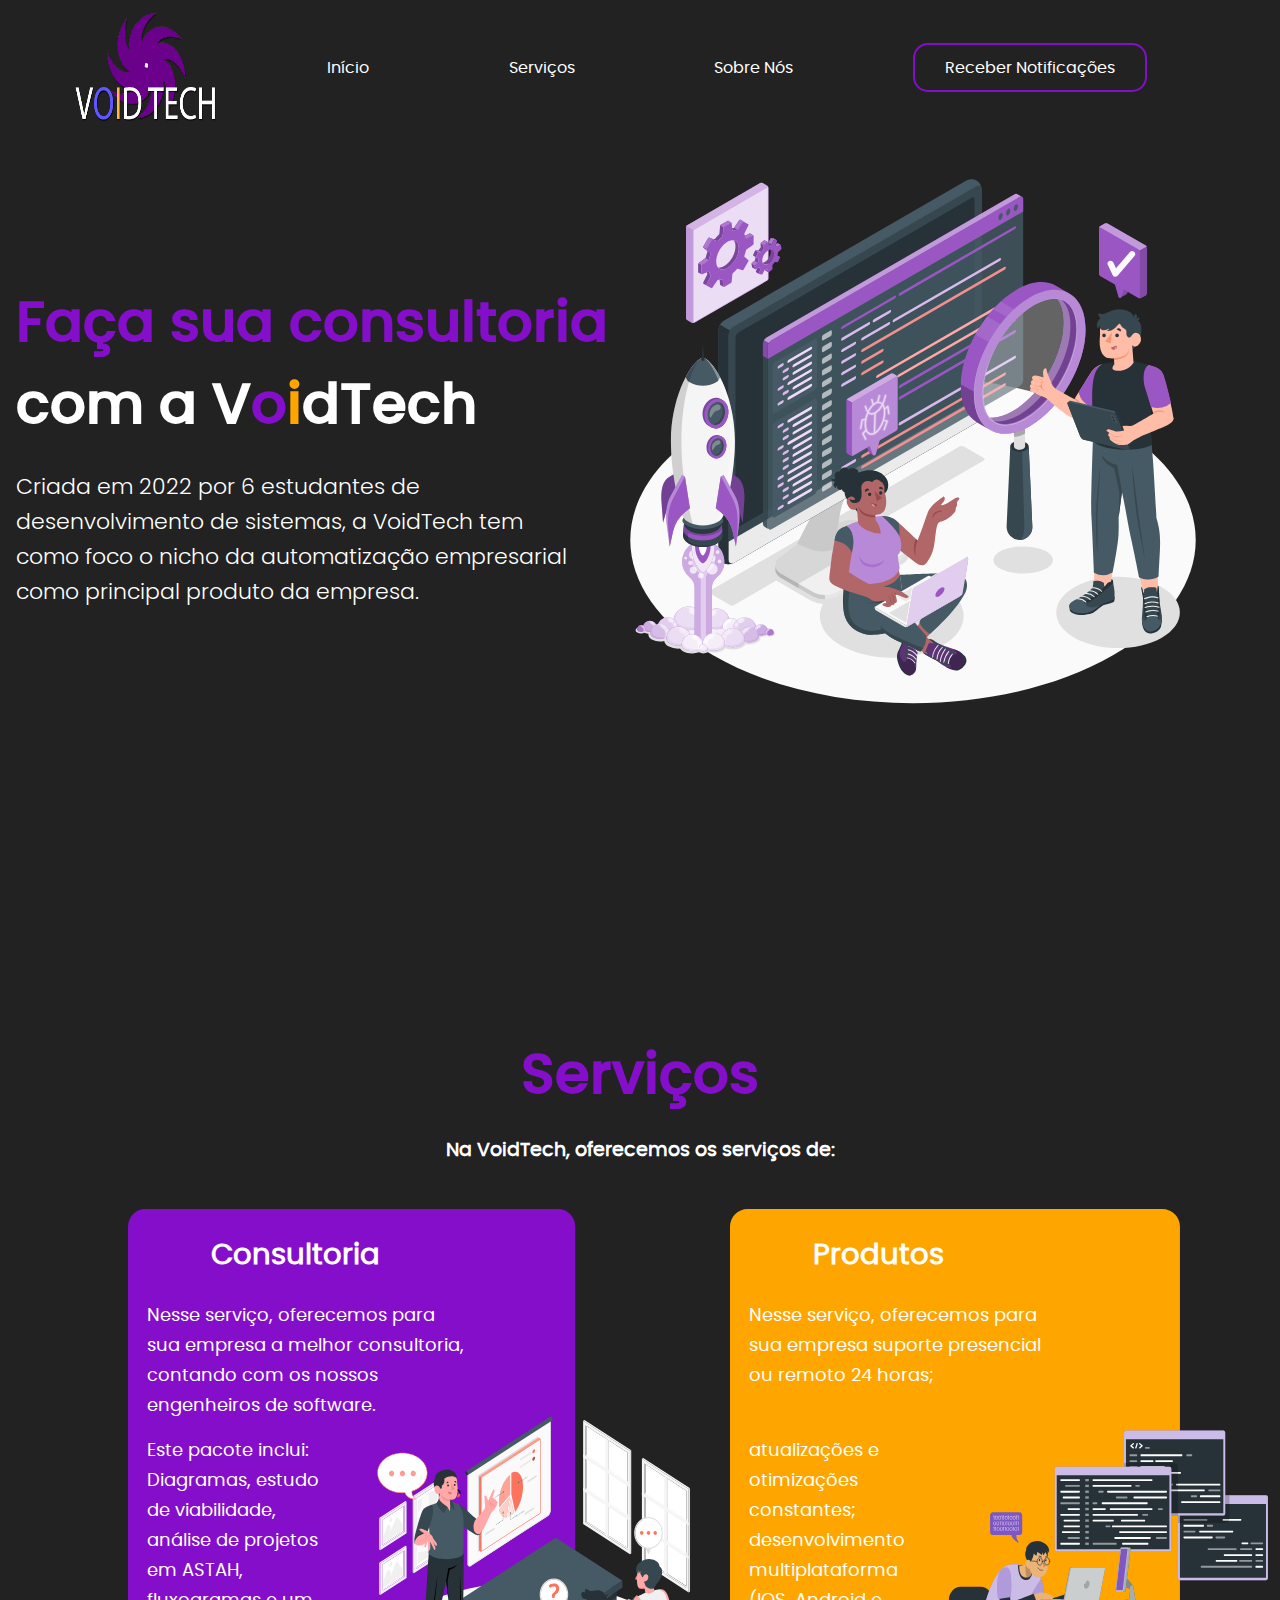
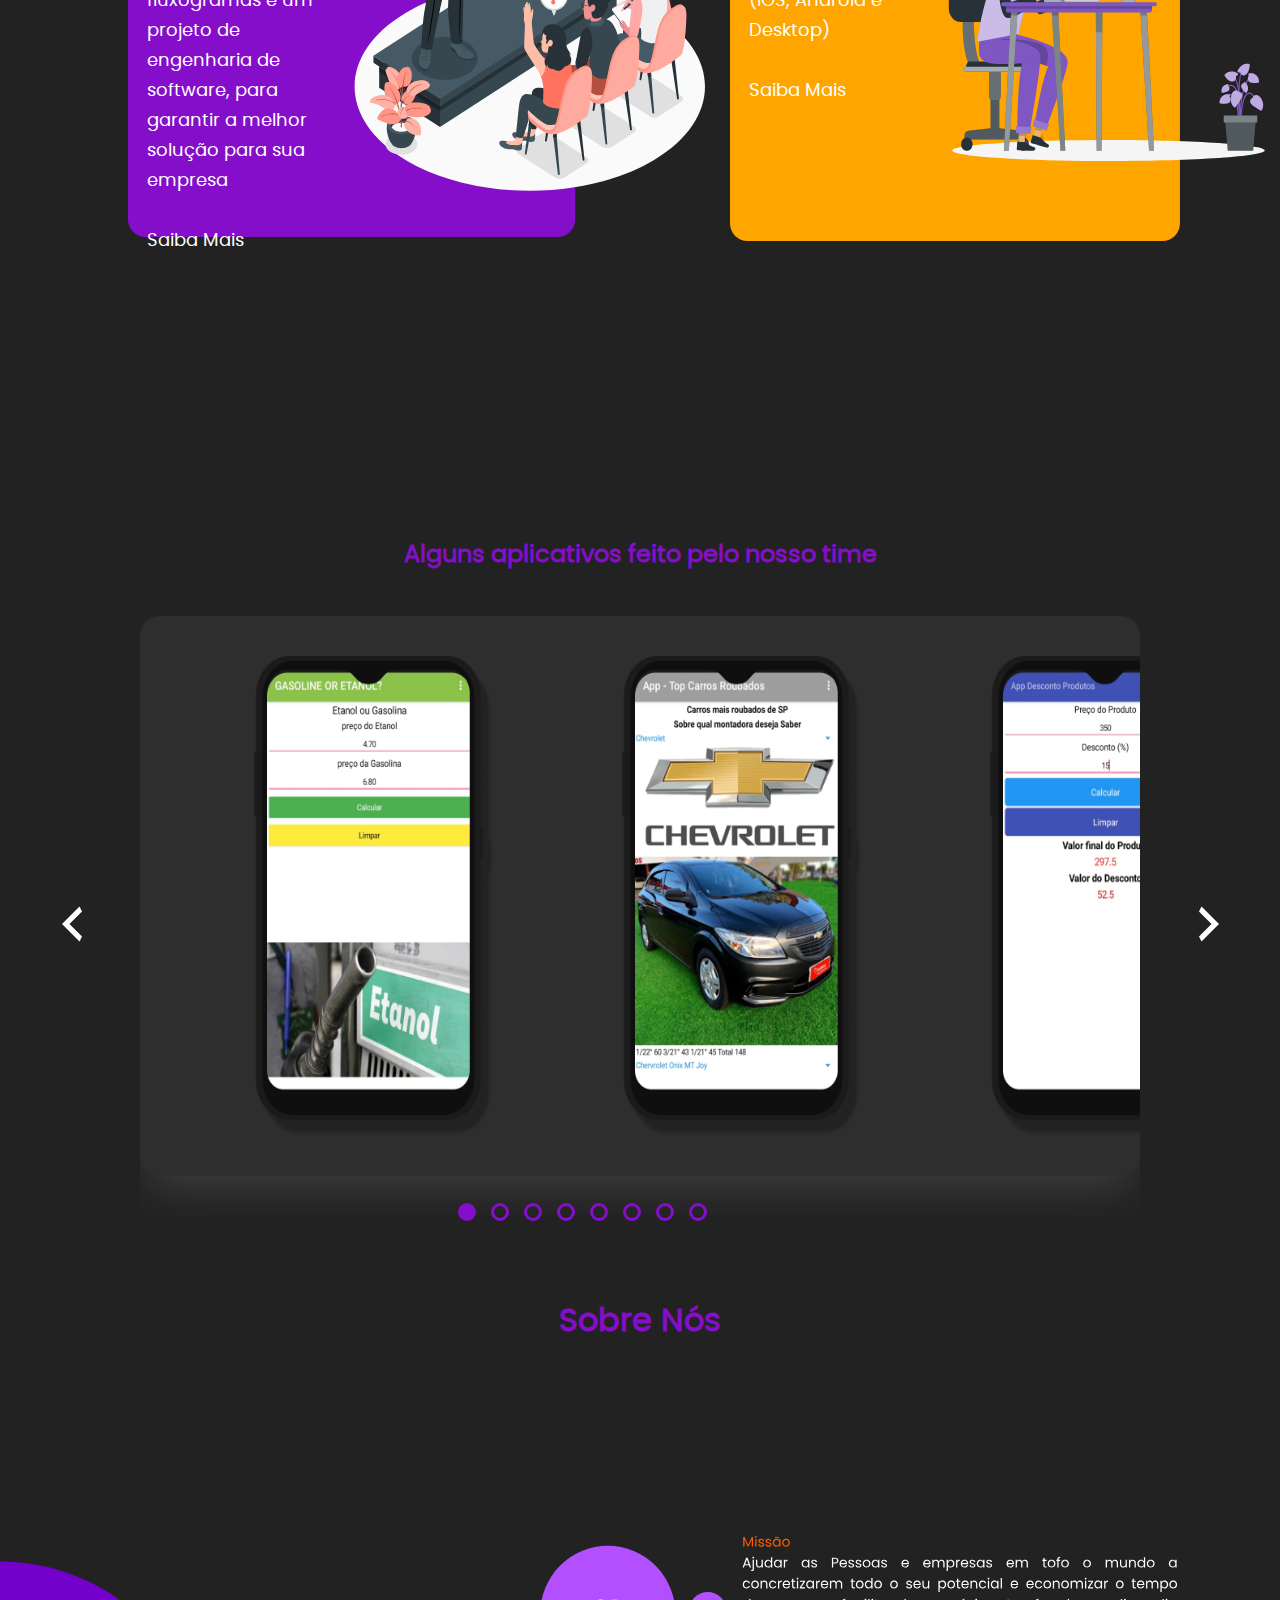
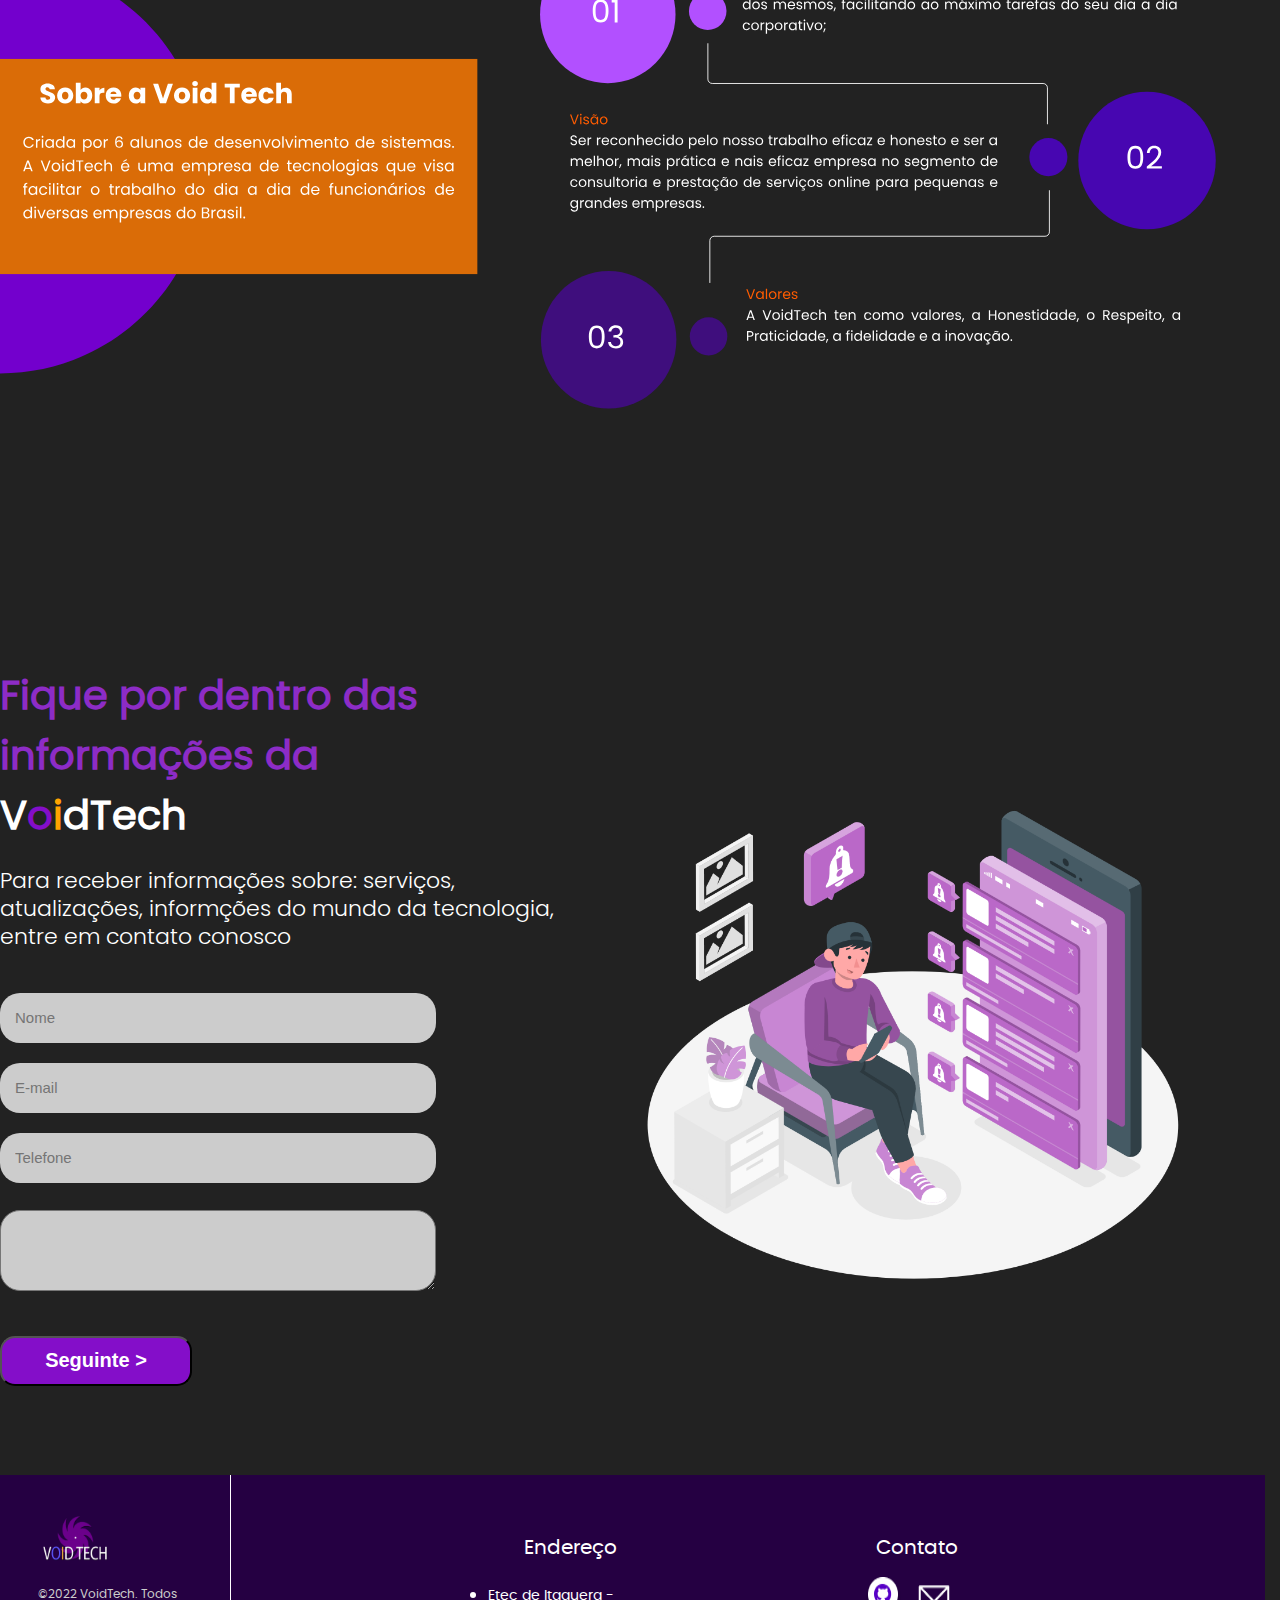
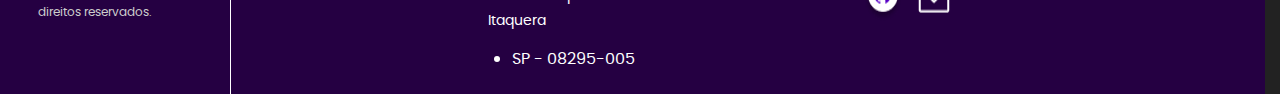
<file: index.html>
<!DOCTYPE html>
<html lang="en">
<head>
    <meta charset="UTF-8">
    <meta http-equiv="X-UA-Compatible" content="IE=edge">
    <meta name="viewport" content="width=device-width, initial-scale=1.0">
    <link href="/styles/style.css" rel="stylesheet">
    <link href="/styles/fonts.css" rel="stylesheet">
    <link href="/styles/media.css" rel="stylesheet">  
    <link href="/styles/slider.css" rel="stylesheet">  
    <link rel="shortcut icon" href="./components/images/LOGOVoidTech.png" type="image/x-icon">
    
    <script src="jquery/jquery-3.6.0.min.js"></script>    
    <script src="jQuery-Mask-Plugin-master/src/jquery.mask.js"></script>

    <script src='https://cdnjs.cloudflare.com/ajax/libs/jquery/3.3.1/jquery.min.js'></script>
<script src='https://cdnjs.cloudflare.com/ajax/libs/OwlCarousel2/2.3.4/owl.carousel.min.js'></script>

    <title>VoidTech</title>
</head>
<body>

    <header>


        <nav id="nav-menu">
            <div id="title" class="menu-logo">
                <a href="#">
                    <img src="./components/images/LOGOVoidTech.png">
                </a>
            </div>
            <div id="menu-links">
                <ul>
                    <a href="#"><li>Início</li></a>
                    <a href="#Servicos"><li>Serviços</li></a>
                    <a href="#Sobre"><li>Sobre Nós</li></a>
                    <a href="#Notificacao" id="inscreva-se-btn"><li>Receber Notificações</li></a>
                </ul>
            </div>       
            <div class="menu-responsivo">                   
                <img onclick="menuShow()" class="icon" src="./components/images/menu.png"
                alt="menu dinamico em forma de hamburguer">                        
                <div class="mobile-menu  menu-hamburguer">
                    <ul>
                        <li class="nav-item"> <a href="#categoriaz" class="nav-link">Início</a></li>
                        <li class="nav-item"> <a href="#Servicos" class="nav-link">Serviços</a></li>
                        <li class="nav-item"> <a href="#Sobre" class="nav-link">Sobre Nós</a></li>
                        <li class="nav-item"> <a href="#Notificacao" class="nav-link">Contatos</a></li>
                    </ul>
                </div>
            </div>               
        </nav>
    </header>

    <section id="Topo">
        <aside id="conteudoTopo">
            <h2><span class="txtRoxo">Faça sua consultoria</span></h2>
            <h2>com a V<span>o</span><span class="txtLaranja">i</span>dTech</h2>
            <p>
                 Criada em 2022 por 6 estudantes de desenvolvimento de sistemas, a VoidTech tem como foco o nicho da automatização empresarial como principal produto da empresa.
                 <!-- , atualmente prestamos consultoria para diversas empresas e contamos com boas avaliações de clientes no mercado  -->
            </p>
        </aside>

        <article>
            <img src="./components/images/imagemTopoLandin.svg" alt="mulher-roxa">
        </article>
    </section>

    <a name="Servicos"></a>
    <div id="tituloServicos">
        <h1>Serviços</h1>
        <h3>Na VoidTech, oferecemos os serviços de:</h3>  
    </div>

    <article id="servicos" class="cardsServico">   
            <div class="cardRoxo">
                <div class="txtCardRoxo">
                    <h2>Consultoria</h2>
                     <p><span class="quebraLinha">Nesse serviço, oferecemos para sua empresa a melhor consultoria, contando com os nossos engenheiros de software.</span><span class="linhaVertical"> Este pacote inclui: Diagramas, estudo de viabilidade, análise de projetos em ASTAH, fluxogramas e um projeto de engenharia de software, para garantir a melhor solução para sua empresa <br><br><a href="#">Saiba Mais</a>
                     </span>
                    </p>
                </div>
                <img src="./components/images/cardRoxo.svg" alt="pesoas em duvida">
            </div>
            <div class="cardLaranja">
                <div class="txtCardLaranja">
                    <h2>Produtos</h2>
                    <p><span class="quebraLinhaLaranja">Nesse serviço, oferecemos para sua empresa suporte presencial ou remoto 24 horas; </span><span class="linhaVerticalLaranja"> atualizações e otimizações constantes; desenvolvimento multiplataforma (IOS, Android e Desktop)<br><br><a href="#">Saiba Mais</a>
                    </span></p>
                </div>
                <img src="./components/images/cardLaranja.svg" alt="">
            </div>  
    </article>

    <article id="servicosMobile">
        <div class="txtCardRoxoMobile">
                <h2>Consultoria</h2>
                 <p>Nesse serviço, oferecemos para sua empresa a<span class="txtLaranja"> melhor consultoria</span>, contando com os nossos engenheiros de software. Este pacote inclui: Diagramas, estudo de viabilidade, análise de projetos em ASTAH, fluxogramas e um projeto de engenharia de software, para garantir a melhor solução para sua empresa <br><br><a href="#">Saiba Mais</a>
                </p>
            </div>
            <img class="imgLaranja" src="./components/images/codandoRoxoMobile.svg" alt="o"> 

                <div class="txtCardLaranjaMobile">
                    <h2>Produtos</h2>
                    <p>Nesse serviço, <span class="txtRoxo">oferecemos para sua empresa</span> suporte presencial ou remoto 24 horas;atualizações e otimizações constantes; desenvolvimento multiplataforma (IOS, Android e Desktop)<br><br><a href="#">Saiba Mais</a>
                    </span></p>                
                <img class="imgRoxa" src="./components/images/duvidaCardMobile.svg" alt="">
            </div>
    </article>

    <section id="sliders">
        <div id="container-slide">
            <h2>Alguns aplicativos feito pelo nosso time</h2>
            <div class="slide-comentario">
                <div class="slides-comentario">
                    <div id="voltar" class="btn">
                        <img src="./components/images/SetaEsquerda.png"
                            alt="seta para esquerda, para avançar ou voltar o slide de comentarios relevantes">
                    </div>
                    <div id="proximo" class="btn">
                        <img src="./components/images/setaDireita.svg"
                            alt="seta para esquerda, para avançar ou voltar o slide de comentarios relevantes">
                    </div>

                    <div id="atual" class="image">
                        <img src="./components/images/appCombustivel.png"
                            alt="app que calcula o melhor combustivel">
                    </div>
                    <div class="image">
                        <img src="./components/images/appCarros.png"
                            alt="app da lista dos carros mais roubados">
                    </div>
                    <div class="image">
                        <img src="./components/images/appDesconto.png"
                            alt="App de calculo de desconto">
                    </div>
                    <div class="image">
                        <img src="./components/images/appTimes.png"
                            alt="Simples app dos quatro times grandes de sp">
                    </div>
                    <div class="image">
                        <img src="./components/images/appVoidTechServicos.png"
                            alt="Criador do Projeto, Desenvolvedor FullStack - Anderson">
                    </div>
                    <div class="image">
                        <img src="./components/images/appVoidTechProdutos.png"
                            alt="Criador do Projeto, Desenvolvedor FullStack -Felipe">
                    </div>
                    <div class="image">
                        <img src="./components/images/appVoidTechSobre.png"
                            alt="Criador do Projeto, Desenvolvedor FullStack -Felipe">
                    </div>
                    <div class="image">
                        <img src="./components/images/appVoidTechContato.png"
                            alt="Criador do Projeto, Desenvolvedor FullStack -Felipe">
                    </div>
                    
                </div>
                <div class="balls">
                    <div class="imgAtual" id="0"></div>
                </div>
            </div>
    </section>

    <section id="sliderMobile">
        <h2>Alguns aplicativos feito pelo nosso time</h2>
        <div class="linha-posters fundo-slider-exatas" id="scrool-mat">
            <img src="./components/images/appCombustivel.png" 
                alt="Artigo relacionado Ciências Exatas - Guia ajuda a elaborar projetos de Laboratórios Abertos de Prototipagem">                
           <img src="./components/images/appCarros.png"
                alt="Artigo relacionado Ciências Exatas -Novos dados de Gaia: terremotos estelares, DNA estelar e muito mais!">
            <img src="./components/images/appDesconto.png"
                alt="Artigo relacionado Ciências Exatas - Pesquisadores investigam como converter etanol em eletricidade e hidrogênio por meio de reforma eletroquímica">
           <img src="./components/images/appTimes.png"
                alt="Artigo relacionado Ciências Exatas - Pesquisadores criam “máquina do tempo” simulada para estudar evolução de galáxias ancestrais">
           <img src="./components/images/appVoidTechServicos.png"
                alt="Artigo relacionado Ciências Exatas - Cientistas investigam tecnologias de combustão que geram gás carbônico quase puro para estoque ou reúso">
            <img src="./components/images/appVoidTechProdutos.png"
                alt="Artigo relacionado Ciências Exatas - Telescópio em construção no sertão nordestino, Bingo lança pedra científica fundamental">
            <img src="./components/images/appVoidTechSobre.png"
                alt="Artigo relacionado Ciências Exatas - Como a Lua se formou? Cientistas mapeiam presença de hidrogênio na superfície lunar">
           <img src="./components/images/appVoidTechContato.png"
                alt="O Telescópio Gigante Magalhães (GMT - Giant Magellan Telescope)">      
        </div> 
    </section>

    <a name="Sobre"></a>

    <div id="tituloSobreNos">
        <h1>Sobre Nós</h1>
    </div>
    <section id="sobreNos">
        <img id="sobreNosImg" src="./components/images/SobreNos.svg" alt="sobre nós">
        <img id="sobreNosImgMobile" src="./components/images/SobreNosMobile.svg" alt="sobre nós">
    </section>

    <a name="Notificacao" id="fim"></a>
    <section id="Notificacao">
        <aside id="conteudoNotificacao">
            <h2 class="tituloNotificacao"><span class="txtRoxo">Fique por dentro das informações da</span></h2>
            <h2 class="tituloNotificacao">V<span>o</span><span class="txtLaranja">i</span>dTech</h2>
            <p>
                 Para receber informações sobre: serviços, atualizações, informções do mundo da tecnologia, entre em contato conosco
                 <!-- , atualmente prestamos consultoria para diversas empresas e contamos com boas avaliações de clientes no mercado  -->
            </p>
            <form action="./php/enviar-email.php" method="post">
                <input type="text" placeholder="Nome" name="nome-email">
                <input type="email" placeholder="E-mail" nome="email-enviar">
                <input type="text" placeholder="Telefone" name="txtTelefone" id="" class="txtTelefone">
                <textarea id="comentarios" name="comentarios" rows="5" cols="50">
                </textarea> 
               <button type="submit" id="btnSeguinte" value="Seguinte >">Seguinte ></button>
            </form>
        </aside>

        <article>
            <img src="./components/images/notificationsVector.png" alt="mulher-roxa">
        </article>
    </section>



        <footer>    
            <div id="footer-top">
                <div id="div-esquerda-rodape">
                    <a href="#"><img src="./components/images/LOGOVoidTech.png" alt="logo void tech"></a> 
                    <p>&copy;2022 VoidTech. Todos direitos reservados.</p>
                </div>
            </div>
            <div id="footer-bottom">              
                <div class="divisoes">
                    <a href="">
                        <h6>Endereço</h6>
                    </a>
                    <ul id="endereco">
                        <li><a href="#">Etec de Itaquera - Itaquera</a></li>
                        <li> SP - 08295-005</li>
                    </ul>
                </div>
                <div class="divisoes">
                    <a href="">
                        <h6>Contato</h6>
                    </a>
                    <div id="icons">
                        <a href="https://github.com/Gugzera/VoidTech" target="_blank"><img
                                src="./components/images/githubIcon.png"
                                alt="icone do github, que leva até o projeto do VoidTech"></a>
                        <a href="https://linktr.ee/devsvoidtech" target="_blank"><img src="./components/images/EnvelopeSimple.png"
                                alt="icone do email dos integrantes"></a>
                    </div>
                </div>
            </div>
        </footer>
    

        
<script>
    $('.txtTelefone').mask('(00)00000-0000');

</script>

<script src="script.js">
</script>
</body>
</html>
</file>
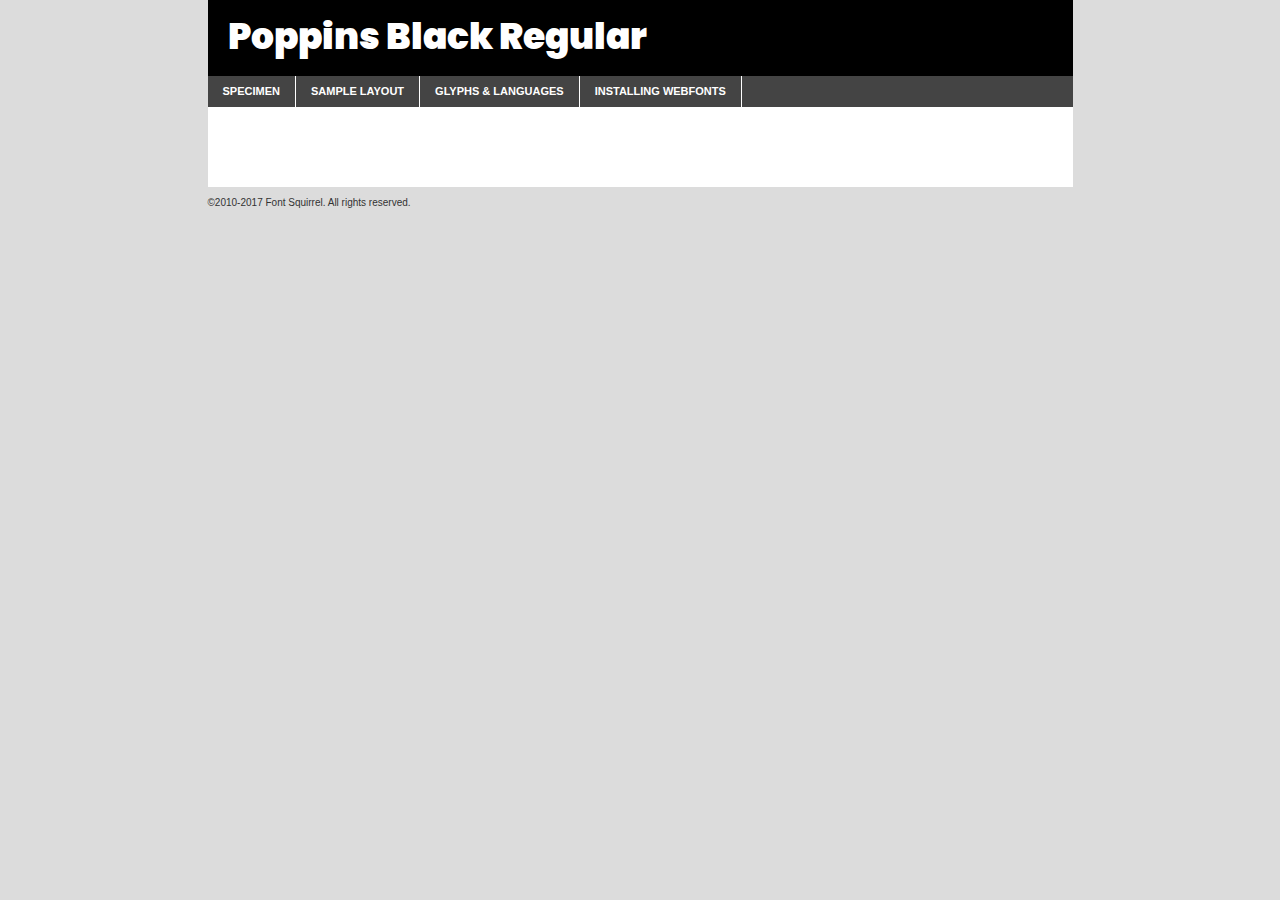
<file: components/fonts/poppins-black-demo.html>
<!DOCTYPE html PUBLIC "-//W3C//DTD XHTML 1.0 Transitional//EN"
	"http://www.w3.org/TR/xhtml1/DTD/xhtml1-transitional.dtd">

<html xmlns="http://www.w3.org/1999/xhtml" xml:lang="en" lang="en">
<head>
	<meta http-equiv="Content-Type" content="text/html; charset=utf-8" />
	<script src="http://ajax.googleapis.com/ajax/libs/jquery/1.7.2/jquery.min.js" type="text/javascript" charset="utf-8"></script>
	<script type="text/javascript">
	(function($){$.fn.easyTabs=function(option){var param=jQuery.extend({fadeSpeed:"fast",defaultContent:1,activeClass:'active'},option);$(this).each(function(){var thisId="#"+this.id;if(param.defaultContent==''){param.defaultContent=1;}
	if(typeof param.defaultContent=="number")
	{var defaultTab=$(thisId+" .tabs li:eq("+(param.defaultContent-1)+") a").attr('href').substr(1);}else{var defaultTab=param.defaultContent;}
	$(thisId+" .tabs li a").each(function(){var tabToHide=$(this).attr('href').substr(1);$("#"+tabToHide).addClass('easytabs-tab-content');});hideAll();changeContent(defaultTab);function hideAll(){$(thisId+" .easytabs-tab-content").hide();}
	function changeContent(tabId){hideAll();$(thisId+" .tabs li").removeClass(param.activeClass);$(thisId+" .tabs li a[href=#"+tabId+"]").closest('li').addClass(param.activeClass);if(param.fadeSpeed!="none")
	{$(thisId+" #"+tabId).fadeIn(param.fadeSpeed);}else{$(thisId+" #"+tabId).show();}}
	$(thisId+" .tabs li").click(function(){var tabId=$(this).find('a').attr('href').substr(1);changeContent(tabId);return false;});});}})(jQuery);
	</script>
	<link rel="stylesheet" href="specimen_files/specimen_stylesheet.css" type="text/css" charset="utf-8" />
	<link rel="stylesheet" href="stylesheet.css" type="text/css" charset="utf-8" />

	<style type="text/css">
					body{
				font-family: 'poppinsblack';
							}
		</style>

	<title>Poppins Black Regular Specimen</title>
	
	
	<script type="text/javascript" charset="utf-8">
		$(document).ready(function() {
			$('#container').easyTabs({defaultContent:1});
		});
	</script>
</head>

<body>
<div id="container">
	<div id="header">
		Poppins Black Regular	</div>
	<ul class="tabs">
		<li><a href="#specimen">Specimen</a></li>
		<li><a href="#layout">Sample Layout</a></li>
				<li><a href="#glyphs">Glyphs &amp; Languages</a></li>
		<li><a href="#installing">Installing Webfonts</a></li>
		
	</ul>
	
	<div id="main_content">

		
			<div id="specimen">
		
				<div class="section">
					<div class="grid12 firstcol">
						<div class="huge">AaBb</div>
					</div>
				</div>
		
				<div class="section">
					<div class="glyph_range">A&#x200B;B&#x200b;C&#x200b;D&#x200b;E&#x200b;F&#x200b;G&#x200b;H&#x200b;I&#x200b;J&#x200b;K&#x200b;L&#x200b;M&#x200b;N&#x200b;O&#x200b;P&#x200b;Q&#x200b;R&#x200b;S&#x200b;T&#x200b;U&#x200b;V&#x200b;W&#x200b;X&#x200b;Y&#x200b;Z&#x200b;a&#x200b;b&#x200b;c&#x200b;d&#x200b;e&#x200b;f&#x200b;g&#x200b;h&#x200b;i&#x200b;j&#x200b;k&#x200b;l&#x200b;m&#x200b;n&#x200b;o&#x200b;p&#x200b;q&#x200b;r&#x200b;s&#x200b;t&#x200b;u&#x200b;v&#x200b;w&#x200b;x&#x200b;y&#x200b;z&#x200b;1&#x200b;2&#x200b;3&#x200b;4&#x200b;5&#x200b;6&#x200b;7&#x200b;8&#x200b;9&#x200b;0&#x200b;&amp;&#x200b;.&#x200b;,&#x200b;?&#x200b;!&#x200b;&#64;&#x200b;(&#x200b;)&#x200b;#&#x200b;$&#x200b;%&#x200b;*&#x200b;+&#x200b;-&#x200b;=&#x200b;:&#x200b;;</div>
				</div>
				<div class="section">
					<div class="grid12 firstcol">
						<table class="sample_table">
							<tr><td>10</td><td class="size10">abcdefghijklmnopqrstuvwxyzABCDEFGHIJKLMNOPQRSTUVWXYZ0123456789abcdefghijklmnopqrstuvwxyzABCDEFGHIJKLMNOPQRSTUVWXYZ0123456789abcdefghijklmnopqrstuvwxyzABCDEFGHIJKLMNOPQRSTUVWXYZ</td></tr>
							<tr><td>11</td><td class="size11">abcdefghijklmnopqrstuvwxyzABCDEFGHIJKLMNOPQRSTUVWXYZ0123456789abcdefghijklmnopqrstuvwxyzABCDEFGHIJKLMNOPQRSTUVWXYZ0123456789abcdefghijklmnopqrstuvwxyzABCDEFGHIJKLMNOPQRSTUVWXYZ</td></tr>
							<tr><td>12</td><td class="size12">abcdefghijklmnopqrstuvwxyzABCDEFGHIJKLMNOPQRSTUVWXYZ0123456789abcdefghijklmnopqrstuvwxyzABCDEFGHIJKLMNOPQRSTUVWXYZ0123456789abcdefghijklmnopqrstuvwxyzABCDEFGHIJKLMNOPQRSTUVWXYZ</td></tr>
							<tr><td>13</td><td class="size13">abcdefghijklmnopqrstuvwxyzABCDEFGHIJKLMNOPQRSTUVWXYZ0123456789abcdefghijklmnopqrstuvwxyzABCDEFGHIJKLMNOPQRSTUVWXYZ0123456789abcdefghijklmnopqrstuvwxyzABCDEFGHIJKLMNOPQRSTUVWXYZ</td></tr>
							<tr><td>14</td><td class="size14">abcdefghijklmnopqrstuvwxyzABCDEFGHIJKLMNOPQRSTUVWXYZ0123456789abcdefghijklmnopqrstuvwxyzABCDEFGHIJKLMNOPQRSTUVWXYZ0123456789abcdefghijklmnopqrstuvwxyzABCDEFGHIJKLMNOPQRSTUVWXYZ</td></tr>
							<tr><td>16</td><td class="size16">abcdefghijklmnopqrstuvwxyzABCDEFGHIJKLMNOPQRSTUVWXYZ0123456789abcdefghijklmnopqrstuvwxyzABCDEFGHIJKLMNOPQRSTUVWXYZ</td></tr>
							<tr><td>18</td><td class="size18">abcdefghijklmnopqrstuvwxyzABCDEFGHIJKLMNOPQRSTUVWXYZ0123456789abcdefghijklmnopqrstuvwxyzABCDEFGHIJKLMNOPQRSTUVWXYZ</td></tr>
							<tr><td>20</td><td class="size20">abcdefghijklmnopqrstuvwxyzABCDEFGHIJKLMNOPQRSTUVWXYZ0123456789abcdefghijklmnopqrstuvwxyzABCDEFGHIJKLMNOPQRSTUVWXYZ</td></tr>
							<tr><td>24</td><td class="size24">abcdefghijklmnopqrstuvwxyzABCDEFGHIJKLMNOPQRSTUVWXYZ0123456789abcdefghijklmnopqrstuvwxyzABCDEFGHIJKLMNOPQRSTUVWXYZ</td></tr>
							<tr><td>30</td><td class="size30">abcdefghijklmnopqrstuvwxyzABCDEFGHIJKLMNOPQRSTUVWXYZ0123456789abcdefghijklmnopqrstuvwxyzABCDEFGHIJKLMNOPQRSTUVWXYZ</td></tr>
							<tr><td>36</td><td class="size36">abcdefghijklmnopqrstuvwxyzABCDEFGHIJKLMNOPQRSTUVWXYZ0123456789abcdefghijklmnopqrstuvwxyzABCDEFGHIJKLMNOPQRSTUVWXYZ</td></tr>
							<tr><td>48</td><td class="size48">abcdefghijklmnopqrstuvwxyzABCDEFGHIJKLMNOPQRSTUVWXYZ0123456789abcdefghijklmnopqrstuvwxyzABCDEFGHIJKLMNOPQRSTUVWXYZ</td></tr>
							<tr><td>60</td><td class="size60">abcdefghijklmnopqrstuvwxyzABCDEFGHIJKLMNOPQRSTUVWXYZ0123456789abcdefghijklmnopqrstuvwxyzABCDEFGHIJKLMNOPQRSTUVWXYZ</td></tr>
							<tr><td>72</td><td class="size72">abcdefghijklmnopqrstuvwxyzABCDEFGHIJKLMNOPQRSTUVWXYZ0123456789abcdefghijklmnopqrstuvwxyzABCDEFGHIJKLMNOPQRSTUVWXYZ</td></tr>
							<tr><td>90</td><td class="size90">abcdefghijklmnopqrstuvwxyzABCDEFGHIJKLMNOPQRSTUVWXYZ0123456789abcdefghijklmnopqrstuvwxyzABCDEFGHIJKLMNOPQRSTUVWXYZ</td></tr>
						</table>
				
					</div>
			
				</div>
		
		
		
								<div class="section" id="bodycomparison">


										<div id="xheight">
				<div class="fontbody">&#x25FC;&#x25FC;&#x25FC;&#x25FC;&#x25FC;&#x25FC;&#x25FC;&#x25FC;&#x25FC;&#x25FC;&#x25FC;&#x25FC;&#x25FC;&#x25FC;&#x25FC;&#x25FC;&#x25FC;&#x25FC;&#x25FC;&#x25FC;&#x25FC;&#x25FC;&#x25FC;&#x25FC;&#x25FC;&#x25FC;&#x25FC;&#x25FC;&#x25FC;&#x25FC;&#x25FC;&#x25FC;&#x25FC;&#x25FC;&#x25FC;&#x25FC;&#x25FC;&#x25FC;&#x25FC;&#x25FC;&#x25FC;&#x25FC;&#x25FC;&#x25FC;&#x25FC;&#x25FC;&#x25FC;&#x25FC;&#x25FC;&#x25FC;&#x25FC;&#x25FC;&#x25FC;&#x25FC;&#x25FC;&#x25FC;&#x25FC;&#x25FC;&#x25FC;&#x25FC;&#x25FC;&#x25FC;&#x25FC;&#x25FC;&#x25FC;&#x25FC;&#x25FC;&#x25FC;&#x25FC;&#x25FC;&#x25FC;&#x25FC;&#x25FC;&#x25FC;&#x25FC;&#x25FC;&#x25FC;&#x25FC;&#x25FC;&#x25FC;&#x25FC;&#x25FC;&#x25FC;&#x25FC;&#x25FC;&#x25FC;&#x25FC;&#x25FC;&#x25FC;&#x25FC;&#x25FC;&#x25FC;&#x25FC;&#x25FC;&#x25FC;&#x25FC;&#x25FC;&#x25FC;&#x25FC;body</div><div class="arialbody">body</div><div class="verdanabody">body</div><div class="georgiabody">body</div></div>
										<div class="fontbody" style="z-index:1">
											body<span>Poppins Black Regular</span>
										</div>
										<div class="arialbody" style="z-index:1">
											body<span>Arial</span>
										</div>
										<div class="verdanabody" style="z-index:1">
											body<span>Verdana</span>
										</div>
										<div class="georgiabody" style="z-index:1">
											body<span>Georgia</span>
										</div>



								</div>
		
		
				<div class="section psample psample_row1" id="">
					
					<div class="grid2 firstcol">
						<p class="size10"><span>10.</span>Aenean lacinia bibendum nulla sed consectetur. Fusce dapibus, tellus ac cursus commodo, tortor mauris condimentum nibh, ut fermentum massa justo sit amet risus. Nullam id dolor id nibh ultricies vehicula ut id elit. Cum sociis natoque penatibus et magnis dis parturient montes, nascetur ridiculus mus. Nulla vitae elit libero, a pharetra augue.</p>
			
					</div>
					<div class="grid3">
						<p class="size11"><span>11.</span>Aenean lacinia bibendum nulla sed consectetur. Fusce dapibus, tellus ac cursus commodo, tortor mauris condimentum nibh, ut fermentum massa justo sit amet risus. Nullam id dolor id nibh ultricies vehicula ut id elit. Cum sociis natoque penatibus et magnis dis parturient montes, nascetur ridiculus mus. Nulla vitae elit libero, a pharetra augue.</p>
			
					</div>
					<div class="grid3">
						<p class="size12"><span>12.</span>Aenean lacinia bibendum nulla sed consectetur. Fusce dapibus, tellus ac cursus commodo, tortor mauris condimentum nibh, ut fermentum massa justo sit amet risus. Nullam id dolor id nibh ultricies vehicula ut id elit. Cum sociis natoque penatibus et magnis dis parturient montes, nascetur ridiculus mus. Nulla vitae elit libero, a pharetra augue.</p>
			
					</div>
					<div class="grid4">
						<p class="size13"><span>13.</span>Aenean lacinia bibendum nulla sed consectetur. Fusce dapibus, tellus ac cursus commodo, tortor mauris condimentum nibh, ut fermentum massa justo sit amet risus. Nullam id dolor id nibh ultricies vehicula ut id elit. Cum sociis natoque penatibus et magnis dis parturient montes, nascetur ridiculus mus. Nulla vitae elit libero, a pharetra augue.</p>
			
					</div>
					<div class="white_blend"></div>
					
				</div>
				<div class="section psample psample_row2" id="">
					<div class="grid3 firstcol">
						<p class="size14"><span>14.</span>Aenean lacinia bibendum nulla sed consectetur. Fusce dapibus, tellus ac cursus commodo, tortor mauris condimentum nibh, ut fermentum massa justo sit amet risus. Nullam id dolor id nibh ultricies vehicula ut id elit. Cum sociis natoque penatibus et magnis dis parturient montes, nascetur ridiculus mus. Nulla vitae elit libero, a pharetra augue.</p>
			
					</div>
					<div class="grid4">
						<p class="size16"><span>16.</span>Aenean lacinia bibendum nulla sed consectetur. Fusce dapibus, tellus ac cursus commodo, tortor mauris condimentum nibh, ut fermentum massa justo sit amet risus. Nullam id dolor id nibh ultricies vehicula ut id elit. Cum sociis natoque penatibus et magnis dis parturient montes, nascetur ridiculus mus. Nulla vitae elit libero, a pharetra augue.</p>
			
					</div>
					<div class="grid5">
						<p class="size18"><span>18.</span>Aenean lacinia bibendum nulla sed consectetur. Fusce dapibus, tellus ac cursus commodo, tortor mauris condimentum nibh, ut fermentum massa justo sit amet risus. Nullam id dolor id nibh ultricies vehicula ut id elit. Cum sociis natoque penatibus et magnis dis parturient montes, nascetur ridiculus mus. Nulla vitae elit libero, a pharetra augue.</p>
			
					</div>

					<div class="white_blend"></div>

				</div>
				
				<div class="section psample psample_row3" id="">
					<div class="grid5 firstcol">
						<p class="size20"><span>20.</span>Aenean lacinia bibendum nulla sed consectetur. Fusce dapibus, tellus ac cursus commodo, tortor mauris condimentum nibh, ut fermentum massa justo sit amet risus. Nullam id dolor id nibh ultricies vehicula ut id elit. Cum sociis natoque penatibus et magnis dis parturient montes, nascetur ridiculus mus. Nulla vitae elit libero, a pharetra augue.</p>
					</div>
					<div class="grid7">
						<p class="size24"><span>24.</span>Aenean lacinia bibendum nulla sed consectetur. Fusce dapibus, tellus ac cursus commodo, tortor mauris condimentum nibh, ut fermentum massa justo sit amet risus. Nullam id dolor id nibh ultricies vehicula ut id elit. Cum sociis natoque penatibus et magnis dis parturient montes, nascetur ridiculus mus. Nulla vitae elit libero, a pharetra augue.</p>
					</div>
					
					<div class="white_blend"></div>
					
				</div>
				
				<div class="section psample psample_row4" id="">
					<div class="grid12 firstcol">
						<p class="size30"><span>30.</span>Aenean lacinia bibendum nulla sed consectetur. Fusce dapibus, tellus ac cursus commodo, tortor mauris condimentum nibh, ut fermentum massa justo sit amet risus. Nullam id dolor id nibh ultricies vehicula ut id elit. Cum sociis natoque penatibus et magnis dis parturient montes, nascetur ridiculus mus. Nulla vitae elit libero, a pharetra augue.</p>
					</div>
					<div class="white_blend"></div>
					
				</div>
				
				
				
				<div class="section psample psample_row1 fullreverse">
					<div class="grid2 firstcol">
						<p class="size10"><span>10.</span>Aenean lacinia bibendum nulla sed consectetur. Fusce dapibus, tellus ac cursus commodo, tortor mauris condimentum nibh, ut fermentum massa justo sit amet risus. Nullam id dolor id nibh ultricies vehicula ut id elit. Cum sociis natoque penatibus et magnis dis parturient montes, nascetur ridiculus mus. Nulla vitae elit libero, a pharetra augue.</p>
			
					</div>
					<div class="grid3">
						<p class="size11"><span>11.</span>Aenean lacinia bibendum nulla sed consectetur. Fusce dapibus, tellus ac cursus commodo, tortor mauris condimentum nibh, ut fermentum massa justo sit amet risus. Nullam id dolor id nibh ultricies vehicula ut id elit. Cum sociis natoque penatibus et magnis dis parturient montes, nascetur ridiculus mus. Nulla vitae elit libero, a pharetra augue.</p>
			
					</div>
					<div class="grid3">
						<p class="size12"><span>12.</span>Aenean lacinia bibendum nulla sed consectetur. Fusce dapibus, tellus ac cursus commodo, tortor mauris condimentum nibh, ut fermentum massa justo sit amet risus. Nullam id dolor id nibh ultricies vehicula ut id elit. Cum sociis natoque penatibus et magnis dis parturient montes, nascetur ridiculus mus. Nulla vitae elit libero, a pharetra augue.</p>
			
					</div>
					<div class="grid4">
						<p class="size13"><span>13.</span>Aenean lacinia bibendum nulla sed consectetur. Fusce dapibus, tellus ac cursus commodo, tortor mauris condimentum nibh, ut fermentum massa justo sit amet risus. Nullam id dolor id nibh ultricies vehicula ut id elit. Cum sociis natoque penatibus et magnis dis parturient montes, nascetur ridiculus mus. Nulla vitae elit libero, a pharetra augue.</p>
			
					</div>
					<div class="black_blend"></div>
					
				</div>
				
				<div class="section psample psample_row2 fullreverse">
					<div class="grid3 firstcol">
						<p class="size14"><span>14.</span>Aenean lacinia bibendum nulla sed consectetur. Fusce dapibus, tellus ac cursus commodo, tortor mauris condimentum nibh, ut fermentum massa justo sit amet risus. Nullam id dolor id nibh ultricies vehicula ut id elit. Cum sociis natoque penatibus et magnis dis parturient montes, nascetur ridiculus mus. Nulla vitae elit libero, a pharetra augue.</p>
			
					</div>
					<div class="grid4">
						<p class="size16"><span>16.</span>Aenean lacinia bibendum nulla sed consectetur. Fusce dapibus, tellus ac cursus commodo, tortor mauris condimentum nibh, ut fermentum massa justo sit amet risus. Nullam id dolor id nibh ultricies vehicula ut id elit. Cum sociis natoque penatibus et magnis dis parturient montes, nascetur ridiculus mus. Nulla vitae elit libero, a pharetra augue.</p>
			
					</div>
					<div class="grid5">
						<p class="size18"><span>18.</span>Aenean lacinia bibendum nulla sed consectetur. Fusce dapibus, tellus ac cursus commodo, tortor mauris condimentum nibh, ut fermentum massa justo sit amet risus. Nullam id dolor id nibh ultricies vehicula ut id elit. Cum sociis natoque penatibus et magnis dis parturient montes, nascetur ridiculus mus. Nulla vitae elit libero, a pharetra augue.</p>
			
					</div>
					<div class="black_blend"></div>

				</div>
				
				<div class="section psample fullreverse psample_row3" id="">
					<div class="grid5 firstcol">
						<p class="size20"><span>20.</span>Aenean lacinia bibendum nulla sed consectetur. Fusce dapibus, tellus ac cursus commodo, tortor mauris condimentum nibh, ut fermentum massa justo sit amet risus. Nullam id dolor id nibh ultricies vehicula ut id elit. Cum sociis natoque penatibus et magnis dis parturient montes, nascetur ridiculus mus. Nulla vitae elit libero, a pharetra augue.</p>
					</div>
					<div class="grid7">
						<p class="size24"><span>24.</span>Aenean lacinia bibendum nulla sed consectetur. Fusce dapibus, tellus ac cursus commodo, tortor mauris condimentum nibh, ut fermentum massa justo sit amet risus. Nullam id dolor id nibh ultricies vehicula ut id elit. Cum sociis natoque penatibus et magnis dis parturient montes, nascetur ridiculus mus. Nulla vitae elit libero, a pharetra augue.</p>
					</div>
					
					<div class="black_blend"></div>
					
				</div>
				
				<div class="section psample fullreverse psample_row4" id="" style="border-bottom: 20px #000 solid;">
					<div class="grid12 firstcol">
						<p class="size30"><span>30.</span>Aenean lacinia bibendum nulla sed consectetur. Fusce dapibus, tellus ac cursus commodo, tortor mauris condimentum nibh, ut fermentum massa justo sit amet risus. Nullam id dolor id nibh ultricies vehicula ut id elit. Cum sociis natoque penatibus et magnis dis parturient montes, nascetur ridiculus mus. Nulla vitae elit libero, a pharetra augue.</p>
					</div>
					<div class="black_blend"></div>
					
				</div>
				
				
				
				
			</div>
			
			<div id="layout">
				
				<div class="section">
					
					<div class="grid12 firstcol">
						<h1>Lorem Ipsum Dolor</h1>
						<h2>Etiam porta sem malesuada magna mollis euismod</h2>
						
						<p class="byline">By <a href="#link">Aenean Lacinia</a></p>
					</div>
				</div>
				<div class="section">
					<div class="grid8 firstcol">
						<p class="large">Donec sed odio dui. Morbi leo risus, porta ac consectetur ac, vestibulum at eros. Fusce dapibus, tellus ac cursus commodo, tortor mauris condimentum nibh, ut fermentum massa justo sit amet risus. </p>

						
						<h3>Pellentesque ornare sem</h3>

						<p>Maecenas sed diam eget risus varius blandit sit amet non magna. Maecenas faucibus mollis interdum. Donec ullamcorper nulla non metus auctor fringilla. Nullam id dolor id nibh ultricies vehicula ut id elit. Nullam id dolor id nibh ultricies vehicula ut id elit. </p>

						<p>Aenean eu leo quam. Pellentesque ornare sem lacinia quam venenatis vestibulum. Lorem ipsum dolor sit amet, consectetur adipiscing elit. Cum sociis natoque penatibus et magnis dis parturient montes, nascetur ridiculus mus. </p>

						<p>Nulla vitae elit libero, a pharetra augue. Praesent commodo cursus magna, vel scelerisque nisl consectetur et. Aenean lacinia bibendum nulla sed consectetur. </p>

						<p>Nullam quis risus eget urna mollis ornare vel eu leo. Nullam quis risus eget urna mollis ornare vel eu leo. Maecenas sed diam eget risus varius blandit sit amet non magna. Donec ullamcorper nulla non metus auctor fringilla. </p>

						<h3>Cras mattis consectetur</h3>

						<p>Aenean eu leo quam. Pellentesque ornare sem lacinia quam venenatis vestibulum. Aenean lacinia bibendum nulla sed consectetur. Integer posuere erat a ante venenatis dapibus posuere velit aliquet. Cras mattis consectetur purus sit amet fermentum. </p>

						<p>Nullam id dolor id nibh ultricies vehicula ut id elit. Nullam quis risus eget urna mollis ornare vel eu leo. Cras mattis consectetur purus sit amet fermentum.</p>
					</div>
					
					<div class="grid4 sidebar">
						
						<div class="box reverse">
							<p class="last">Nullam quis risus eget urna mollis ornare vel eu leo. Donec ullamcorper nulla non metus auctor fringilla. Cras mattis consectetur purus sit amet fermentum. Sed posuere consectetur est at lobortis. Lorem ipsum dolor sit amet, consectetur adipiscing elit. </p>
						</div>
						
						<p class="caption">Maecenas sed diam eget risus varius.</p>

						<p>Vestibulum id ligula porta felis euismod semper. Integer posuere erat a ante venenatis dapibus posuere velit aliquet. Vestibulum id ligula porta felis euismod semper. Sed posuere consectetur est at lobortis. Maecenas sed diam eget risus varius blandit sit amet non magna. Fusce dapibus, tellus ac cursus commodo, tortor mauris condimentum nibh, ut fermentum massa justo sit amet risus. </p>

					

						<p>Duis mollis, est non commodo luctus, nisi erat porttitor ligula, eget lacinia odio sem nec elit. Aenean lacinia bibendum nulla sed consectetur. Vivamus sagittis lacus vel augue laoreet rutrum faucibus dolor auctor. Aenean lacinia bibendum nulla sed consectetur. Nullam quis risus eget urna mollis ornare vel eu leo. </p>

						<p>Praesent commodo cursus magna, vel scelerisque nisl consectetur et. Donec ullamcorper nulla non metus auctor fringilla. Maecenas faucibus mollis interdum. Fusce dapibus, tellus ac cursus commodo, tortor mauris condimentum nibh, ut fermentum massa justo sit amet risus. </p>

					</div>
				</div>
				
			</div>


			



		<div id="glyphs">
			<div class="section">
				<div class="grid12 firstcol">
			
				<h1>Language Support</h1>
				<p>The subset of Poppins Black Regular in this kit supports the following languages:<br />
			
					Albanian, Basque, Breton, Chamorro, Danish, Dutch, English, Faroese, Finnish, French, Frisian, Galician, German, Icelandic, Italian, Malagasy, Norwegian, Portuguese, Spanish, Alsatian, Aragonese, Arapaho, Arrernte, Asturian, Aymara, Bislama, Cebuano, Corsican, Fijian, French_creole, Genoese, Gilbertese, Greenlandic, Haitian_creole, Hiligaynon, Hmong, Hopi, Ibanag, Iloko_ilokano, Indonesian, Interglossa_glosa, Interlingua, Irish_gaelic, Jerriais, Lojban, Lombard, Luxembourgeois, Manx, Mohawk, Norfolk_pitcairnese, Occitan, Oromo, Pangasinan, Papiamento, Piedmontese, Potawatomi, Rhaeto-romance, Romansh, Rotokas, Sami_lule, Samoan, Sardinian, Scots_gaelic, Seychelles_creole, Shona, Sicilian, Somali, Southern_ndebele, Swahili, Swati_swazi, Tagalog_filipino_pilipino, Tetum, Tok_pisin, Uyghur_latinized, Volapuk, Walloon, Warlpiri, Xhosa, Yapese, Zulu, Latinbasic, Ubasic, Demo				</p>
				<h1>Glyph Chart</h1>
				<p>The subset of Poppins Black Regular in this kit includes all the glyphs listed below. Unicode entities are included above each glyph to help you insert individual characters into your layout.</p>
				<div id="glyph_chart">
			
																														 <div><p>&amp;#13;</p>&#13;</div>
																				 <div><p>&amp;#32;</p>&#32;</div>
																				 <div><p>&amp;#33;</p>&#33;</div>
																				 <div><p>&amp;#34;</p>&#34;</div>
																				 <div><p>&amp;#35;</p>&#35;</div>
																				 <div><p>&amp;#36;</p>&#36;</div>
																				 <div><p>&amp;#37;</p>&#37;</div>
																				 <div><p>&amp;#38;</p>&#38;</div>
																				 <div><p>&amp;#39;</p>&#39;</div>
																				 <div><p>&amp;#40;</p>&#40;</div>
																				 <div><p>&amp;#41;</p>&#41;</div>
																				 <div><p>&amp;#42;</p>&#42;</div>
																				 <div><p>&amp;#43;</p>&#43;</div>
																				 <div><p>&amp;#44;</p>&#44;</div>
																				 <div><p>&amp;#45;</p>&#45;</div>
																				 <div><p>&amp;#46;</p>&#46;</div>
																				 <div><p>&amp;#47;</p>&#47;</div>
																				 <div><p>&amp;#48;</p>&#48;</div>
																				 <div><p>&amp;#49;</p>&#49;</div>
																				 <div><p>&amp;#50;</p>&#50;</div>
																				 <div><p>&amp;#51;</p>&#51;</div>
																				 <div><p>&amp;#52;</p>&#52;</div>
																				 <div><p>&amp;#53;</p>&#53;</div>
																				 <div><p>&amp;#54;</p>&#54;</div>
																				 <div><p>&amp;#55;</p>&#55;</div>
																				 <div><p>&amp;#56;</p>&#56;</div>
																				 <div><p>&amp;#57;</p>&#57;</div>
																				 <div><p>&amp;#58;</p>&#58;</div>
																				 <div><p>&amp;#59;</p>&#59;</div>
																				 <div><p>&amp;#60;</p>&#60;</div>
																				 <div><p>&amp;#61;</p>&#61;</div>
																				 <div><p>&amp;#62;</p>&#62;</div>
																				 <div><p>&amp;#63;</p>&#63;</div>
																				 <div><p>&amp;#64;</p>&#64;</div>
																				 <div><p>&amp;#65;</p>&#65;</div>
																				 <div><p>&amp;#66;</p>&#66;</div>
																				 <div><p>&amp;#67;</p>&#67;</div>
																				 <div><p>&amp;#68;</p>&#68;</div>
																				 <div><p>&amp;#69;</p>&#69;</div>
																				 <div><p>&amp;#70;</p>&#70;</div>
																				 <div><p>&amp;#71;</p>&#71;</div>
																				 <div><p>&amp;#72;</p>&#72;</div>
																				 <div><p>&amp;#73;</p>&#73;</div>
																				 <div><p>&amp;#74;</p>&#74;</div>
																				 <div><p>&amp;#75;</p>&#75;</div>
																				 <div><p>&amp;#76;</p>&#76;</div>
																				 <div><p>&amp;#77;</p>&#77;</div>
																				 <div><p>&amp;#78;</p>&#78;</div>
																				 <div><p>&amp;#79;</p>&#79;</div>
																				 <div><p>&amp;#80;</p>&#80;</div>
																				 <div><p>&amp;#81;</p>&#81;</div>
																				 <div><p>&amp;#82;</p>&#82;</div>
																				 <div><p>&amp;#83;</p>&#83;</div>
																				 <div><p>&amp;#84;</p>&#84;</div>
																				 <div><p>&amp;#85;</p>&#85;</div>
																				 <div><p>&amp;#86;</p>&#86;</div>
																				 <div><p>&amp;#87;</p>&#87;</div>
																				 <div><p>&amp;#88;</p>&#88;</div>
																				 <div><p>&amp;#89;</p>&#89;</div>
																				 <div><p>&amp;#90;</p>&#90;</div>
																				 <div><p>&amp;#91;</p>&#91;</div>
																				 <div><p>&amp;#92;</p>&#92;</div>
																				 <div><p>&amp;#93;</p>&#93;</div>
																				 <div><p>&amp;#94;</p>&#94;</div>
																				 <div><p>&amp;#95;</p>&#95;</div>
																				 <div><p>&amp;#96;</p>&#96;</div>
																				 <div><p>&amp;#97;</p>&#97;</div>
																				 <div><p>&amp;#98;</p>&#98;</div>
																				 <div><p>&amp;#99;</p>&#99;</div>
																				 <div><p>&amp;#100;</p>&#100;</div>
																				 <div><p>&amp;#101;</p>&#101;</div>
																				 <div><p>&amp;#102;</p>&#102;</div>
																				 <div><p>&amp;#103;</p>&#103;</div>
																				 <div><p>&amp;#104;</p>&#104;</div>
																				 <div><p>&amp;#105;</p>&#105;</div>
																				 <div><p>&amp;#106;</p>&#106;</div>
																				 <div><p>&amp;#107;</p>&#107;</div>
																				 <div><p>&amp;#108;</p>&#108;</div>
																				 <div><p>&amp;#109;</p>&#109;</div>
																				 <div><p>&amp;#110;</p>&#110;</div>
																				 <div><p>&amp;#111;</p>&#111;</div>
																				 <div><p>&amp;#112;</p>&#112;</div>
																				 <div><p>&amp;#113;</p>&#113;</div>
																				 <div><p>&amp;#114;</p>&#114;</div>
																				 <div><p>&amp;#115;</p>&#115;</div>
																				 <div><p>&amp;#116;</p>&#116;</div>
																				 <div><p>&amp;#117;</p>&#117;</div>
																				 <div><p>&amp;#118;</p>&#118;</div>
																				 <div><p>&amp;#119;</p>&#119;</div>
																				 <div><p>&amp;#120;</p>&#120;</div>
																				 <div><p>&amp;#121;</p>&#121;</div>
																				 <div><p>&amp;#122;</p>&#122;</div>
																				 <div><p>&amp;#123;</p>&#123;</div>
																				 <div><p>&amp;#124;</p>&#124;</div>
																				 <div><p>&amp;#125;</p>&#125;</div>
																				 <div><p>&amp;#126;</p>&#126;</div>
																				 <div><p>&amp;#160;</p>&#160;</div>
																				 <div><p>&amp;#161;</p>&#161;</div>
																				 <div><p>&amp;#162;</p>&#162;</div>
																				 <div><p>&amp;#163;</p>&#163;</div>
																				 <div><p>&amp;#164;</p>&#164;</div>
																				 <div><p>&amp;#165;</p>&#165;</div>
																				 <div><p>&amp;#166;</p>&#166;</div>
																				 <div><p>&amp;#167;</p>&#167;</div>
																				 <div><p>&amp;#168;</p>&#168;</div>
																				 <div><p>&amp;#169;</p>&#169;</div>
																				 <div><p>&amp;#170;</p>&#170;</div>
																				 <div><p>&amp;#171;</p>&#171;</div>
																				 <div><p>&amp;#172;</p>&#172;</div>
																				 <div><p>&amp;#173;</p>&#173;</div>
																				 <div><p>&amp;#174;</p>&#174;</div>
																				 <div><p>&amp;#175;</p>&#175;</div>
																				 <div><p>&amp;#176;</p>&#176;</div>
																				 <div><p>&amp;#177;</p>&#177;</div>
																				 <div><p>&amp;#178;</p>&#178;</div>
																				 <div><p>&amp;#179;</p>&#179;</div>
																				 <div><p>&amp;#180;</p>&#180;</div>
																				 <div><p>&amp;#181;</p>&#181;</div>
																				 <div><p>&amp;#182;</p>&#182;</div>
																				 <div><p>&amp;#183;</p>&#183;</div>
																				 <div><p>&amp;#184;</p>&#184;</div>
																				 <div><p>&amp;#185;</p>&#185;</div>
																				 <div><p>&amp;#186;</p>&#186;</div>
																				 <div><p>&amp;#187;</p>&#187;</div>
																				 <div><p>&amp;#188;</p>&#188;</div>
																				 <div><p>&amp;#189;</p>&#189;</div>
																				 <div><p>&amp;#190;</p>&#190;</div>
																				 <div><p>&amp;#191;</p>&#191;</div>
																				 <div><p>&amp;#192;</p>&#192;</div>
																				 <div><p>&amp;#193;</p>&#193;</div>
																				 <div><p>&amp;#194;</p>&#194;</div>
																				 <div><p>&amp;#195;</p>&#195;</div>
																				 <div><p>&amp;#196;</p>&#196;</div>
																				 <div><p>&amp;#197;</p>&#197;</div>
																				 <div><p>&amp;#198;</p>&#198;</div>
																				 <div><p>&amp;#199;</p>&#199;</div>
																				 <div><p>&amp;#200;</p>&#200;</div>
																				 <div><p>&amp;#201;</p>&#201;</div>
																				 <div><p>&amp;#202;</p>&#202;</div>
																				 <div><p>&amp;#203;</p>&#203;</div>
																				 <div><p>&amp;#204;</p>&#204;</div>
																				 <div><p>&amp;#205;</p>&#205;</div>
																				 <div><p>&amp;#206;</p>&#206;</div>
																				 <div><p>&amp;#207;</p>&#207;</div>
																				 <div><p>&amp;#208;</p>&#208;</div>
																				 <div><p>&amp;#209;</p>&#209;</div>
																				 <div><p>&amp;#210;</p>&#210;</div>
																				 <div><p>&amp;#211;</p>&#211;</div>
																				 <div><p>&amp;#212;</p>&#212;</div>
																				 <div><p>&amp;#213;</p>&#213;</div>
																				 <div><p>&amp;#214;</p>&#214;</div>
																				 <div><p>&amp;#215;</p>&#215;</div>
																				 <div><p>&amp;#216;</p>&#216;</div>
																				 <div><p>&amp;#217;</p>&#217;</div>
																				 <div><p>&amp;#218;</p>&#218;</div>
																				 <div><p>&amp;#219;</p>&#219;</div>
																				 <div><p>&amp;#220;</p>&#220;</div>
																				 <div><p>&amp;#221;</p>&#221;</div>
																				 <div><p>&amp;#222;</p>&#222;</div>
																				 <div><p>&amp;#223;</p>&#223;</div>
																				 <div><p>&amp;#224;</p>&#224;</div>
																				 <div><p>&amp;#225;</p>&#225;</div>
																				 <div><p>&amp;#226;</p>&#226;</div>
																				 <div><p>&amp;#227;</p>&#227;</div>
																				 <div><p>&amp;#228;</p>&#228;</div>
																				 <div><p>&amp;#229;</p>&#229;</div>
																				 <div><p>&amp;#230;</p>&#230;</div>
																				 <div><p>&amp;#231;</p>&#231;</div>
																				 <div><p>&amp;#232;</p>&#232;</div>
																				 <div><p>&amp;#233;</p>&#233;</div>
																				 <div><p>&amp;#234;</p>&#234;</div>
																				 <div><p>&amp;#235;</p>&#235;</div>
																				 <div><p>&amp;#236;</p>&#236;</div>
																				 <div><p>&amp;#237;</p>&#237;</div>
																				 <div><p>&amp;#238;</p>&#238;</div>
																				 <div><p>&amp;#239;</p>&#239;</div>
																				 <div><p>&amp;#240;</p>&#240;</div>
																				 <div><p>&amp;#241;</p>&#241;</div>
																				 <div><p>&amp;#242;</p>&#242;</div>
																				 <div><p>&amp;#243;</p>&#243;</div>
																				 <div><p>&amp;#244;</p>&#244;</div>
																				 <div><p>&amp;#245;</p>&#245;</div>
																				 <div><p>&amp;#246;</p>&#246;</div>
																				 <div><p>&amp;#247;</p>&#247;</div>
																				 <div><p>&amp;#248;</p>&#248;</div>
																				 <div><p>&amp;#249;</p>&#249;</div>
																				 <div><p>&amp;#250;</p>&#250;</div>
																				 <div><p>&amp;#251;</p>&#251;</div>
																				 <div><p>&amp;#252;</p>&#252;</div>
																				 <div><p>&amp;#253;</p>&#253;</div>
																				 <div><p>&amp;#254;</p>&#254;</div>
																				 <div><p>&amp;#255;</p>&#255;</div>
																				 <div><p>&amp;#338;</p>&#338;</div>
																				 <div><p>&amp;#339;</p>&#339;</div>
																				 <div><p>&amp;#376;</p>&#376;</div>
																				 <div><p>&amp;#710;</p>&#710;</div>
																				 <div><p>&amp;#732;</p>&#732;</div>
																				 <div><p>&amp;#8192;</p>&#8192;</div>
																				 <div><p>&amp;#8193;</p>&#8193;</div>
																				 <div><p>&amp;#8194;</p>&#8194;</div>
																				 <div><p>&amp;#8195;</p>&#8195;</div>
																				 <div><p>&amp;#8196;</p>&#8196;</div>
																				 <div><p>&amp;#8197;</p>&#8197;</div>
																				 <div><p>&amp;#8198;</p>&#8198;</div>
																				 <div><p>&amp;#8199;</p>&#8199;</div>
																				 <div><p>&amp;#8200;</p>&#8200;</div>
																				 <div><p>&amp;#8201;</p>&#8201;</div>
																				 <div><p>&amp;#8202;</p>&#8202;</div>
																				 <div><p>&amp;#8208;</p>&#8208;</div>
																				 <div><p>&amp;#8209;</p>&#8209;</div>
																				 <div><p>&amp;#8210;</p>&#8210;</div>
																				 <div><p>&amp;#8211;</p>&#8211;</div>
																				 <div><p>&amp;#8212;</p>&#8212;</div>
																				 <div><p>&amp;#8216;</p>&#8216;</div>
																				 <div><p>&amp;#8217;</p>&#8217;</div>
																				 <div><p>&amp;#8218;</p>&#8218;</div>
																				 <div><p>&amp;#8220;</p>&#8220;</div>
																				 <div><p>&amp;#8221;</p>&#8221;</div>
																				 <div><p>&amp;#8222;</p>&#8222;</div>
																				 <div><p>&amp;#8226;</p>&#8226;</div>
																				 <div><p>&amp;#8230;</p>&#8230;</div>
																				 <div><p>&amp;#8239;</p>&#8239;</div>
																				 <div><p>&amp;#8249;</p>&#8249;</div>
																				 <div><p>&amp;#8250;</p>&#8250;</div>
																				 <div><p>&amp;#8287;</p>&#8287;</div>
																				 <div><p>&amp;#8364;</p>&#8364;</div>
																				 <div><p>&amp;#8482;</p>&#8482;</div>
																				 <div><p>&amp;#9724;</p>&#9724;</div>
																				 <div><p>&amp;#64257;</p>&#64257;</div>
																				 <div><p>&amp;#64258;</p>&#64258;</div>
																																																</div>	
				</div>
		
		
			</div>
		</div>
		
		
		<div id="specs">
			
		</div>
	
		<div id="installing">
			<div class="section">
				<div class="grid7 firstcol">
					<h1>Installing Webfonts</h1>
					
					<p>Webfonts are supported by all major browser platforms but not all in the same way. There are currently four different font formats that must be included in order to target all browsers. This includes TTF, WOFF, EOT and SVG.</p>
					
					<h2>1. Upload your webfonts</h2>
					<p>You must upload your webfont kit to your website. They should be in or near the same directory as your CSS files.</p>
					
					<h2>2. Include the webfont stylesheet</h2>
					<p>A special CSS @font-face declaration helps the various browsers select the appropriate font it needs without causing you a bunch of headaches. Learn more about this syntax by reading the <a href="https://www.fontspring.com/blog/further-hardening-of-the-bulletproof-syntax">Fontspring blog post</a> about it. The code for it is as follows:</p>


<code>
@font-face{ 
	font-family: 'MyWebFont';
	src: url('WebFont.eot');
	src: url('WebFont.eot?#iefix') format('embedded-opentype'),
	     url('WebFont.woff') format('woff'),
	     url('WebFont.ttf') format('truetype'),
	     url('WebFont.svg#webfont') format('svg');
}
</code>

	<p>We've already gone ahead and generated the code for you. All you have to do is link to the stylesheet in your HTML, like this:</p>
	<code>&lt;link rel=&quot;stylesheet&quot; href=&quot;stylesheet.css&quot; type=&quot;text/css&quot; charset=&quot;utf-8&quot; /&gt;</code>

					<h2>3. Modify your own stylesheet</h2>
					<p>To take advantage of your new fonts, you must tell your stylesheet to use them. Look at the original @font-face declaration above and find the property called "font-family." The name linked there will be what you use to reference the font. Prepend that webfont name to the font stack in the "font-family" property, inside the selector you want to change. For example:</p>
<code>p { font-family: 'WebFont', Arial, sans-serif; }</code>

<h2>4. Test</h2>
<p>Getting webfonts to work cross-browser <em>can</em> be tricky. Use the information in the sidebar to help you if you find that fonts aren't loading in a particular browser.</p>
				</div>
				
				<div class="grid5 sidebar">
					<div class="box">
						<h2>Troubleshooting<br />Font-Face Problems</h2>
						<p>Having trouble getting your webfonts to load in your new website? Here are some tips to sort out what might be the problem.</p>

						<h3>Fonts not showing in any browser</h3>

						<p>This sounds like you need to work on the plumbing. You either did not upload the fonts to the correct directory, or you did not link the fonts properly in the CSS. If you've confirmed that all this is correct and you still have a problem, take a look at your .htaccess file and see if requests are getting intercepted.</p>

						<h3>Fonts not loading in iPhone or iPad</h3>

						<p>The most common problem here is that you are serving the fonts from an IIS server. IIS refuses to serve files that have unknown MIME types. If that is the case, you must set the MIME type for SVG to "image/svg+xml" in the server settings. Follow these instructions from Microsoft if you need help.</p>

						<h3>Fonts not loading in Firefox</h3>

						<p>The primary reason for this failure? You are still using a version Firefox older than 3.5. So upgrade already! If that isn't it, then you are very likely serving fonts from a different domain. Firefox requires that all font assets be served from the same domain. Lastly it is possible that you need to add WOFF to your list of MIME types (if you are serving via IIS.)</p>

						<h3>Fonts not loading in IE</h3>

						<p>Are you looking at Internet Explorer on an actual Windows machine or are you cheating by using a service like Adobe BrowserLab? Many of these screenshot services do not render @font-face for IE. Best to test it on a real machine.</p>

						<h3>Fonts not loading in IE9</h3>

						<p>IE9, like Firefox, requires that fonts be served from the same domain as the website. Make sure that is the case.</p>
					</div>
				</div>
			</div>
			
		</div>
	
	</div>
	<div id="footer">
		<p>&copy;2010-2017 Font Squirrel. All rights reserved.</p>
	</div>
</div>
</body>
</html>
</file>
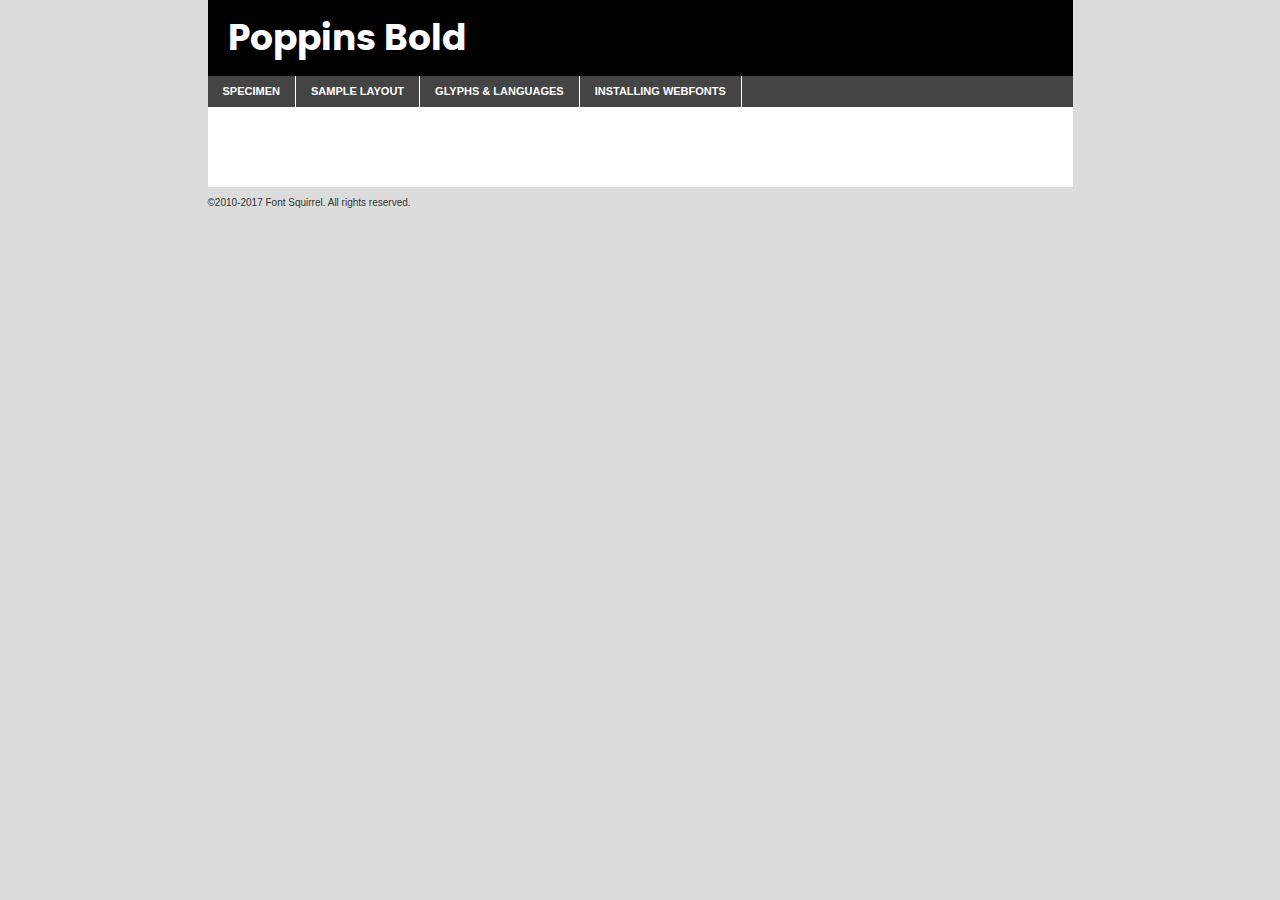
<file: components/fonts/poppins-bold-demo.html>
<!DOCTYPE html PUBLIC "-//W3C//DTD XHTML 1.0 Transitional//EN"
	"http://www.w3.org/TR/xhtml1/DTD/xhtml1-transitional.dtd">

<html xmlns="http://www.w3.org/1999/xhtml" xml:lang="en" lang="en">
<head>
	<meta http-equiv="Content-Type" content="text/html; charset=utf-8" />
	<script src="http://ajax.googleapis.com/ajax/libs/jquery/1.7.2/jquery.min.js" type="text/javascript" charset="utf-8"></script>
	<script type="text/javascript">
	(function($){$.fn.easyTabs=function(option){var param=jQuery.extend({fadeSpeed:"fast",defaultContent:1,activeClass:'active'},option);$(this).each(function(){var thisId="#"+this.id;if(param.defaultContent==''){param.defaultContent=1;}
	if(typeof param.defaultContent=="number")
	{var defaultTab=$(thisId+" .tabs li:eq("+(param.defaultContent-1)+") a").attr('href').substr(1);}else{var defaultTab=param.defaultContent;}
	$(thisId+" .tabs li a").each(function(){var tabToHide=$(this).attr('href').substr(1);$("#"+tabToHide).addClass('easytabs-tab-content');});hideAll();changeContent(defaultTab);function hideAll(){$(thisId+" .easytabs-tab-content").hide();}
	function changeContent(tabId){hideAll();$(thisId+" .tabs li").removeClass(param.activeClass);$(thisId+" .tabs li a[href=#"+tabId+"]").closest('li').addClass(param.activeClass);if(param.fadeSpeed!="none")
	{$(thisId+" #"+tabId).fadeIn(param.fadeSpeed);}else{$(thisId+" #"+tabId).show();}}
	$(thisId+" .tabs li").click(function(){var tabId=$(this).find('a').attr('href').substr(1);changeContent(tabId);return false;});});}})(jQuery);
	</script>
	<link rel="stylesheet" href="specimen_files/specimen_stylesheet.css" type="text/css" charset="utf-8" />
	<link rel="stylesheet" href="stylesheet.css" type="text/css" charset="utf-8" />

	<style type="text/css">
					body{
				font-family: 'poppinsbold';
							}
		</style>

	<title>Poppins Bold Specimen</title>
	
	
	<script type="text/javascript" charset="utf-8">
		$(document).ready(function() {
			$('#container').easyTabs({defaultContent:1});
		});
	</script>
</head>

<body>
<div id="container">
	<div id="header">
		Poppins Bold	</div>
	<ul class="tabs">
		<li><a href="#specimen">Specimen</a></li>
		<li><a href="#layout">Sample Layout</a></li>
				<li><a href="#glyphs">Glyphs &amp; Languages</a></li>
		<li><a href="#installing">Installing Webfonts</a></li>
		
	</ul>
	
	<div id="main_content">

		
			<div id="specimen">
		
				<div class="section">
					<div class="grid12 firstcol">
						<div class="huge">AaBb</div>
					</div>
				</div>
		
				<div class="section">
					<div class="glyph_range">A&#x200B;B&#x200b;C&#x200b;D&#x200b;E&#x200b;F&#x200b;G&#x200b;H&#x200b;I&#x200b;J&#x200b;K&#x200b;L&#x200b;M&#x200b;N&#x200b;O&#x200b;P&#x200b;Q&#x200b;R&#x200b;S&#x200b;T&#x200b;U&#x200b;V&#x200b;W&#x200b;X&#x200b;Y&#x200b;Z&#x200b;a&#x200b;b&#x200b;c&#x200b;d&#x200b;e&#x200b;f&#x200b;g&#x200b;h&#x200b;i&#x200b;j&#x200b;k&#x200b;l&#x200b;m&#x200b;n&#x200b;o&#x200b;p&#x200b;q&#x200b;r&#x200b;s&#x200b;t&#x200b;u&#x200b;v&#x200b;w&#x200b;x&#x200b;y&#x200b;z&#x200b;1&#x200b;2&#x200b;3&#x200b;4&#x200b;5&#x200b;6&#x200b;7&#x200b;8&#x200b;9&#x200b;0&#x200b;&amp;&#x200b;.&#x200b;,&#x200b;?&#x200b;!&#x200b;&#64;&#x200b;(&#x200b;)&#x200b;#&#x200b;$&#x200b;%&#x200b;*&#x200b;+&#x200b;-&#x200b;=&#x200b;:&#x200b;;</div>
				</div>
				<div class="section">
					<div class="grid12 firstcol">
						<table class="sample_table">
							<tr><td>10</td><td class="size10">abcdefghijklmnopqrstuvwxyzABCDEFGHIJKLMNOPQRSTUVWXYZ0123456789abcdefghijklmnopqrstuvwxyzABCDEFGHIJKLMNOPQRSTUVWXYZ0123456789abcdefghijklmnopqrstuvwxyzABCDEFGHIJKLMNOPQRSTUVWXYZ</td></tr>
							<tr><td>11</td><td class="size11">abcdefghijklmnopqrstuvwxyzABCDEFGHIJKLMNOPQRSTUVWXYZ0123456789abcdefghijklmnopqrstuvwxyzABCDEFGHIJKLMNOPQRSTUVWXYZ0123456789abcdefghijklmnopqrstuvwxyzABCDEFGHIJKLMNOPQRSTUVWXYZ</td></tr>
							<tr><td>12</td><td class="size12">abcdefghijklmnopqrstuvwxyzABCDEFGHIJKLMNOPQRSTUVWXYZ0123456789abcdefghijklmnopqrstuvwxyzABCDEFGHIJKLMNOPQRSTUVWXYZ0123456789abcdefghijklmnopqrstuvwxyzABCDEFGHIJKLMNOPQRSTUVWXYZ</td></tr>
							<tr><td>13</td><td class="size13">abcdefghijklmnopqrstuvwxyzABCDEFGHIJKLMNOPQRSTUVWXYZ0123456789abcdefghijklmnopqrstuvwxyzABCDEFGHIJKLMNOPQRSTUVWXYZ0123456789abcdefghijklmnopqrstuvwxyzABCDEFGHIJKLMNOPQRSTUVWXYZ</td></tr>
							<tr><td>14</td><td class="size14">abcdefghijklmnopqrstuvwxyzABCDEFGHIJKLMNOPQRSTUVWXYZ0123456789abcdefghijklmnopqrstuvwxyzABCDEFGHIJKLMNOPQRSTUVWXYZ0123456789abcdefghijklmnopqrstuvwxyzABCDEFGHIJKLMNOPQRSTUVWXYZ</td></tr>
							<tr><td>16</td><td class="size16">abcdefghijklmnopqrstuvwxyzABCDEFGHIJKLMNOPQRSTUVWXYZ0123456789abcdefghijklmnopqrstuvwxyzABCDEFGHIJKLMNOPQRSTUVWXYZ</td></tr>
							<tr><td>18</td><td class="size18">abcdefghijklmnopqrstuvwxyzABCDEFGHIJKLMNOPQRSTUVWXYZ0123456789abcdefghijklmnopqrstuvwxyzABCDEFGHIJKLMNOPQRSTUVWXYZ</td></tr>
							<tr><td>20</td><td class="size20">abcdefghijklmnopqrstuvwxyzABCDEFGHIJKLMNOPQRSTUVWXYZ0123456789abcdefghijklmnopqrstuvwxyzABCDEFGHIJKLMNOPQRSTUVWXYZ</td></tr>
							<tr><td>24</td><td class="size24">abcdefghijklmnopqrstuvwxyzABCDEFGHIJKLMNOPQRSTUVWXYZ0123456789abcdefghijklmnopqrstuvwxyzABCDEFGHIJKLMNOPQRSTUVWXYZ</td></tr>
							<tr><td>30</td><td class="size30">abcdefghijklmnopqrstuvwxyzABCDEFGHIJKLMNOPQRSTUVWXYZ0123456789abcdefghijklmnopqrstuvwxyzABCDEFGHIJKLMNOPQRSTUVWXYZ</td></tr>
							<tr><td>36</td><td class="size36">abcdefghijklmnopqrstuvwxyzABCDEFGHIJKLMNOPQRSTUVWXYZ0123456789abcdefghijklmnopqrstuvwxyzABCDEFGHIJKLMNOPQRSTUVWXYZ</td></tr>
							<tr><td>48</td><td class="size48">abcdefghijklmnopqrstuvwxyzABCDEFGHIJKLMNOPQRSTUVWXYZ0123456789abcdefghijklmnopqrstuvwxyzABCDEFGHIJKLMNOPQRSTUVWXYZ</td></tr>
							<tr><td>60</td><td class="size60">abcdefghijklmnopqrstuvwxyzABCDEFGHIJKLMNOPQRSTUVWXYZ0123456789abcdefghijklmnopqrstuvwxyzABCDEFGHIJKLMNOPQRSTUVWXYZ</td></tr>
							<tr><td>72</td><td class="size72">abcdefghijklmnopqrstuvwxyzABCDEFGHIJKLMNOPQRSTUVWXYZ0123456789abcdefghijklmnopqrstuvwxyzABCDEFGHIJKLMNOPQRSTUVWXYZ</td></tr>
							<tr><td>90</td><td class="size90">abcdefghijklmnopqrstuvwxyzABCDEFGHIJKLMNOPQRSTUVWXYZ0123456789abcdefghijklmnopqrstuvwxyzABCDEFGHIJKLMNOPQRSTUVWXYZ</td></tr>
						</table>
				
					</div>
			
				</div>
		
		
		
								<div class="section" id="bodycomparison">


										<div id="xheight">
				<div class="fontbody">&#x25FC;&#x25FC;&#x25FC;&#x25FC;&#x25FC;&#x25FC;&#x25FC;&#x25FC;&#x25FC;&#x25FC;&#x25FC;&#x25FC;&#x25FC;&#x25FC;&#x25FC;&#x25FC;&#x25FC;&#x25FC;&#x25FC;&#x25FC;&#x25FC;&#x25FC;&#x25FC;&#x25FC;&#x25FC;&#x25FC;&#x25FC;&#x25FC;&#x25FC;&#x25FC;&#x25FC;&#x25FC;&#x25FC;&#x25FC;&#x25FC;&#x25FC;&#x25FC;&#x25FC;&#x25FC;&#x25FC;&#x25FC;&#x25FC;&#x25FC;&#x25FC;&#x25FC;&#x25FC;&#x25FC;&#x25FC;&#x25FC;&#x25FC;&#x25FC;&#x25FC;&#x25FC;&#x25FC;&#x25FC;&#x25FC;&#x25FC;&#x25FC;&#x25FC;&#x25FC;&#x25FC;&#x25FC;&#x25FC;&#x25FC;&#x25FC;&#x25FC;&#x25FC;&#x25FC;&#x25FC;&#x25FC;&#x25FC;&#x25FC;&#x25FC;&#x25FC;&#x25FC;&#x25FC;&#x25FC;&#x25FC;&#x25FC;&#x25FC;&#x25FC;&#x25FC;&#x25FC;&#x25FC;&#x25FC;&#x25FC;&#x25FC;&#x25FC;&#x25FC;&#x25FC;&#x25FC;&#x25FC;&#x25FC;&#x25FC;&#x25FC;&#x25FC;&#x25FC;&#x25FC;&#x25FC;body</div><div class="arialbody">body</div><div class="verdanabody">body</div><div class="georgiabody">body</div></div>
										<div class="fontbody" style="z-index:1">
											body<span>Poppins Bold</span>
										</div>
										<div class="arialbody" style="z-index:1">
											body<span>Arial</span>
										</div>
										<div class="verdanabody" style="z-index:1">
											body<span>Verdana</span>
										</div>
										<div class="georgiabody" style="z-index:1">
											body<span>Georgia</span>
										</div>



								</div>
		
		
				<div class="section psample psample_row1" id="">
					
					<div class="grid2 firstcol">
						<p class="size10"><span>10.</span>Aenean lacinia bibendum nulla sed consectetur. Fusce dapibus, tellus ac cursus commodo, tortor mauris condimentum nibh, ut fermentum massa justo sit amet risus. Nullam id dolor id nibh ultricies vehicula ut id elit. Cum sociis natoque penatibus et magnis dis parturient montes, nascetur ridiculus mus. Nulla vitae elit libero, a pharetra augue.</p>
			
					</div>
					<div class="grid3">
						<p class="size11"><span>11.</span>Aenean lacinia bibendum nulla sed consectetur. Fusce dapibus, tellus ac cursus commodo, tortor mauris condimentum nibh, ut fermentum massa justo sit amet risus. Nullam id dolor id nibh ultricies vehicula ut id elit. Cum sociis natoque penatibus et magnis dis parturient montes, nascetur ridiculus mus. Nulla vitae elit libero, a pharetra augue.</p>
			
					</div>
					<div class="grid3">
						<p class="size12"><span>12.</span>Aenean lacinia bibendum nulla sed consectetur. Fusce dapibus, tellus ac cursus commodo, tortor mauris condimentum nibh, ut fermentum massa justo sit amet risus. Nullam id dolor id nibh ultricies vehicula ut id elit. Cum sociis natoque penatibus et magnis dis parturient montes, nascetur ridiculus mus. Nulla vitae elit libero, a pharetra augue.</p>
			
					</div>
					<div class="grid4">
						<p class="size13"><span>13.</span>Aenean lacinia bibendum nulla sed consectetur. Fusce dapibus, tellus ac cursus commodo, tortor mauris condimentum nibh, ut fermentum massa justo sit amet risus. Nullam id dolor id nibh ultricies vehicula ut id elit. Cum sociis natoque penatibus et magnis dis parturient montes, nascetur ridiculus mus. Nulla vitae elit libero, a pharetra augue.</p>
			
					</div>
					<div class="white_blend"></div>
					
				</div>
				<div class="section psample psample_row2" id="">
					<div class="grid3 firstcol">
						<p class="size14"><span>14.</span>Aenean lacinia bibendum nulla sed consectetur. Fusce dapibus, tellus ac cursus commodo, tortor mauris condimentum nibh, ut fermentum massa justo sit amet risus. Nullam id dolor id nibh ultricies vehicula ut id elit. Cum sociis natoque penatibus et magnis dis parturient montes, nascetur ridiculus mus. Nulla vitae elit libero, a pharetra augue.</p>
			
					</div>
					<div class="grid4">
						<p class="size16"><span>16.</span>Aenean lacinia bibendum nulla sed consectetur. Fusce dapibus, tellus ac cursus commodo, tortor mauris condimentum nibh, ut fermentum massa justo sit amet risus. Nullam id dolor id nibh ultricies vehicula ut id elit. Cum sociis natoque penatibus et magnis dis parturient montes, nascetur ridiculus mus. Nulla vitae elit libero, a pharetra augue.</p>
			
					</div>
					<div class="grid5">
						<p class="size18"><span>18.</span>Aenean lacinia bibendum nulla sed consectetur. Fusce dapibus, tellus ac cursus commodo, tortor mauris condimentum nibh, ut fermentum massa justo sit amet risus. Nullam id dolor id nibh ultricies vehicula ut id elit. Cum sociis natoque penatibus et magnis dis parturient montes, nascetur ridiculus mus. Nulla vitae elit libero, a pharetra augue.</p>
			
					</div>

					<div class="white_blend"></div>

				</div>
				
				<div class="section psample psample_row3" id="">
					<div class="grid5 firstcol">
						<p class="size20"><span>20.</span>Aenean lacinia bibendum nulla sed consectetur. Fusce dapibus, tellus ac cursus commodo, tortor mauris condimentum nibh, ut fermentum massa justo sit amet risus. Nullam id dolor id nibh ultricies vehicula ut id elit. Cum sociis natoque penatibus et magnis dis parturient montes, nascetur ridiculus mus. Nulla vitae elit libero, a pharetra augue.</p>
					</div>
					<div class="grid7">
						<p class="size24"><span>24.</span>Aenean lacinia bibendum nulla sed consectetur. Fusce dapibus, tellus ac cursus commodo, tortor mauris condimentum nibh, ut fermentum massa justo sit amet risus. Nullam id dolor id nibh ultricies vehicula ut id elit. Cum sociis natoque penatibus et magnis dis parturient montes, nascetur ridiculus mus. Nulla vitae elit libero, a pharetra augue.</p>
					</div>
					
					<div class="white_blend"></div>
					
				</div>
				
				<div class="section psample psample_row4" id="">
					<div class="grid12 firstcol">
						<p class="size30"><span>30.</span>Aenean lacinia bibendum nulla sed consectetur. Fusce dapibus, tellus ac cursus commodo, tortor mauris condimentum nibh, ut fermentum massa justo sit amet risus. Nullam id dolor id nibh ultricies vehicula ut id elit. Cum sociis natoque penatibus et magnis dis parturient montes, nascetur ridiculus mus. Nulla vitae elit libero, a pharetra augue.</p>
					</div>
					<div class="white_blend"></div>
					
				</div>
				
				
				
				<div class="section psample psample_row1 fullreverse">
					<div class="grid2 firstcol">
						<p class="size10"><span>10.</span>Aenean lacinia bibendum nulla sed consectetur. Fusce dapibus, tellus ac cursus commodo, tortor mauris condimentum nibh, ut fermentum massa justo sit amet risus. Nullam id dolor id nibh ultricies vehicula ut id elit. Cum sociis natoque penatibus et magnis dis parturient montes, nascetur ridiculus mus. Nulla vitae elit libero, a pharetra augue.</p>
			
					</div>
					<div class="grid3">
						<p class="size11"><span>11.</span>Aenean lacinia bibendum nulla sed consectetur. Fusce dapibus, tellus ac cursus commodo, tortor mauris condimentum nibh, ut fermentum massa justo sit amet risus. Nullam id dolor id nibh ultricies vehicula ut id elit. Cum sociis natoque penatibus et magnis dis parturient montes, nascetur ridiculus mus. Nulla vitae elit libero, a pharetra augue.</p>
			
					</div>
					<div class="grid3">
						<p class="size12"><span>12.</span>Aenean lacinia bibendum nulla sed consectetur. Fusce dapibus, tellus ac cursus commodo, tortor mauris condimentum nibh, ut fermentum massa justo sit amet risus. Nullam id dolor id nibh ultricies vehicula ut id elit. Cum sociis natoque penatibus et magnis dis parturient montes, nascetur ridiculus mus. Nulla vitae elit libero, a pharetra augue.</p>
			
					</div>
					<div class="grid4">
						<p class="size13"><span>13.</span>Aenean lacinia bibendum nulla sed consectetur. Fusce dapibus, tellus ac cursus commodo, tortor mauris condimentum nibh, ut fermentum massa justo sit amet risus. Nullam id dolor id nibh ultricies vehicula ut id elit. Cum sociis natoque penatibus et magnis dis parturient montes, nascetur ridiculus mus. Nulla vitae elit libero, a pharetra augue.</p>
			
					</div>
					<div class="black_blend"></div>
					
				</div>
				
				<div class="section psample psample_row2 fullreverse">
					<div class="grid3 firstcol">
						<p class="size14"><span>14.</span>Aenean lacinia bibendum nulla sed consectetur. Fusce dapibus, tellus ac cursus commodo, tortor mauris condimentum nibh, ut fermentum massa justo sit amet risus. Nullam id dolor id nibh ultricies vehicula ut id elit. Cum sociis natoque penatibus et magnis dis parturient montes, nascetur ridiculus mus. Nulla vitae elit libero, a pharetra augue.</p>
			
					</div>
					<div class="grid4">
						<p class="size16"><span>16.</span>Aenean lacinia bibendum nulla sed consectetur. Fusce dapibus, tellus ac cursus commodo, tortor mauris condimentum nibh, ut fermentum massa justo sit amet risus. Nullam id dolor id nibh ultricies vehicula ut id elit. Cum sociis natoque penatibus et magnis dis parturient montes, nascetur ridiculus mus. Nulla vitae elit libero, a pharetra augue.</p>
			
					</div>
					<div class="grid5">
						<p class="size18"><span>18.</span>Aenean lacinia bibendum nulla sed consectetur. Fusce dapibus, tellus ac cursus commodo, tortor mauris condimentum nibh, ut fermentum massa justo sit amet risus. Nullam id dolor id nibh ultricies vehicula ut id elit. Cum sociis natoque penatibus et magnis dis parturient montes, nascetur ridiculus mus. Nulla vitae elit libero, a pharetra augue.</p>
			
					</div>
					<div class="black_blend"></div>

				</div>
				
				<div class="section psample fullreverse psample_row3" id="">
					<div class="grid5 firstcol">
						<p class="size20"><span>20.</span>Aenean lacinia bibendum nulla sed consectetur. Fusce dapibus, tellus ac cursus commodo, tortor mauris condimentum nibh, ut fermentum massa justo sit amet risus. Nullam id dolor id nibh ultricies vehicula ut id elit. Cum sociis natoque penatibus et magnis dis parturient montes, nascetur ridiculus mus. Nulla vitae elit libero, a pharetra augue.</p>
					</div>
					<div class="grid7">
						<p class="size24"><span>24.</span>Aenean lacinia bibendum nulla sed consectetur. Fusce dapibus, tellus ac cursus commodo, tortor mauris condimentum nibh, ut fermentum massa justo sit amet risus. Nullam id dolor id nibh ultricies vehicula ut id elit. Cum sociis natoque penatibus et magnis dis parturient montes, nascetur ridiculus mus. Nulla vitae elit libero, a pharetra augue.</p>
					</div>
					
					<div class="black_blend"></div>
					
				</div>
				
				<div class="section psample fullreverse psample_row4" id="" style="border-bottom: 20px #000 solid;">
					<div class="grid12 firstcol">
						<p class="size30"><span>30.</span>Aenean lacinia bibendum nulla sed consectetur. Fusce dapibus, tellus ac cursus commodo, tortor mauris condimentum nibh, ut fermentum massa justo sit amet risus. Nullam id dolor id nibh ultricies vehicula ut id elit. Cum sociis natoque penatibus et magnis dis parturient montes, nascetur ridiculus mus. Nulla vitae elit libero, a pharetra augue.</p>
					</div>
					<div class="black_blend"></div>
					
				</div>
				
				
				
				
			</div>
			
			<div id="layout">
				
				<div class="section">
					
					<div class="grid12 firstcol">
						<h1>Lorem Ipsum Dolor</h1>
						<h2>Etiam porta sem malesuada magna mollis euismod</h2>
						
						<p class="byline">By <a href="#link">Aenean Lacinia</a></p>
					</div>
				</div>
				<div class="section">
					<div class="grid8 firstcol">
						<p class="large">Donec sed odio dui. Morbi leo risus, porta ac consectetur ac, vestibulum at eros. Fusce dapibus, tellus ac cursus commodo, tortor mauris condimentum nibh, ut fermentum massa justo sit amet risus. </p>

						
						<h3>Pellentesque ornare sem</h3>

						<p>Maecenas sed diam eget risus varius blandit sit amet non magna. Maecenas faucibus mollis interdum. Donec ullamcorper nulla non metus auctor fringilla. Nullam id dolor id nibh ultricies vehicula ut id elit. Nullam id dolor id nibh ultricies vehicula ut id elit. </p>

						<p>Aenean eu leo quam. Pellentesque ornare sem lacinia quam venenatis vestibulum. Lorem ipsum dolor sit amet, consectetur adipiscing elit. Cum sociis natoque penatibus et magnis dis parturient montes, nascetur ridiculus mus. </p>

						<p>Nulla vitae elit libero, a pharetra augue. Praesent commodo cursus magna, vel scelerisque nisl consectetur et. Aenean lacinia bibendum nulla sed consectetur. </p>

						<p>Nullam quis risus eget urna mollis ornare vel eu leo. Nullam quis risus eget urna mollis ornare vel eu leo. Maecenas sed diam eget risus varius blandit sit amet non magna. Donec ullamcorper nulla non metus auctor fringilla. </p>

						<h3>Cras mattis consectetur</h3>

						<p>Aenean eu leo quam. Pellentesque ornare sem lacinia quam venenatis vestibulum. Aenean lacinia bibendum nulla sed consectetur. Integer posuere erat a ante venenatis dapibus posuere velit aliquet. Cras mattis consectetur purus sit amet fermentum. </p>

						<p>Nullam id dolor id nibh ultricies vehicula ut id elit. Nullam quis risus eget urna mollis ornare vel eu leo. Cras mattis consectetur purus sit amet fermentum.</p>
					</div>
					
					<div class="grid4 sidebar">
						
						<div class="box reverse">
							<p class="last">Nullam quis risus eget urna mollis ornare vel eu leo. Donec ullamcorper nulla non metus auctor fringilla. Cras mattis consectetur purus sit amet fermentum. Sed posuere consectetur est at lobortis. Lorem ipsum dolor sit amet, consectetur adipiscing elit. </p>
						</div>
						
						<p class="caption">Maecenas sed diam eget risus varius.</p>

						<p>Vestibulum id ligula porta felis euismod semper. Integer posuere erat a ante venenatis dapibus posuere velit aliquet. Vestibulum id ligula porta felis euismod semper. Sed posuere consectetur est at lobortis. Maecenas sed diam eget risus varius blandit sit amet non magna. Fusce dapibus, tellus ac cursus commodo, tortor mauris condimentum nibh, ut fermentum massa justo sit amet risus. </p>

					

						<p>Duis mollis, est non commodo luctus, nisi erat porttitor ligula, eget lacinia odio sem nec elit. Aenean lacinia bibendum nulla sed consectetur. Vivamus sagittis lacus vel augue laoreet rutrum faucibus dolor auctor. Aenean lacinia bibendum nulla sed consectetur. Nullam quis risus eget urna mollis ornare vel eu leo. </p>

						<p>Praesent commodo cursus magna, vel scelerisque nisl consectetur et. Donec ullamcorper nulla non metus auctor fringilla. Maecenas faucibus mollis interdum. Fusce dapibus, tellus ac cursus commodo, tortor mauris condimentum nibh, ut fermentum massa justo sit amet risus. </p>

					</div>
				</div>
				
			</div>


			



		<div id="glyphs">
			<div class="section">
				<div class="grid12 firstcol">
			
				<h1>Language Support</h1>
				<p>The subset of Poppins Bold in this kit supports the following languages:<br />
			
					Albanian, Basque, Breton, Chamorro, Danish, Dutch, English, Faroese, Finnish, French, Frisian, Galician, German, Icelandic, Italian, Malagasy, Norwegian, Portuguese, Spanish, Alsatian, Aragonese, Arapaho, Arrernte, Asturian, Aymara, Bislama, Cebuano, Corsican, Fijian, French_creole, Genoese, Gilbertese, Greenlandic, Haitian_creole, Hiligaynon, Hmong, Hopi, Ibanag, Iloko_ilokano, Indonesian, Interglossa_glosa, Interlingua, Irish_gaelic, Jerriais, Lojban, Lombard, Luxembourgeois, Manx, Mohawk, Norfolk_pitcairnese, Occitan, Oromo, Pangasinan, Papiamento, Piedmontese, Potawatomi, Rhaeto-romance, Romansh, Rotokas, Sami_lule, Samoan, Sardinian, Scots_gaelic, Seychelles_creole, Shona, Sicilian, Somali, Southern_ndebele, Swahili, Swati_swazi, Tagalog_filipino_pilipino, Tetum, Tok_pisin, Uyghur_latinized, Volapuk, Walloon, Warlpiri, Xhosa, Yapese, Zulu, Latinbasic, Ubasic, Demo				</p>
				<h1>Glyph Chart</h1>
				<p>The subset of Poppins Bold in this kit includes all the glyphs listed below. Unicode entities are included above each glyph to help you insert individual characters into your layout.</p>
				<div id="glyph_chart">
			
																														 <div><p>&amp;#13;</p>&#13;</div>
																				 <div><p>&amp;#32;</p>&#32;</div>
																				 <div><p>&amp;#33;</p>&#33;</div>
																				 <div><p>&amp;#34;</p>&#34;</div>
																				 <div><p>&amp;#35;</p>&#35;</div>
																				 <div><p>&amp;#36;</p>&#36;</div>
																				 <div><p>&amp;#37;</p>&#37;</div>
																				 <div><p>&amp;#38;</p>&#38;</div>
																				 <div><p>&amp;#39;</p>&#39;</div>
																				 <div><p>&amp;#40;</p>&#40;</div>
																				 <div><p>&amp;#41;</p>&#41;</div>
																				 <div><p>&amp;#42;</p>&#42;</div>
																				 <div><p>&amp;#43;</p>&#43;</div>
																				 <div><p>&amp;#44;</p>&#44;</div>
																				 <div><p>&amp;#45;</p>&#45;</div>
																				 <div><p>&amp;#46;</p>&#46;</div>
																				 <div><p>&amp;#47;</p>&#47;</div>
																				 <div><p>&amp;#48;</p>&#48;</div>
																				 <div><p>&amp;#49;</p>&#49;</div>
																				 <div><p>&amp;#50;</p>&#50;</div>
																				 <div><p>&amp;#51;</p>&#51;</div>
																				 <div><p>&amp;#52;</p>&#52;</div>
																				 <div><p>&amp;#53;</p>&#53;</div>
																				 <div><p>&amp;#54;</p>&#54;</div>
																				 <div><p>&amp;#55;</p>&#55;</div>
																				 <div><p>&amp;#56;</p>&#56;</div>
																				 <div><p>&amp;#57;</p>&#57;</div>
																				 <div><p>&amp;#58;</p>&#58;</div>
																				 <div><p>&amp;#59;</p>&#59;</div>
																				 <div><p>&amp;#60;</p>&#60;</div>
																				 <div><p>&amp;#61;</p>&#61;</div>
																				 <div><p>&amp;#62;</p>&#62;</div>
																				 <div><p>&amp;#63;</p>&#63;</div>
																				 <div><p>&amp;#64;</p>&#64;</div>
																				 <div><p>&amp;#65;</p>&#65;</div>
																				 <div><p>&amp;#66;</p>&#66;</div>
																				 <div><p>&amp;#67;</p>&#67;</div>
																				 <div><p>&amp;#68;</p>&#68;</div>
																				 <div><p>&amp;#69;</p>&#69;</div>
																				 <div><p>&amp;#70;</p>&#70;</div>
																				 <div><p>&amp;#71;</p>&#71;</div>
																				 <div><p>&amp;#72;</p>&#72;</div>
																				 <div><p>&amp;#73;</p>&#73;</div>
																				 <div><p>&amp;#74;</p>&#74;</div>
																				 <div><p>&amp;#75;</p>&#75;</div>
																				 <div><p>&amp;#76;</p>&#76;</div>
																				 <div><p>&amp;#77;</p>&#77;</div>
																				 <div><p>&amp;#78;</p>&#78;</div>
																				 <div><p>&amp;#79;</p>&#79;</div>
																				 <div><p>&amp;#80;</p>&#80;</div>
																				 <div><p>&amp;#81;</p>&#81;</div>
																				 <div><p>&amp;#82;</p>&#82;</div>
																				 <div><p>&amp;#83;</p>&#83;</div>
																				 <div><p>&amp;#84;</p>&#84;</div>
																				 <div><p>&amp;#85;</p>&#85;</div>
																				 <div><p>&amp;#86;</p>&#86;</div>
																				 <div><p>&amp;#87;</p>&#87;</div>
																				 <div><p>&amp;#88;</p>&#88;</div>
																				 <div><p>&amp;#89;</p>&#89;</div>
																				 <div><p>&amp;#90;</p>&#90;</div>
																				 <div><p>&amp;#91;</p>&#91;</div>
																				 <div><p>&amp;#92;</p>&#92;</div>
																				 <div><p>&amp;#93;</p>&#93;</div>
																				 <div><p>&amp;#94;</p>&#94;</div>
																				 <div><p>&amp;#95;</p>&#95;</div>
																				 <div><p>&amp;#96;</p>&#96;</div>
																				 <div><p>&amp;#97;</p>&#97;</div>
																				 <div><p>&amp;#98;</p>&#98;</div>
																				 <div><p>&amp;#99;</p>&#99;</div>
																				 <div><p>&amp;#100;</p>&#100;</div>
																				 <div><p>&amp;#101;</p>&#101;</div>
																				 <div><p>&amp;#102;</p>&#102;</div>
																				 <div><p>&amp;#103;</p>&#103;</div>
																				 <div><p>&amp;#104;</p>&#104;</div>
																				 <div><p>&amp;#105;</p>&#105;</div>
																				 <div><p>&amp;#106;</p>&#106;</div>
																				 <div><p>&amp;#107;</p>&#107;</div>
																				 <div><p>&amp;#108;</p>&#108;</div>
																				 <div><p>&amp;#109;</p>&#109;</div>
																				 <div><p>&amp;#110;</p>&#110;</div>
																				 <div><p>&amp;#111;</p>&#111;</div>
																				 <div><p>&amp;#112;</p>&#112;</div>
																				 <div><p>&amp;#113;</p>&#113;</div>
																				 <div><p>&amp;#114;</p>&#114;</div>
																				 <div><p>&amp;#115;</p>&#115;</div>
																				 <div><p>&amp;#116;</p>&#116;</div>
																				 <div><p>&amp;#117;</p>&#117;</div>
																				 <div><p>&amp;#118;</p>&#118;</div>
																				 <div><p>&amp;#119;</p>&#119;</div>
																				 <div><p>&amp;#120;</p>&#120;</div>
																				 <div><p>&amp;#121;</p>&#121;</div>
																				 <div><p>&amp;#122;</p>&#122;</div>
																				 <div><p>&amp;#123;</p>&#123;</div>
																				 <div><p>&amp;#124;</p>&#124;</div>
																				 <div><p>&amp;#125;</p>&#125;</div>
																				 <div><p>&amp;#126;</p>&#126;</div>
																				 <div><p>&amp;#160;</p>&#160;</div>
																				 <div><p>&amp;#161;</p>&#161;</div>
																				 <div><p>&amp;#162;</p>&#162;</div>
																				 <div><p>&amp;#163;</p>&#163;</div>
																				 <div><p>&amp;#164;</p>&#164;</div>
																				 <div><p>&amp;#165;</p>&#165;</div>
																				 <div><p>&amp;#166;</p>&#166;</div>
																				 <div><p>&amp;#167;</p>&#167;</div>
																				 <div><p>&amp;#168;</p>&#168;</div>
																				 <div><p>&amp;#169;</p>&#169;</div>
																				 <div><p>&amp;#170;</p>&#170;</div>
																				 <div><p>&amp;#171;</p>&#171;</div>
																				 <div><p>&amp;#172;</p>&#172;</div>
																				 <div><p>&amp;#173;</p>&#173;</div>
																				 <div><p>&amp;#174;</p>&#174;</div>
																				 <div><p>&amp;#175;</p>&#175;</div>
																				 <div><p>&amp;#176;</p>&#176;</div>
																				 <div><p>&amp;#177;</p>&#177;</div>
																				 <div><p>&amp;#178;</p>&#178;</div>
																				 <div><p>&amp;#179;</p>&#179;</div>
																				 <div><p>&amp;#180;</p>&#180;</div>
																				 <div><p>&amp;#181;</p>&#181;</div>
																				 <div><p>&amp;#182;</p>&#182;</div>
																				 <div><p>&amp;#183;</p>&#183;</div>
																				 <div><p>&amp;#184;</p>&#184;</div>
																				 <div><p>&amp;#185;</p>&#185;</div>
																				 <div><p>&amp;#186;</p>&#186;</div>
																				 <div><p>&amp;#187;</p>&#187;</div>
																				 <div><p>&amp;#188;</p>&#188;</div>
																				 <div><p>&amp;#189;</p>&#189;</div>
																				 <div><p>&amp;#190;</p>&#190;</div>
																				 <div><p>&amp;#191;</p>&#191;</div>
																				 <div><p>&amp;#192;</p>&#192;</div>
																				 <div><p>&amp;#193;</p>&#193;</div>
																				 <div><p>&amp;#194;</p>&#194;</div>
																				 <div><p>&amp;#195;</p>&#195;</div>
																				 <div><p>&amp;#196;</p>&#196;</div>
																				 <div><p>&amp;#197;</p>&#197;</div>
																				 <div><p>&amp;#198;</p>&#198;</div>
																				 <div><p>&amp;#199;</p>&#199;</div>
																				 <div><p>&amp;#200;</p>&#200;</div>
																				 <div><p>&amp;#201;</p>&#201;</div>
																				 <div><p>&amp;#202;</p>&#202;</div>
																				 <div><p>&amp;#203;</p>&#203;</div>
																				 <div><p>&amp;#204;</p>&#204;</div>
																				 <div><p>&amp;#205;</p>&#205;</div>
																				 <div><p>&amp;#206;</p>&#206;</div>
																				 <div><p>&amp;#207;</p>&#207;</div>
																				 <div><p>&amp;#208;</p>&#208;</div>
																				 <div><p>&amp;#209;</p>&#209;</div>
																				 <div><p>&amp;#210;</p>&#210;</div>
																				 <div><p>&amp;#211;</p>&#211;</div>
																				 <div><p>&amp;#212;</p>&#212;</div>
																				 <div><p>&amp;#213;</p>&#213;</div>
																				 <div><p>&amp;#214;</p>&#214;</div>
																				 <div><p>&amp;#215;</p>&#215;</div>
																				 <div><p>&amp;#216;</p>&#216;</div>
																				 <div><p>&amp;#217;</p>&#217;</div>
																				 <div><p>&amp;#218;</p>&#218;</div>
																				 <div><p>&amp;#219;</p>&#219;</div>
																				 <div><p>&amp;#220;</p>&#220;</div>
																				 <div><p>&amp;#221;</p>&#221;</div>
																				 <div><p>&amp;#222;</p>&#222;</div>
																				 <div><p>&amp;#223;</p>&#223;</div>
																				 <div><p>&amp;#224;</p>&#224;</div>
																				 <div><p>&amp;#225;</p>&#225;</div>
																				 <div><p>&amp;#226;</p>&#226;</div>
																				 <div><p>&amp;#227;</p>&#227;</div>
																				 <div><p>&amp;#228;</p>&#228;</div>
																				 <div><p>&amp;#229;</p>&#229;</div>
																				 <div><p>&amp;#230;</p>&#230;</div>
																				 <div><p>&amp;#231;</p>&#231;</div>
																				 <div><p>&amp;#232;</p>&#232;</div>
																				 <div><p>&amp;#233;</p>&#233;</div>
																				 <div><p>&amp;#234;</p>&#234;</div>
																				 <div><p>&amp;#235;</p>&#235;</div>
																				 <div><p>&amp;#236;</p>&#236;</div>
																				 <div><p>&amp;#237;</p>&#237;</div>
																				 <div><p>&amp;#238;</p>&#238;</div>
																				 <div><p>&amp;#239;</p>&#239;</div>
																				 <div><p>&amp;#240;</p>&#240;</div>
																				 <div><p>&amp;#241;</p>&#241;</div>
																				 <div><p>&amp;#242;</p>&#242;</div>
																				 <div><p>&amp;#243;</p>&#243;</div>
																				 <div><p>&amp;#244;</p>&#244;</div>
																				 <div><p>&amp;#245;</p>&#245;</div>
																				 <div><p>&amp;#246;</p>&#246;</div>
																				 <div><p>&amp;#247;</p>&#247;</div>
																				 <div><p>&amp;#248;</p>&#248;</div>
																				 <div><p>&amp;#249;</p>&#249;</div>
																				 <div><p>&amp;#250;</p>&#250;</div>
																				 <div><p>&amp;#251;</p>&#251;</div>
																				 <div><p>&amp;#252;</p>&#252;</div>
																				 <div><p>&amp;#253;</p>&#253;</div>
																				 <div><p>&amp;#254;</p>&#254;</div>
																				 <div><p>&amp;#255;</p>&#255;</div>
																				 <div><p>&amp;#338;</p>&#338;</div>
																				 <div><p>&amp;#339;</p>&#339;</div>
																				 <div><p>&amp;#376;</p>&#376;</div>
																				 <div><p>&amp;#710;</p>&#710;</div>
																				 <div><p>&amp;#732;</p>&#732;</div>
																				 <div><p>&amp;#8192;</p>&#8192;</div>
																				 <div><p>&amp;#8193;</p>&#8193;</div>
																				 <div><p>&amp;#8194;</p>&#8194;</div>
																				 <div><p>&amp;#8195;</p>&#8195;</div>
																				 <div><p>&amp;#8196;</p>&#8196;</div>
																				 <div><p>&amp;#8197;</p>&#8197;</div>
																				 <div><p>&amp;#8198;</p>&#8198;</div>
																				 <div><p>&amp;#8199;</p>&#8199;</div>
																				 <div><p>&amp;#8200;</p>&#8200;</div>
																				 <div><p>&amp;#8201;</p>&#8201;</div>
																				 <div><p>&amp;#8202;</p>&#8202;</div>
																				 <div><p>&amp;#8208;</p>&#8208;</div>
																				 <div><p>&amp;#8209;</p>&#8209;</div>
																				 <div><p>&amp;#8210;</p>&#8210;</div>
																				 <div><p>&amp;#8211;</p>&#8211;</div>
																				 <div><p>&amp;#8212;</p>&#8212;</div>
																				 <div><p>&amp;#8216;</p>&#8216;</div>
																				 <div><p>&amp;#8217;</p>&#8217;</div>
																				 <div><p>&amp;#8218;</p>&#8218;</div>
																				 <div><p>&amp;#8220;</p>&#8220;</div>
																				 <div><p>&amp;#8221;</p>&#8221;</div>
																				 <div><p>&amp;#8222;</p>&#8222;</div>
																				 <div><p>&amp;#8226;</p>&#8226;</div>
																				 <div><p>&amp;#8230;</p>&#8230;</div>
																				 <div><p>&amp;#8239;</p>&#8239;</div>
																				 <div><p>&amp;#8249;</p>&#8249;</div>
																				 <div><p>&amp;#8250;</p>&#8250;</div>
																				 <div><p>&amp;#8287;</p>&#8287;</div>
																				 <div><p>&amp;#8364;</p>&#8364;</div>
																				 <div><p>&amp;#8482;</p>&#8482;</div>
																				 <div><p>&amp;#64257;</p>&#64257;</div>
																				 <div><p>&amp;#64258;</p>&#64258;</div>
																																																</div>	
				</div>
		
		
			</div>
		</div>
		
		
		<div id="specs">
			
		</div>
	
		<div id="installing">
			<div class="section">
				<div class="grid7 firstcol">
					<h1>Installing Webfonts</h1>
					
					<p>Webfonts are supported by all major browser platforms but not all in the same way. There are currently four different font formats that must be included in order to target all browsers. This includes TTF, WOFF, EOT and SVG.</p>
					
					<h2>1. Upload your webfonts</h2>
					<p>You must upload your webfont kit to your website. They should be in or near the same directory as your CSS files.</p>
					
					<h2>2. Include the webfont stylesheet</h2>
					<p>A special CSS @font-face declaration helps the various browsers select the appropriate font it needs without causing you a bunch of headaches. Learn more about this syntax by reading the <a href="https://www.fontspring.com/blog/further-hardening-of-the-bulletproof-syntax">Fontspring blog post</a> about it. The code for it is as follows:</p>


<code>
@font-face{ 
	font-family: 'MyWebFont';
	src: url('WebFont.eot');
	src: url('WebFont.eot?#iefix') format('embedded-opentype'),
	     url('WebFont.woff') format('woff'),
	     url('WebFont.ttf') format('truetype'),
	     url('WebFont.svg#webfont') format('svg');
}
</code>

	<p>We've already gone ahead and generated the code for you. All you have to do is link to the stylesheet in your HTML, like this:</p>
	<code>&lt;link rel=&quot;stylesheet&quot; href=&quot;stylesheet.css&quot; type=&quot;text/css&quot; charset=&quot;utf-8&quot; /&gt;</code>

					<h2>3. Modify your own stylesheet</h2>
					<p>To take advantage of your new fonts, you must tell your stylesheet to use them. Look at the original @font-face declaration above and find the property called "font-family." The name linked there will be what you use to reference the font. Prepend that webfont name to the font stack in the "font-family" property, inside the selector you want to change. For example:</p>
<code>p { font-family: 'WebFont', Arial, sans-serif; }</code>

<h2>4. Test</h2>
<p>Getting webfonts to work cross-browser <em>can</em> be tricky. Use the information in the sidebar to help you if you find that fonts aren't loading in a particular browser.</p>
				</div>
				
				<div class="grid5 sidebar">
					<div class="box">
						<h2>Troubleshooting<br />Font-Face Problems</h2>
						<p>Having trouble getting your webfonts to load in your new website? Here are some tips to sort out what might be the problem.</p>

						<h3>Fonts not showing in any browser</h3>

						<p>This sounds like you need to work on the plumbing. You either did not upload the fonts to the correct directory, or you did not link the fonts properly in the CSS. If you've confirmed that all this is correct and you still have a problem, take a look at your .htaccess file and see if requests are getting intercepted.</p>

						<h3>Fonts not loading in iPhone or iPad</h3>

						<p>The most common problem here is that you are serving the fonts from an IIS server. IIS refuses to serve files that have unknown MIME types. If that is the case, you must set the MIME type for SVG to "image/svg+xml" in the server settings. Follow these instructions from Microsoft if you need help.</p>

						<h3>Fonts not loading in Firefox</h3>

						<p>The primary reason for this failure? You are still using a version Firefox older than 3.5. So upgrade already! If that isn't it, then you are very likely serving fonts from a different domain. Firefox requires that all font assets be served from the same domain. Lastly it is possible that you need to add WOFF to your list of MIME types (if you are serving via IIS.)</p>

						<h3>Fonts not loading in IE</h3>

						<p>Are you looking at Internet Explorer on an actual Windows machine or are you cheating by using a service like Adobe BrowserLab? Many of these screenshot services do not render @font-face for IE. Best to test it on a real machine.</p>

						<h3>Fonts not loading in IE9</h3>

						<p>IE9, like Firefox, requires that fonts be served from the same domain as the website. Make sure that is the case.</p>
					</div>
				</div>
			</div>
			
		</div>
	
	</div>
	<div id="footer">
		<p>&copy;2010-2017 Font Squirrel. All rights reserved.</p>
	</div>
</div>
</body>
</html>
</file>
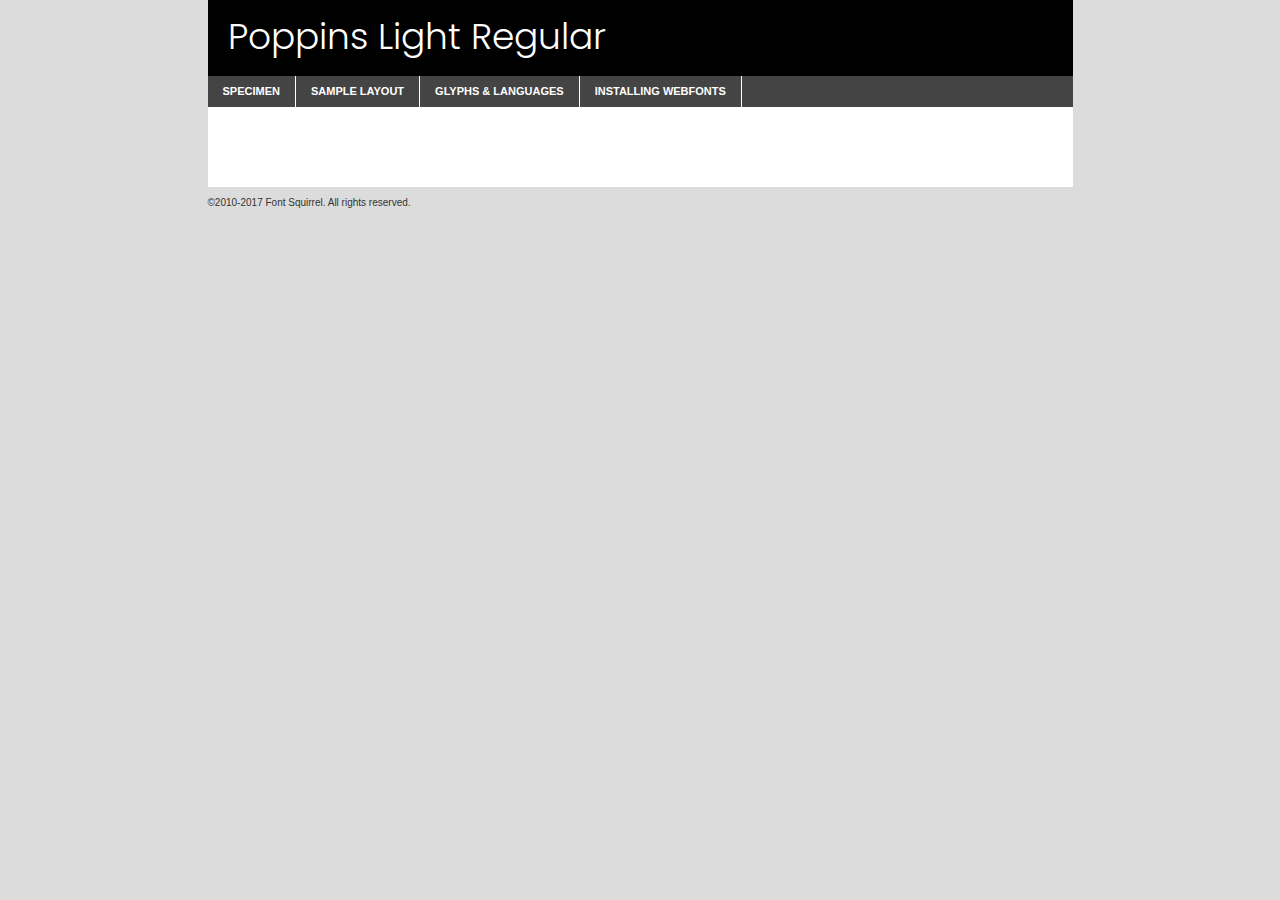
<file: components/fonts/poppins-light-demo.html>
<!DOCTYPE html PUBLIC "-//W3C//DTD XHTML 1.0 Transitional//EN"
	"http://www.w3.org/TR/xhtml1/DTD/xhtml1-transitional.dtd">

<html xmlns="http://www.w3.org/1999/xhtml" xml:lang="en" lang="en">
<head>
	<meta http-equiv="Content-Type" content="text/html; charset=utf-8" />
	<script src="http://ajax.googleapis.com/ajax/libs/jquery/1.7.2/jquery.min.js" type="text/javascript" charset="utf-8"></script>
	<script type="text/javascript">
	(function($){$.fn.easyTabs=function(option){var param=jQuery.extend({fadeSpeed:"fast",defaultContent:1,activeClass:'active'},option);$(this).each(function(){var thisId="#"+this.id;if(param.defaultContent==''){param.defaultContent=1;}
	if(typeof param.defaultContent=="number")
	{var defaultTab=$(thisId+" .tabs li:eq("+(param.defaultContent-1)+") a").attr('href').substr(1);}else{var defaultTab=param.defaultContent;}
	$(thisId+" .tabs li a").each(function(){var tabToHide=$(this).attr('href').substr(1);$("#"+tabToHide).addClass('easytabs-tab-content');});hideAll();changeContent(defaultTab);function hideAll(){$(thisId+" .easytabs-tab-content").hide();}
	function changeContent(tabId){hideAll();$(thisId+" .tabs li").removeClass(param.activeClass);$(thisId+" .tabs li a[href=#"+tabId+"]").closest('li').addClass(param.activeClass);if(param.fadeSpeed!="none")
	{$(thisId+" #"+tabId).fadeIn(param.fadeSpeed);}else{$(thisId+" #"+tabId).show();}}
	$(thisId+" .tabs li").click(function(){var tabId=$(this).find('a').attr('href').substr(1);changeContent(tabId);return false;});});}})(jQuery);
	</script>
	<link rel="stylesheet" href="specimen_files/specimen_stylesheet.css" type="text/css" charset="utf-8" />
	<link rel="stylesheet" href="stylesheet.css" type="text/css" charset="utf-8" />

	<style type="text/css">
					body{
				font-family: 'poppinslight';
							}
		</style>

	<title>Poppins Light Regular Specimen</title>
	
	
	<script type="text/javascript" charset="utf-8">
		$(document).ready(function() {
			$('#container').easyTabs({defaultContent:1});
		});
	</script>
</head>

<body>
<div id="container">
	<div id="header">
		Poppins Light Regular	</div>
	<ul class="tabs">
		<li><a href="#specimen">Specimen</a></li>
		<li><a href="#layout">Sample Layout</a></li>
				<li><a href="#glyphs">Glyphs &amp; Languages</a></li>
		<li><a href="#installing">Installing Webfonts</a></li>
		
	</ul>
	
	<div id="main_content">

		
			<div id="specimen">
		
				<div class="section">
					<div class="grid12 firstcol">
						<div class="huge">AaBb</div>
					</div>
				</div>
		
				<div class="section">
					<div class="glyph_range">A&#x200B;B&#x200b;C&#x200b;D&#x200b;E&#x200b;F&#x200b;G&#x200b;H&#x200b;I&#x200b;J&#x200b;K&#x200b;L&#x200b;M&#x200b;N&#x200b;O&#x200b;P&#x200b;Q&#x200b;R&#x200b;S&#x200b;T&#x200b;U&#x200b;V&#x200b;W&#x200b;X&#x200b;Y&#x200b;Z&#x200b;a&#x200b;b&#x200b;c&#x200b;d&#x200b;e&#x200b;f&#x200b;g&#x200b;h&#x200b;i&#x200b;j&#x200b;k&#x200b;l&#x200b;m&#x200b;n&#x200b;o&#x200b;p&#x200b;q&#x200b;r&#x200b;s&#x200b;t&#x200b;u&#x200b;v&#x200b;w&#x200b;x&#x200b;y&#x200b;z&#x200b;1&#x200b;2&#x200b;3&#x200b;4&#x200b;5&#x200b;6&#x200b;7&#x200b;8&#x200b;9&#x200b;0&#x200b;&amp;&#x200b;.&#x200b;,&#x200b;?&#x200b;!&#x200b;&#64;&#x200b;(&#x200b;)&#x200b;#&#x200b;$&#x200b;%&#x200b;*&#x200b;+&#x200b;-&#x200b;=&#x200b;:&#x200b;;</div>
				</div>
				<div class="section">
					<div class="grid12 firstcol">
						<table class="sample_table">
							<tr><td>10</td><td class="size10">abcdefghijklmnopqrstuvwxyzABCDEFGHIJKLMNOPQRSTUVWXYZ0123456789abcdefghijklmnopqrstuvwxyzABCDEFGHIJKLMNOPQRSTUVWXYZ0123456789abcdefghijklmnopqrstuvwxyzABCDEFGHIJKLMNOPQRSTUVWXYZ</td></tr>
							<tr><td>11</td><td class="size11">abcdefghijklmnopqrstuvwxyzABCDEFGHIJKLMNOPQRSTUVWXYZ0123456789abcdefghijklmnopqrstuvwxyzABCDEFGHIJKLMNOPQRSTUVWXYZ0123456789abcdefghijklmnopqrstuvwxyzABCDEFGHIJKLMNOPQRSTUVWXYZ</td></tr>
							<tr><td>12</td><td class="size12">abcdefghijklmnopqrstuvwxyzABCDEFGHIJKLMNOPQRSTUVWXYZ0123456789abcdefghijklmnopqrstuvwxyzABCDEFGHIJKLMNOPQRSTUVWXYZ0123456789abcdefghijklmnopqrstuvwxyzABCDEFGHIJKLMNOPQRSTUVWXYZ</td></tr>
							<tr><td>13</td><td class="size13">abcdefghijklmnopqrstuvwxyzABCDEFGHIJKLMNOPQRSTUVWXYZ0123456789abcdefghijklmnopqrstuvwxyzABCDEFGHIJKLMNOPQRSTUVWXYZ0123456789abcdefghijklmnopqrstuvwxyzABCDEFGHIJKLMNOPQRSTUVWXYZ</td></tr>
							<tr><td>14</td><td class="size14">abcdefghijklmnopqrstuvwxyzABCDEFGHIJKLMNOPQRSTUVWXYZ0123456789abcdefghijklmnopqrstuvwxyzABCDEFGHIJKLMNOPQRSTUVWXYZ0123456789abcdefghijklmnopqrstuvwxyzABCDEFGHIJKLMNOPQRSTUVWXYZ</td></tr>
							<tr><td>16</td><td class="size16">abcdefghijklmnopqrstuvwxyzABCDEFGHIJKLMNOPQRSTUVWXYZ0123456789abcdefghijklmnopqrstuvwxyzABCDEFGHIJKLMNOPQRSTUVWXYZ</td></tr>
							<tr><td>18</td><td class="size18">abcdefghijklmnopqrstuvwxyzABCDEFGHIJKLMNOPQRSTUVWXYZ0123456789abcdefghijklmnopqrstuvwxyzABCDEFGHIJKLMNOPQRSTUVWXYZ</td></tr>
							<tr><td>20</td><td class="size20">abcdefghijklmnopqrstuvwxyzABCDEFGHIJKLMNOPQRSTUVWXYZ0123456789abcdefghijklmnopqrstuvwxyzABCDEFGHIJKLMNOPQRSTUVWXYZ</td></tr>
							<tr><td>24</td><td class="size24">abcdefghijklmnopqrstuvwxyzABCDEFGHIJKLMNOPQRSTUVWXYZ0123456789abcdefghijklmnopqrstuvwxyzABCDEFGHIJKLMNOPQRSTUVWXYZ</td></tr>
							<tr><td>30</td><td class="size30">abcdefghijklmnopqrstuvwxyzABCDEFGHIJKLMNOPQRSTUVWXYZ0123456789abcdefghijklmnopqrstuvwxyzABCDEFGHIJKLMNOPQRSTUVWXYZ</td></tr>
							<tr><td>36</td><td class="size36">abcdefghijklmnopqrstuvwxyzABCDEFGHIJKLMNOPQRSTUVWXYZ0123456789abcdefghijklmnopqrstuvwxyzABCDEFGHIJKLMNOPQRSTUVWXYZ</td></tr>
							<tr><td>48</td><td class="size48">abcdefghijklmnopqrstuvwxyzABCDEFGHIJKLMNOPQRSTUVWXYZ0123456789abcdefghijklmnopqrstuvwxyzABCDEFGHIJKLMNOPQRSTUVWXYZ</td></tr>
							<tr><td>60</td><td class="size60">abcdefghijklmnopqrstuvwxyzABCDEFGHIJKLMNOPQRSTUVWXYZ0123456789abcdefghijklmnopqrstuvwxyzABCDEFGHIJKLMNOPQRSTUVWXYZ</td></tr>
							<tr><td>72</td><td class="size72">abcdefghijklmnopqrstuvwxyzABCDEFGHIJKLMNOPQRSTUVWXYZ0123456789abcdefghijklmnopqrstuvwxyzABCDEFGHIJKLMNOPQRSTUVWXYZ</td></tr>
							<tr><td>90</td><td class="size90">abcdefghijklmnopqrstuvwxyzABCDEFGHIJKLMNOPQRSTUVWXYZ0123456789abcdefghijklmnopqrstuvwxyzABCDEFGHIJKLMNOPQRSTUVWXYZ</td></tr>
						</table>
				
					</div>
			
				</div>
		
		
		
								<div class="section" id="bodycomparison">


										<div id="xheight">
				<div class="fontbody">&#x25FC;&#x25FC;&#x25FC;&#x25FC;&#x25FC;&#x25FC;&#x25FC;&#x25FC;&#x25FC;&#x25FC;&#x25FC;&#x25FC;&#x25FC;&#x25FC;&#x25FC;&#x25FC;&#x25FC;&#x25FC;&#x25FC;&#x25FC;&#x25FC;&#x25FC;&#x25FC;&#x25FC;&#x25FC;&#x25FC;&#x25FC;&#x25FC;&#x25FC;&#x25FC;&#x25FC;&#x25FC;&#x25FC;&#x25FC;&#x25FC;&#x25FC;&#x25FC;&#x25FC;&#x25FC;&#x25FC;&#x25FC;&#x25FC;&#x25FC;&#x25FC;&#x25FC;&#x25FC;&#x25FC;&#x25FC;&#x25FC;&#x25FC;&#x25FC;&#x25FC;&#x25FC;&#x25FC;&#x25FC;&#x25FC;&#x25FC;&#x25FC;&#x25FC;&#x25FC;&#x25FC;&#x25FC;&#x25FC;&#x25FC;&#x25FC;&#x25FC;&#x25FC;&#x25FC;&#x25FC;&#x25FC;&#x25FC;&#x25FC;&#x25FC;&#x25FC;&#x25FC;&#x25FC;&#x25FC;&#x25FC;&#x25FC;&#x25FC;&#x25FC;&#x25FC;&#x25FC;&#x25FC;&#x25FC;&#x25FC;&#x25FC;&#x25FC;&#x25FC;&#x25FC;&#x25FC;&#x25FC;&#x25FC;&#x25FC;&#x25FC;&#x25FC;&#x25FC;&#x25FC;&#x25FC;body</div><div class="arialbody">body</div><div class="verdanabody">body</div><div class="georgiabody">body</div></div>
										<div class="fontbody" style="z-index:1">
											body<span>Poppins Light Regular</span>
										</div>
										<div class="arialbody" style="z-index:1">
											body<span>Arial</span>
										</div>
										<div class="verdanabody" style="z-index:1">
											body<span>Verdana</span>
										</div>
										<div class="georgiabody" style="z-index:1">
											body<span>Georgia</span>
										</div>



								</div>
		
		
				<div class="section psample psample_row1" id="">
					
					<div class="grid2 firstcol">
						<p class="size10"><span>10.</span>Aenean lacinia bibendum nulla sed consectetur. Fusce dapibus, tellus ac cursus commodo, tortor mauris condimentum nibh, ut fermentum massa justo sit amet risus. Nullam id dolor id nibh ultricies vehicula ut id elit. Cum sociis natoque penatibus et magnis dis parturient montes, nascetur ridiculus mus. Nulla vitae elit libero, a pharetra augue.</p>
			
					</div>
					<div class="grid3">
						<p class="size11"><span>11.</span>Aenean lacinia bibendum nulla sed consectetur. Fusce dapibus, tellus ac cursus commodo, tortor mauris condimentum nibh, ut fermentum massa justo sit amet risus. Nullam id dolor id nibh ultricies vehicula ut id elit. Cum sociis natoque penatibus et magnis dis parturient montes, nascetur ridiculus mus. Nulla vitae elit libero, a pharetra augue.</p>
			
					</div>
					<div class="grid3">
						<p class="size12"><span>12.</span>Aenean lacinia bibendum nulla sed consectetur. Fusce dapibus, tellus ac cursus commodo, tortor mauris condimentum nibh, ut fermentum massa justo sit amet risus. Nullam id dolor id nibh ultricies vehicula ut id elit. Cum sociis natoque penatibus et magnis dis parturient montes, nascetur ridiculus mus. Nulla vitae elit libero, a pharetra augue.</p>
			
					</div>
					<div class="grid4">
						<p class="size13"><span>13.</span>Aenean lacinia bibendum nulla sed consectetur. Fusce dapibus, tellus ac cursus commodo, tortor mauris condimentum nibh, ut fermentum massa justo sit amet risus. Nullam id dolor id nibh ultricies vehicula ut id elit. Cum sociis natoque penatibus et magnis dis parturient montes, nascetur ridiculus mus. Nulla vitae elit libero, a pharetra augue.</p>
			
					</div>
					<div class="white_blend"></div>
					
				</div>
				<div class="section psample psample_row2" id="">
					<div class="grid3 firstcol">
						<p class="size14"><span>14.</span>Aenean lacinia bibendum nulla sed consectetur. Fusce dapibus, tellus ac cursus commodo, tortor mauris condimentum nibh, ut fermentum massa justo sit amet risus. Nullam id dolor id nibh ultricies vehicula ut id elit. Cum sociis natoque penatibus et magnis dis parturient montes, nascetur ridiculus mus. Nulla vitae elit libero, a pharetra augue.</p>
			
					</div>
					<div class="grid4">
						<p class="size16"><span>16.</span>Aenean lacinia bibendum nulla sed consectetur. Fusce dapibus, tellus ac cursus commodo, tortor mauris condimentum nibh, ut fermentum massa justo sit amet risus. Nullam id dolor id nibh ultricies vehicula ut id elit. Cum sociis natoque penatibus et magnis dis parturient montes, nascetur ridiculus mus. Nulla vitae elit libero, a pharetra augue.</p>
			
					</div>
					<div class="grid5">
						<p class="size18"><span>18.</span>Aenean lacinia bibendum nulla sed consectetur. Fusce dapibus, tellus ac cursus commodo, tortor mauris condimentum nibh, ut fermentum massa justo sit amet risus. Nullam id dolor id nibh ultricies vehicula ut id elit. Cum sociis natoque penatibus et magnis dis parturient montes, nascetur ridiculus mus. Nulla vitae elit libero, a pharetra augue.</p>
			
					</div>

					<div class="white_blend"></div>

				</div>
				
				<div class="section psample psample_row3" id="">
					<div class="grid5 firstcol">
						<p class="size20"><span>20.</span>Aenean lacinia bibendum nulla sed consectetur. Fusce dapibus, tellus ac cursus commodo, tortor mauris condimentum nibh, ut fermentum massa justo sit amet risus. Nullam id dolor id nibh ultricies vehicula ut id elit. Cum sociis natoque penatibus et magnis dis parturient montes, nascetur ridiculus mus. Nulla vitae elit libero, a pharetra augue.</p>
					</div>
					<div class="grid7">
						<p class="size24"><span>24.</span>Aenean lacinia bibendum nulla sed consectetur. Fusce dapibus, tellus ac cursus commodo, tortor mauris condimentum nibh, ut fermentum massa justo sit amet risus. Nullam id dolor id nibh ultricies vehicula ut id elit. Cum sociis natoque penatibus et magnis dis parturient montes, nascetur ridiculus mus. Nulla vitae elit libero, a pharetra augue.</p>
					</div>
					
					<div class="white_blend"></div>
					
				</div>
				
				<div class="section psample psample_row4" id="">
					<div class="grid12 firstcol">
						<p class="size30"><span>30.</span>Aenean lacinia bibendum nulla sed consectetur. Fusce dapibus, tellus ac cursus commodo, tortor mauris condimentum nibh, ut fermentum massa justo sit amet risus. Nullam id dolor id nibh ultricies vehicula ut id elit. Cum sociis natoque penatibus et magnis dis parturient montes, nascetur ridiculus mus. Nulla vitae elit libero, a pharetra augue.</p>
					</div>
					<div class="white_blend"></div>
					
				</div>
				
				
				
				<div class="section psample psample_row1 fullreverse">
					<div class="grid2 firstcol">
						<p class="size10"><span>10.</span>Aenean lacinia bibendum nulla sed consectetur. Fusce dapibus, tellus ac cursus commodo, tortor mauris condimentum nibh, ut fermentum massa justo sit amet risus. Nullam id dolor id nibh ultricies vehicula ut id elit. Cum sociis natoque penatibus et magnis dis parturient montes, nascetur ridiculus mus. Nulla vitae elit libero, a pharetra augue.</p>
			
					</div>
					<div class="grid3">
						<p class="size11"><span>11.</span>Aenean lacinia bibendum nulla sed consectetur. Fusce dapibus, tellus ac cursus commodo, tortor mauris condimentum nibh, ut fermentum massa justo sit amet risus. Nullam id dolor id nibh ultricies vehicula ut id elit. Cum sociis natoque penatibus et magnis dis parturient montes, nascetur ridiculus mus. Nulla vitae elit libero, a pharetra augue.</p>
			
					</div>
					<div class="grid3">
						<p class="size12"><span>12.</span>Aenean lacinia bibendum nulla sed consectetur. Fusce dapibus, tellus ac cursus commodo, tortor mauris condimentum nibh, ut fermentum massa justo sit amet risus. Nullam id dolor id nibh ultricies vehicula ut id elit. Cum sociis natoque penatibus et magnis dis parturient montes, nascetur ridiculus mus. Nulla vitae elit libero, a pharetra augue.</p>
			
					</div>
					<div class="grid4">
						<p class="size13"><span>13.</span>Aenean lacinia bibendum nulla sed consectetur. Fusce dapibus, tellus ac cursus commodo, tortor mauris condimentum nibh, ut fermentum massa justo sit amet risus. Nullam id dolor id nibh ultricies vehicula ut id elit. Cum sociis natoque penatibus et magnis dis parturient montes, nascetur ridiculus mus. Nulla vitae elit libero, a pharetra augue.</p>
			
					</div>
					<div class="black_blend"></div>
					
				</div>
				
				<div class="section psample psample_row2 fullreverse">
					<div class="grid3 firstcol">
						<p class="size14"><span>14.</span>Aenean lacinia bibendum nulla sed consectetur. Fusce dapibus, tellus ac cursus commodo, tortor mauris condimentum nibh, ut fermentum massa justo sit amet risus. Nullam id dolor id nibh ultricies vehicula ut id elit. Cum sociis natoque penatibus et magnis dis parturient montes, nascetur ridiculus mus. Nulla vitae elit libero, a pharetra augue.</p>
			
					</div>
					<div class="grid4">
						<p class="size16"><span>16.</span>Aenean lacinia bibendum nulla sed consectetur. Fusce dapibus, tellus ac cursus commodo, tortor mauris condimentum nibh, ut fermentum massa justo sit amet risus. Nullam id dolor id nibh ultricies vehicula ut id elit. Cum sociis natoque penatibus et magnis dis parturient montes, nascetur ridiculus mus. Nulla vitae elit libero, a pharetra augue.</p>
			
					</div>
					<div class="grid5">
						<p class="size18"><span>18.</span>Aenean lacinia bibendum nulla sed consectetur. Fusce dapibus, tellus ac cursus commodo, tortor mauris condimentum nibh, ut fermentum massa justo sit amet risus. Nullam id dolor id nibh ultricies vehicula ut id elit. Cum sociis natoque penatibus et magnis dis parturient montes, nascetur ridiculus mus. Nulla vitae elit libero, a pharetra augue.</p>
			
					</div>
					<div class="black_blend"></div>

				</div>
				
				<div class="section psample fullreverse psample_row3" id="">
					<div class="grid5 firstcol">
						<p class="size20"><span>20.</span>Aenean lacinia bibendum nulla sed consectetur. Fusce dapibus, tellus ac cursus commodo, tortor mauris condimentum nibh, ut fermentum massa justo sit amet risus. Nullam id dolor id nibh ultricies vehicula ut id elit. Cum sociis natoque penatibus et magnis dis parturient montes, nascetur ridiculus mus. Nulla vitae elit libero, a pharetra augue.</p>
					</div>
					<div class="grid7">
						<p class="size24"><span>24.</span>Aenean lacinia bibendum nulla sed consectetur. Fusce dapibus, tellus ac cursus commodo, tortor mauris condimentum nibh, ut fermentum massa justo sit amet risus. Nullam id dolor id nibh ultricies vehicula ut id elit. Cum sociis natoque penatibus et magnis dis parturient montes, nascetur ridiculus mus. Nulla vitae elit libero, a pharetra augue.</p>
					</div>
					
					<div class="black_blend"></div>
					
				</div>
				
				<div class="section psample fullreverse psample_row4" id="" style="border-bottom: 20px #000 solid;">
					<div class="grid12 firstcol">
						<p class="size30"><span>30.</span>Aenean lacinia bibendum nulla sed consectetur. Fusce dapibus, tellus ac cursus commodo, tortor mauris condimentum nibh, ut fermentum massa justo sit amet risus. Nullam id dolor id nibh ultricies vehicula ut id elit. Cum sociis natoque penatibus et magnis dis parturient montes, nascetur ridiculus mus. Nulla vitae elit libero, a pharetra augue.</p>
					</div>
					<div class="black_blend"></div>
					
				</div>
				
				
				
				
			</div>
			
			<div id="layout">
				
				<div class="section">
					
					<div class="grid12 firstcol">
						<h1>Lorem Ipsum Dolor</h1>
						<h2>Etiam porta sem malesuada magna mollis euismod</h2>
						
						<p class="byline">By <a href="#link">Aenean Lacinia</a></p>
					</div>
				</div>
				<div class="section">
					<div class="grid8 firstcol">
						<p class="large">Donec sed odio dui. Morbi leo risus, porta ac consectetur ac, vestibulum at eros. Fusce dapibus, tellus ac cursus commodo, tortor mauris condimentum nibh, ut fermentum massa justo sit amet risus. </p>

						
						<h3>Pellentesque ornare sem</h3>

						<p>Maecenas sed diam eget risus varius blandit sit amet non magna. Maecenas faucibus mollis interdum. Donec ullamcorper nulla non metus auctor fringilla. Nullam id dolor id nibh ultricies vehicula ut id elit. Nullam id dolor id nibh ultricies vehicula ut id elit. </p>

						<p>Aenean eu leo quam. Pellentesque ornare sem lacinia quam venenatis vestibulum. Lorem ipsum dolor sit amet, consectetur adipiscing elit. Cum sociis natoque penatibus et magnis dis parturient montes, nascetur ridiculus mus. </p>

						<p>Nulla vitae elit libero, a pharetra augue. Praesent commodo cursus magna, vel scelerisque nisl consectetur et. Aenean lacinia bibendum nulla sed consectetur. </p>

						<p>Nullam quis risus eget urna mollis ornare vel eu leo. Nullam quis risus eget urna mollis ornare vel eu leo. Maecenas sed diam eget risus varius blandit sit amet non magna. Donec ullamcorper nulla non metus auctor fringilla. </p>

						<h3>Cras mattis consectetur</h3>

						<p>Aenean eu leo quam. Pellentesque ornare sem lacinia quam venenatis vestibulum. Aenean lacinia bibendum nulla sed consectetur. Integer posuere erat a ante venenatis dapibus posuere velit aliquet. Cras mattis consectetur purus sit amet fermentum. </p>

						<p>Nullam id dolor id nibh ultricies vehicula ut id elit. Nullam quis risus eget urna mollis ornare vel eu leo. Cras mattis consectetur purus sit amet fermentum.</p>
					</div>
					
					<div class="grid4 sidebar">
						
						<div class="box reverse">
							<p class="last">Nullam quis risus eget urna mollis ornare vel eu leo. Donec ullamcorper nulla non metus auctor fringilla. Cras mattis consectetur purus sit amet fermentum. Sed posuere consectetur est at lobortis. Lorem ipsum dolor sit amet, consectetur adipiscing elit. </p>
						</div>
						
						<p class="caption">Maecenas sed diam eget risus varius.</p>

						<p>Vestibulum id ligula porta felis euismod semper. Integer posuere erat a ante venenatis dapibus posuere velit aliquet. Vestibulum id ligula porta felis euismod semper. Sed posuere consectetur est at lobortis. Maecenas sed diam eget risus varius blandit sit amet non magna. Fusce dapibus, tellus ac cursus commodo, tortor mauris condimentum nibh, ut fermentum massa justo sit amet risus. </p>

					

						<p>Duis mollis, est non commodo luctus, nisi erat porttitor ligula, eget lacinia odio sem nec elit. Aenean lacinia bibendum nulla sed consectetur. Vivamus sagittis lacus vel augue laoreet rutrum faucibus dolor auctor. Aenean lacinia bibendum nulla sed consectetur. Nullam quis risus eget urna mollis ornare vel eu leo. </p>

						<p>Praesent commodo cursus magna, vel scelerisque nisl consectetur et. Donec ullamcorper nulla non metus auctor fringilla. Maecenas faucibus mollis interdum. Fusce dapibus, tellus ac cursus commodo, tortor mauris condimentum nibh, ut fermentum massa justo sit amet risus. </p>

					</div>
				</div>
				
			</div>


			



		<div id="glyphs">
			<div class="section">
				<div class="grid12 firstcol">
			
				<h1>Language Support</h1>
				<p>The subset of Poppins Light Regular in this kit supports the following languages:<br />
			
					English, Arrernte, Bislama, Cebuano, Fijian, Gilbertese, Hmong, Ibanag, Iloko_ilokano, Interglossa_glosa, Interlingua, Lojban, Manx, Norfolk_pitcairnese, Oromo, Rotokas, Samoan, Sardinian, Seychelles_creole, Shona, Somali, Southern_ndebele, Swahili, Swati_swazi, Tok_pisin, Warlpiri, Xhosa, Zulu, Latinbasic, Demo				</p>
				<h1>Glyph Chart</h1>
				<p>The subset of Poppins Light Regular in this kit includes all the glyphs listed below. Unicode entities are included above each glyph to help you insert individual characters into your layout.</p>
				<div id="glyph_chart">
			
																														 <div><p>&amp;#13;</p>&#13;</div>
																				 <div><p>&amp;#32;</p>&#32;</div>
																				 <div><p>&amp;#33;</p>&#33;</div>
																				 <div><p>&amp;#34;</p>&#34;</div>
																				 <div><p>&amp;#35;</p>&#35;</div>
																				 <div><p>&amp;#36;</p>&#36;</div>
																				 <div><p>&amp;#37;</p>&#37;</div>
																				 <div><p>&amp;#38;</p>&#38;</div>
																				 <div><p>&amp;#39;</p>&#39;</div>
																				 <div><p>&amp;#40;</p>&#40;</div>
																				 <div><p>&amp;#41;</p>&#41;</div>
																				 <div><p>&amp;#42;</p>&#42;</div>
																				 <div><p>&amp;#43;</p>&#43;</div>
																				 <div><p>&amp;#44;</p>&#44;</div>
																				 <div><p>&amp;#46;</p>&#46;</div>
																				 <div><p>&amp;#47;</p>&#47;</div>
																				 <div><p>&amp;#48;</p>&#48;</div>
																				 <div><p>&amp;#49;</p>&#49;</div>
																				 <div><p>&amp;#50;</p>&#50;</div>
																				 <div><p>&amp;#51;</p>&#51;</div>
																				 <div><p>&amp;#52;</p>&#52;</div>
																				 <div><p>&amp;#53;</p>&#53;</div>
																				 <div><p>&amp;#54;</p>&#54;</div>
																				 <div><p>&amp;#55;</p>&#55;</div>
																				 <div><p>&amp;#56;</p>&#56;</div>
																				 <div><p>&amp;#57;</p>&#57;</div>
																				 <div><p>&amp;#60;</p>&#60;</div>
																				 <div><p>&amp;#61;</p>&#61;</div>
																				 <div><p>&amp;#62;</p>&#62;</div>
																				 <div><p>&amp;#63;</p>&#63;</div>
																				 <div><p>&amp;#64;</p>&#64;</div>
																				 <div><p>&amp;#65;</p>&#65;</div>
																				 <div><p>&amp;#66;</p>&#66;</div>
																				 <div><p>&amp;#67;</p>&#67;</div>
																				 <div><p>&amp;#68;</p>&#68;</div>
																				 <div><p>&amp;#69;</p>&#69;</div>
																				 <div><p>&amp;#70;</p>&#70;</div>
																				 <div><p>&amp;#71;</p>&#71;</div>
																				 <div><p>&amp;#72;</p>&#72;</div>
																				 <div><p>&amp;#73;</p>&#73;</div>
																				 <div><p>&amp;#74;</p>&#74;</div>
																				 <div><p>&amp;#75;</p>&#75;</div>
																				 <div><p>&amp;#76;</p>&#76;</div>
																				 <div><p>&amp;#77;</p>&#77;</div>
																				 <div><p>&amp;#78;</p>&#78;</div>
																				 <div><p>&amp;#79;</p>&#79;</div>
																				 <div><p>&amp;#80;</p>&#80;</div>
																				 <div><p>&amp;#81;</p>&#81;</div>
																				 <div><p>&amp;#82;</p>&#82;</div>
																				 <div><p>&amp;#83;</p>&#83;</div>
																				 <div><p>&amp;#84;</p>&#84;</div>
																				 <div><p>&amp;#85;</p>&#85;</div>
																				 <div><p>&amp;#86;</p>&#86;</div>
																				 <div><p>&amp;#87;</p>&#87;</div>
																				 <div><p>&amp;#88;</p>&#88;</div>
																				 <div><p>&amp;#89;</p>&#89;</div>
																				 <div><p>&amp;#90;</p>&#90;</div>
																				 <div><p>&amp;#91;</p>&#91;</div>
																				 <div><p>&amp;#92;</p>&#92;</div>
																				 <div><p>&amp;#93;</p>&#93;</div>
																				 <div><p>&amp;#94;</p>&#94;</div>
																				 <div><p>&amp;#95;</p>&#95;</div>
																				 <div><p>&amp;#96;</p>&#96;</div>
																				 <div><p>&amp;#97;</p>&#97;</div>
																				 <div><p>&amp;#98;</p>&#98;</div>
																				 <div><p>&amp;#99;</p>&#99;</div>
																				 <div><p>&amp;#100;</p>&#100;</div>
																				 <div><p>&amp;#101;</p>&#101;</div>
																				 <div><p>&amp;#102;</p>&#102;</div>
																				 <div><p>&amp;#103;</p>&#103;</div>
																				 <div><p>&amp;#104;</p>&#104;</div>
																				 <div><p>&amp;#105;</p>&#105;</div>
																				 <div><p>&amp;#106;</p>&#106;</div>
																				 <div><p>&amp;#107;</p>&#107;</div>
																				 <div><p>&amp;#108;</p>&#108;</div>
																				 <div><p>&amp;#109;</p>&#109;</div>
																				 <div><p>&amp;#110;</p>&#110;</div>
																				 <div><p>&amp;#111;</p>&#111;</div>
																				 <div><p>&amp;#112;</p>&#112;</div>
																				 <div><p>&amp;#113;</p>&#113;</div>
																				 <div><p>&amp;#114;</p>&#114;</div>
																				 <div><p>&amp;#115;</p>&#115;</div>
																				 <div><p>&amp;#116;</p>&#116;</div>
																				 <div><p>&amp;#117;</p>&#117;</div>
																				 <div><p>&amp;#118;</p>&#118;</div>
																				 <div><p>&amp;#119;</p>&#119;</div>
																				 <div><p>&amp;#120;</p>&#120;</div>
																				 <div><p>&amp;#121;</p>&#121;</div>
																				 <div><p>&amp;#122;</p>&#122;</div>
																				 <div><p>&amp;#123;</p>&#123;</div>
																				 <div><p>&amp;#124;</p>&#124;</div>
																				 <div><p>&amp;#125;</p>&#125;</div>
																				 <div><p>&amp;#126;</p>&#126;</div>
																				 <div><p>&amp;#160;</p>&#160;</div>
																				 <div><p>&amp;#161;</p>&#161;</div>
																				 <div><p>&amp;#162;</p>&#162;</div>
																				 <div><p>&amp;#163;</p>&#163;</div>
																				 <div><p>&amp;#164;</p>&#164;</div>
																				 <div><p>&amp;#165;</p>&#165;</div>
																				 <div><p>&amp;#166;</p>&#166;</div>
																				 <div><p>&amp;#167;</p>&#167;</div>
																				 <div><p>&amp;#168;</p>&#168;</div>
																				 <div><p>&amp;#169;</p>&#169;</div>
																				 <div><p>&amp;#170;</p>&#170;</div>
																				 <div><p>&amp;#171;</p>&#171;</div>
																				 <div><p>&amp;#172;</p>&#172;</div>
																				 <div><p>&amp;#174;</p>&#174;</div>
																				 <div><p>&amp;#175;</p>&#175;</div>
																				 <div><p>&amp;#176;</p>&#176;</div>
																				 <div><p>&amp;#177;</p>&#177;</div>
																				 <div><p>&amp;#178;</p>&#178;</div>
																				 <div><p>&amp;#179;</p>&#179;</div>
																				 <div><p>&amp;#180;</p>&#180;</div>
																				 <div><p>&amp;#181;</p>&#181;</div>
																				 <div><p>&amp;#182;</p>&#182;</div>
																				 <div><p>&amp;#184;</p>&#184;</div>
																				 <div><p>&amp;#185;</p>&#185;</div>
																				 <div><p>&amp;#186;</p>&#186;</div>
																				 <div><p>&amp;#187;</p>&#187;</div>
																				 <div><p>&amp;#188;</p>&#188;</div>
																				 <div><p>&amp;#189;</p>&#189;</div>
																				 <div><p>&amp;#190;</p>&#190;</div>
																				 <div><p>&amp;#191;</p>&#191;</div>
																				 <div><p>&amp;#198;</p>&#198;</div>
																				 <div><p>&amp;#199;</p>&#199;</div>
																				 <div><p>&amp;#208;</p>&#208;</div>
																				 <div><p>&amp;#215;</p>&#215;</div>
																				 <div><p>&amp;#216;</p>&#216;</div>
																				 <div><p>&amp;#222;</p>&#222;</div>
																				 <div><p>&amp;#223;</p>&#223;</div>
																				 <div><p>&amp;#230;</p>&#230;</div>
																				 <div><p>&amp;#231;</p>&#231;</div>
																				 <div><p>&amp;#240;</p>&#240;</div>
																				 <div><p>&amp;#247;</p>&#247;</div>
																				 <div><p>&amp;#248;</p>&#248;</div>
																				 <div><p>&amp;#254;</p>&#254;</div>
																				 <div><p>&amp;#305;</p>&#305;</div>
																				 <div><p>&amp;#338;</p>&#338;</div>
																				 <div><p>&amp;#339;</p>&#339;</div>
																				 <div><p>&amp;#710;</p>&#710;</div>
																				 <div><p>&amp;#730;</p>&#730;</div>
																				 <div><p>&amp;#732;</p>&#732;</div>
																				 <div><p>&amp;#8192;</p>&#8192;</div>
																				 <div><p>&amp;#8193;</p>&#8193;</div>
																				 <div><p>&amp;#8194;</p>&#8194;</div>
																				 <div><p>&amp;#8195;</p>&#8195;</div>
																				 <div><p>&amp;#8196;</p>&#8196;</div>
																				 <div><p>&amp;#8197;</p>&#8197;</div>
																				 <div><p>&amp;#8198;</p>&#8198;</div>
																				 <div><p>&amp;#8199;</p>&#8199;</div>
																				 <div><p>&amp;#8200;</p>&#8200;</div>
																				 <div><p>&amp;#8201;</p>&#8201;</div>
																				 <div><p>&amp;#8202;</p>&#8202;</div>
																				 <div><p>&amp;#8211;</p>&#8211;</div>
																				 <div><p>&amp;#8212;</p>&#8212;</div>
																				 <div><p>&amp;#8216;</p>&#8216;</div>
																				 <div><p>&amp;#8217;</p>&#8217;</div>
																				 <div><p>&amp;#8218;</p>&#8218;</div>
																				 <div><p>&amp;#8220;</p>&#8220;</div>
																				 <div><p>&amp;#8221;</p>&#8221;</div>
																				 <div><p>&amp;#8222;</p>&#8222;</div>
																				 <div><p>&amp;#8226;</p>&#8226;</div>
																				 <div><p>&amp;#8239;</p>&#8239;</div>
																				 <div><p>&amp;#8249;</p>&#8249;</div>
																				 <div><p>&amp;#8250;</p>&#8250;</div>
																				 <div><p>&amp;#8287;</p>&#8287;</div>
																				 <div><p>&amp;#8364;</p>&#8364;</div>
																				 <div><p>&amp;#8482;</p>&#8482;</div>
																				 <div><p>&amp;#8722;</p>&#8722;</div>
																				 <div><p>&amp;#9724;</p>&#9724;</div>
																				 <div><p>&amp;#64257;</p>&#64257;</div>
																																																</div>	
				</div>
		
		
			</div>
		</div>
		
		
		<div id="specs">
			
		</div>
	
		<div id="installing">
			<div class="section">
				<div class="grid7 firstcol">
					<h1>Installing Webfonts</h1>
					
					<p>Webfonts are supported by all major browser platforms but not all in the same way. There are currently four different font formats that must be included in order to target all browsers. This includes TTF, WOFF, EOT and SVG.</p>
					
					<h2>1. Upload your webfonts</h2>
					<p>You must upload your webfont kit to your website. They should be in or near the same directory as your CSS files.</p>
					
					<h2>2. Include the webfont stylesheet</h2>
					<p>A special CSS @font-face declaration helps the various browsers select the appropriate font it needs without causing you a bunch of headaches. Learn more about this syntax by reading the <a href="https://www.fontspring.com/blog/further-hardening-of-the-bulletproof-syntax">Fontspring blog post</a> about it. The code for it is as follows:</p>


<code>
@font-face{ 
	font-family: 'MyWebFont';
	src: url('WebFont.eot');
	src: url('WebFont.eot?#iefix') format('embedded-opentype'),
	     url('WebFont.woff') format('woff'),
	     url('WebFont.ttf') format('truetype'),
	     url('WebFont.svg#webfont') format('svg');
}
</code>

	<p>We've already gone ahead and generated the code for you. All you have to do is link to the stylesheet in your HTML, like this:</p>
	<code>&lt;link rel=&quot;stylesheet&quot; href=&quot;stylesheet.css&quot; type=&quot;text/css&quot; charset=&quot;utf-8&quot; /&gt;</code>

					<h2>3. Modify your own stylesheet</h2>
					<p>To take advantage of your new fonts, you must tell your stylesheet to use them. Look at the original @font-face declaration above and find the property called "font-family." The name linked there will be what you use to reference the font. Prepend that webfont name to the font stack in the "font-family" property, inside the selector you want to change. For example:</p>
<code>p { font-family: 'WebFont', Arial, sans-serif; }</code>

<h2>4. Test</h2>
<p>Getting webfonts to work cross-browser <em>can</em> be tricky. Use the information in the sidebar to help you if you find that fonts aren't loading in a particular browser.</p>
				</div>
				
				<div class="grid5 sidebar">
					<div class="box">
						<h2>Troubleshooting<br />Font-Face Problems</h2>
						<p>Having trouble getting your webfonts to load in your new website? Here are some tips to sort out what might be the problem.</p>

						<h3>Fonts not showing in any browser</h3>

						<p>This sounds like you need to work on the plumbing. You either did not upload the fonts to the correct directory, or you did not link the fonts properly in the CSS. If you've confirmed that all this is correct and you still have a problem, take a look at your .htaccess file and see if requests are getting intercepted.</p>

						<h3>Fonts not loading in iPhone or iPad</h3>

						<p>The most common problem here is that you are serving the fonts from an IIS server. IIS refuses to serve files that have unknown MIME types. If that is the case, you must set the MIME type for SVG to "image/svg+xml" in the server settings. Follow these instructions from Microsoft if you need help.</p>

						<h3>Fonts not loading in Firefox</h3>

						<p>The primary reason for this failure? You are still using a version Firefox older than 3.5. So upgrade already! If that isn't it, then you are very likely serving fonts from a different domain. Firefox requires that all font assets be served from the same domain. Lastly it is possible that you need to add WOFF to your list of MIME types (if you are serving via IIS.)</p>

						<h3>Fonts not loading in IE</h3>

						<p>Are you looking at Internet Explorer on an actual Windows machine or are you cheating by using a service like Adobe BrowserLab? Many of these screenshot services do not render @font-face for IE. Best to test it on a real machine.</p>

						<h3>Fonts not loading in IE9</h3>

						<p>IE9, like Firefox, requires that fonts be served from the same domain as the website. Make sure that is the case.</p>
					</div>
				</div>
			</div>
			
		</div>
	
	</div>
	<div id="footer">
		<p>&copy;2010-2017 Font Squirrel. All rights reserved.</p>
	</div>
</div>
</body>
</html>
</file>
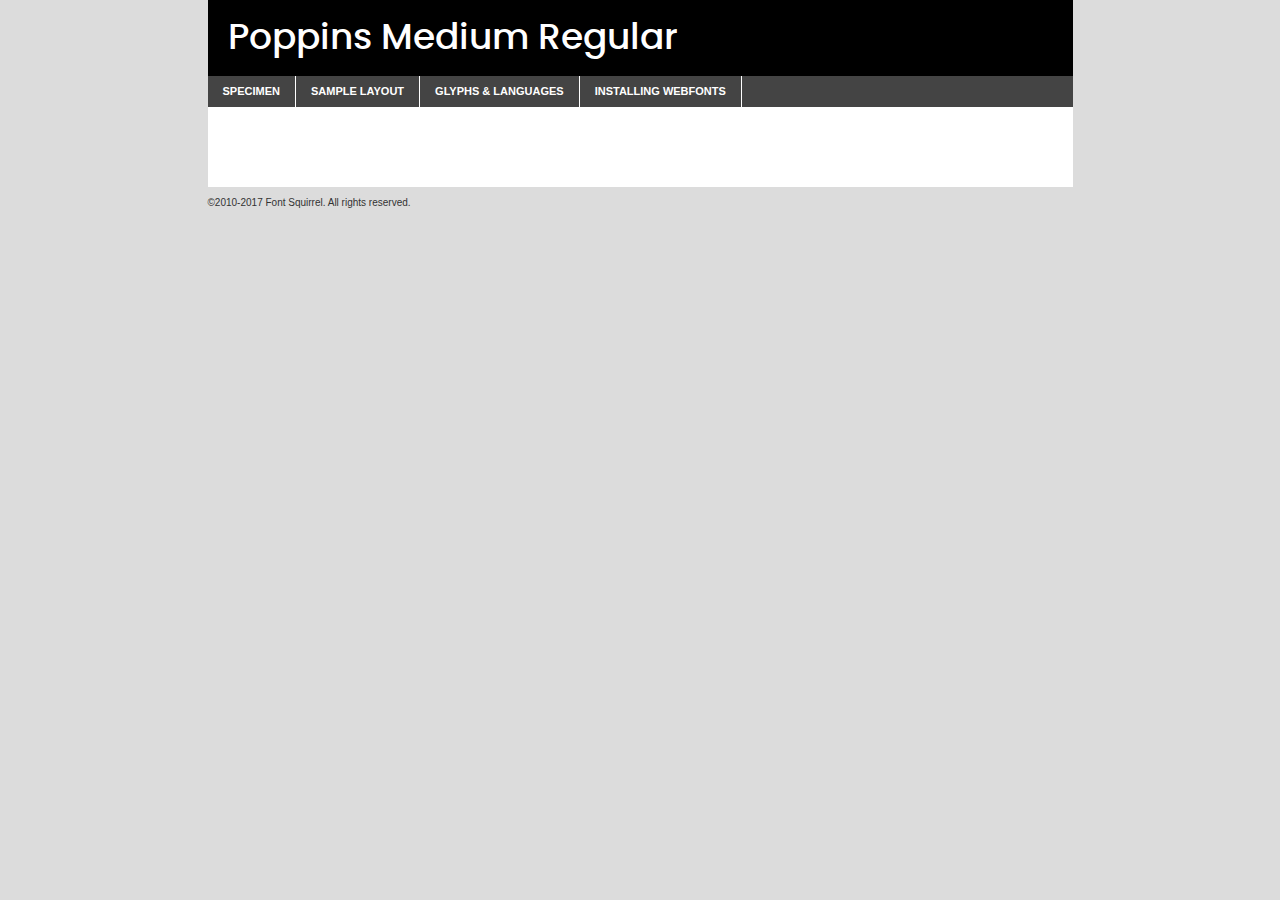
<file: components/fonts/poppins-medium-demo.html>
<!DOCTYPE html PUBLIC "-//W3C//DTD XHTML 1.0 Transitional//EN"
	"http://www.w3.org/TR/xhtml1/DTD/xhtml1-transitional.dtd">

<html xmlns="http://www.w3.org/1999/xhtml" xml:lang="en" lang="en">
<head>
	<meta http-equiv="Content-Type" content="text/html; charset=utf-8" />
	<script src="http://ajax.googleapis.com/ajax/libs/jquery/1.7.2/jquery.min.js" type="text/javascript" charset="utf-8"></script>
	<script type="text/javascript">
	(function($){$.fn.easyTabs=function(option){var param=jQuery.extend({fadeSpeed:"fast",defaultContent:1,activeClass:'active'},option);$(this).each(function(){var thisId="#"+this.id;if(param.defaultContent==''){param.defaultContent=1;}
	if(typeof param.defaultContent=="number")
	{var defaultTab=$(thisId+" .tabs li:eq("+(param.defaultContent-1)+") a").attr('href').substr(1);}else{var defaultTab=param.defaultContent;}
	$(thisId+" .tabs li a").each(function(){var tabToHide=$(this).attr('href').substr(1);$("#"+tabToHide).addClass('easytabs-tab-content');});hideAll();changeContent(defaultTab);function hideAll(){$(thisId+" .easytabs-tab-content").hide();}
	function changeContent(tabId){hideAll();$(thisId+" .tabs li").removeClass(param.activeClass);$(thisId+" .tabs li a[href=#"+tabId+"]").closest('li').addClass(param.activeClass);if(param.fadeSpeed!="none")
	{$(thisId+" #"+tabId).fadeIn(param.fadeSpeed);}else{$(thisId+" #"+tabId).show();}}
	$(thisId+" .tabs li").click(function(){var tabId=$(this).find('a').attr('href').substr(1);changeContent(tabId);return false;});});}})(jQuery);
	</script>
	<link rel="stylesheet" href="specimen_files/specimen_stylesheet.css" type="text/css" charset="utf-8" />
	<link rel="stylesheet" href="stylesheet.css" type="text/css" charset="utf-8" />

	<style type="text/css">
					body{
				font-family: 'poppinsmedium';
							}
		</style>

	<title>Poppins Medium Regular Specimen</title>
	
	
	<script type="text/javascript" charset="utf-8">
		$(document).ready(function() {
			$('#container').easyTabs({defaultContent:1});
		});
	</script>
</head>

<body>
<div id="container">
	<div id="header">
		Poppins Medium Regular	</div>
	<ul class="tabs">
		<li><a href="#specimen">Specimen</a></li>
		<li><a href="#layout">Sample Layout</a></li>
				<li><a href="#glyphs">Glyphs &amp; Languages</a></li>
		<li><a href="#installing">Installing Webfonts</a></li>
		
	</ul>
	
	<div id="main_content">

		
			<div id="specimen">
		
				<div class="section">
					<div class="grid12 firstcol">
						<div class="huge">AaBb</div>
					</div>
				</div>
		
				<div class="section">
					<div class="glyph_range">A&#x200B;B&#x200b;C&#x200b;D&#x200b;E&#x200b;F&#x200b;G&#x200b;H&#x200b;I&#x200b;J&#x200b;K&#x200b;L&#x200b;M&#x200b;N&#x200b;O&#x200b;P&#x200b;Q&#x200b;R&#x200b;S&#x200b;T&#x200b;U&#x200b;V&#x200b;W&#x200b;X&#x200b;Y&#x200b;Z&#x200b;a&#x200b;b&#x200b;c&#x200b;d&#x200b;e&#x200b;f&#x200b;g&#x200b;h&#x200b;i&#x200b;j&#x200b;k&#x200b;l&#x200b;m&#x200b;n&#x200b;o&#x200b;p&#x200b;q&#x200b;r&#x200b;s&#x200b;t&#x200b;u&#x200b;v&#x200b;w&#x200b;x&#x200b;y&#x200b;z&#x200b;1&#x200b;2&#x200b;3&#x200b;4&#x200b;5&#x200b;6&#x200b;7&#x200b;8&#x200b;9&#x200b;0&#x200b;&amp;&#x200b;.&#x200b;,&#x200b;?&#x200b;!&#x200b;&#64;&#x200b;(&#x200b;)&#x200b;#&#x200b;$&#x200b;%&#x200b;*&#x200b;+&#x200b;-&#x200b;=&#x200b;:&#x200b;;</div>
				</div>
				<div class="section">
					<div class="grid12 firstcol">
						<table class="sample_table">
							<tr><td>10</td><td class="size10">abcdefghijklmnopqrstuvwxyzABCDEFGHIJKLMNOPQRSTUVWXYZ0123456789abcdefghijklmnopqrstuvwxyzABCDEFGHIJKLMNOPQRSTUVWXYZ0123456789abcdefghijklmnopqrstuvwxyzABCDEFGHIJKLMNOPQRSTUVWXYZ</td></tr>
							<tr><td>11</td><td class="size11">abcdefghijklmnopqrstuvwxyzABCDEFGHIJKLMNOPQRSTUVWXYZ0123456789abcdefghijklmnopqrstuvwxyzABCDEFGHIJKLMNOPQRSTUVWXYZ0123456789abcdefghijklmnopqrstuvwxyzABCDEFGHIJKLMNOPQRSTUVWXYZ</td></tr>
							<tr><td>12</td><td class="size12">abcdefghijklmnopqrstuvwxyzABCDEFGHIJKLMNOPQRSTUVWXYZ0123456789abcdefghijklmnopqrstuvwxyzABCDEFGHIJKLMNOPQRSTUVWXYZ0123456789abcdefghijklmnopqrstuvwxyzABCDEFGHIJKLMNOPQRSTUVWXYZ</td></tr>
							<tr><td>13</td><td class="size13">abcdefghijklmnopqrstuvwxyzABCDEFGHIJKLMNOPQRSTUVWXYZ0123456789abcdefghijklmnopqrstuvwxyzABCDEFGHIJKLMNOPQRSTUVWXYZ0123456789abcdefghijklmnopqrstuvwxyzABCDEFGHIJKLMNOPQRSTUVWXYZ</td></tr>
							<tr><td>14</td><td class="size14">abcdefghijklmnopqrstuvwxyzABCDEFGHIJKLMNOPQRSTUVWXYZ0123456789abcdefghijklmnopqrstuvwxyzABCDEFGHIJKLMNOPQRSTUVWXYZ0123456789abcdefghijklmnopqrstuvwxyzABCDEFGHIJKLMNOPQRSTUVWXYZ</td></tr>
							<tr><td>16</td><td class="size16">abcdefghijklmnopqrstuvwxyzABCDEFGHIJKLMNOPQRSTUVWXYZ0123456789abcdefghijklmnopqrstuvwxyzABCDEFGHIJKLMNOPQRSTUVWXYZ</td></tr>
							<tr><td>18</td><td class="size18">abcdefghijklmnopqrstuvwxyzABCDEFGHIJKLMNOPQRSTUVWXYZ0123456789abcdefghijklmnopqrstuvwxyzABCDEFGHIJKLMNOPQRSTUVWXYZ</td></tr>
							<tr><td>20</td><td class="size20">abcdefghijklmnopqrstuvwxyzABCDEFGHIJKLMNOPQRSTUVWXYZ0123456789abcdefghijklmnopqrstuvwxyzABCDEFGHIJKLMNOPQRSTUVWXYZ</td></tr>
							<tr><td>24</td><td class="size24">abcdefghijklmnopqrstuvwxyzABCDEFGHIJKLMNOPQRSTUVWXYZ0123456789abcdefghijklmnopqrstuvwxyzABCDEFGHIJKLMNOPQRSTUVWXYZ</td></tr>
							<tr><td>30</td><td class="size30">abcdefghijklmnopqrstuvwxyzABCDEFGHIJKLMNOPQRSTUVWXYZ0123456789abcdefghijklmnopqrstuvwxyzABCDEFGHIJKLMNOPQRSTUVWXYZ</td></tr>
							<tr><td>36</td><td class="size36">abcdefghijklmnopqrstuvwxyzABCDEFGHIJKLMNOPQRSTUVWXYZ0123456789abcdefghijklmnopqrstuvwxyzABCDEFGHIJKLMNOPQRSTUVWXYZ</td></tr>
							<tr><td>48</td><td class="size48">abcdefghijklmnopqrstuvwxyzABCDEFGHIJKLMNOPQRSTUVWXYZ0123456789abcdefghijklmnopqrstuvwxyzABCDEFGHIJKLMNOPQRSTUVWXYZ</td></tr>
							<tr><td>60</td><td class="size60">abcdefghijklmnopqrstuvwxyzABCDEFGHIJKLMNOPQRSTUVWXYZ0123456789abcdefghijklmnopqrstuvwxyzABCDEFGHIJKLMNOPQRSTUVWXYZ</td></tr>
							<tr><td>72</td><td class="size72">abcdefghijklmnopqrstuvwxyzABCDEFGHIJKLMNOPQRSTUVWXYZ0123456789abcdefghijklmnopqrstuvwxyzABCDEFGHIJKLMNOPQRSTUVWXYZ</td></tr>
							<tr><td>90</td><td class="size90">abcdefghijklmnopqrstuvwxyzABCDEFGHIJKLMNOPQRSTUVWXYZ0123456789abcdefghijklmnopqrstuvwxyzABCDEFGHIJKLMNOPQRSTUVWXYZ</td></tr>
						</table>
				
					</div>
			
				</div>
		
		
		
								<div class="section" id="bodycomparison">


										<div id="xheight">
				<div class="fontbody">&#x25FC;&#x25FC;&#x25FC;&#x25FC;&#x25FC;&#x25FC;&#x25FC;&#x25FC;&#x25FC;&#x25FC;&#x25FC;&#x25FC;&#x25FC;&#x25FC;&#x25FC;&#x25FC;&#x25FC;&#x25FC;&#x25FC;&#x25FC;&#x25FC;&#x25FC;&#x25FC;&#x25FC;&#x25FC;&#x25FC;&#x25FC;&#x25FC;&#x25FC;&#x25FC;&#x25FC;&#x25FC;&#x25FC;&#x25FC;&#x25FC;&#x25FC;&#x25FC;&#x25FC;&#x25FC;&#x25FC;&#x25FC;&#x25FC;&#x25FC;&#x25FC;&#x25FC;&#x25FC;&#x25FC;&#x25FC;&#x25FC;&#x25FC;&#x25FC;&#x25FC;&#x25FC;&#x25FC;&#x25FC;&#x25FC;&#x25FC;&#x25FC;&#x25FC;&#x25FC;&#x25FC;&#x25FC;&#x25FC;&#x25FC;&#x25FC;&#x25FC;&#x25FC;&#x25FC;&#x25FC;&#x25FC;&#x25FC;&#x25FC;&#x25FC;&#x25FC;&#x25FC;&#x25FC;&#x25FC;&#x25FC;&#x25FC;&#x25FC;&#x25FC;&#x25FC;&#x25FC;&#x25FC;&#x25FC;&#x25FC;&#x25FC;&#x25FC;&#x25FC;&#x25FC;&#x25FC;&#x25FC;&#x25FC;&#x25FC;&#x25FC;&#x25FC;&#x25FC;&#x25FC;&#x25FC;body</div><div class="arialbody">body</div><div class="verdanabody">body</div><div class="georgiabody">body</div></div>
										<div class="fontbody" style="z-index:1">
											body<span>Poppins Medium Regular</span>
										</div>
										<div class="arialbody" style="z-index:1">
											body<span>Arial</span>
										</div>
										<div class="verdanabody" style="z-index:1">
											body<span>Verdana</span>
										</div>
										<div class="georgiabody" style="z-index:1">
											body<span>Georgia</span>
										</div>



								</div>
		
		
				<div class="section psample psample_row1" id="">
					
					<div class="grid2 firstcol">
						<p class="size10"><span>10.</span>Aenean lacinia bibendum nulla sed consectetur. Fusce dapibus, tellus ac cursus commodo, tortor mauris condimentum nibh, ut fermentum massa justo sit amet risus. Nullam id dolor id nibh ultricies vehicula ut id elit. Cum sociis natoque penatibus et magnis dis parturient montes, nascetur ridiculus mus. Nulla vitae elit libero, a pharetra augue.</p>
			
					</div>
					<div class="grid3">
						<p class="size11"><span>11.</span>Aenean lacinia bibendum nulla sed consectetur. Fusce dapibus, tellus ac cursus commodo, tortor mauris condimentum nibh, ut fermentum massa justo sit amet risus. Nullam id dolor id nibh ultricies vehicula ut id elit. Cum sociis natoque penatibus et magnis dis parturient montes, nascetur ridiculus mus. Nulla vitae elit libero, a pharetra augue.</p>
			
					</div>
					<div class="grid3">
						<p class="size12"><span>12.</span>Aenean lacinia bibendum nulla sed consectetur. Fusce dapibus, tellus ac cursus commodo, tortor mauris condimentum nibh, ut fermentum massa justo sit amet risus. Nullam id dolor id nibh ultricies vehicula ut id elit. Cum sociis natoque penatibus et magnis dis parturient montes, nascetur ridiculus mus. Nulla vitae elit libero, a pharetra augue.</p>
			
					</div>
					<div class="grid4">
						<p class="size13"><span>13.</span>Aenean lacinia bibendum nulla sed consectetur. Fusce dapibus, tellus ac cursus commodo, tortor mauris condimentum nibh, ut fermentum massa justo sit amet risus. Nullam id dolor id nibh ultricies vehicula ut id elit. Cum sociis natoque penatibus et magnis dis parturient montes, nascetur ridiculus mus. Nulla vitae elit libero, a pharetra augue.</p>
			
					</div>
					<div class="white_blend"></div>
					
				</div>
				<div class="section psample psample_row2" id="">
					<div class="grid3 firstcol">
						<p class="size14"><span>14.</span>Aenean lacinia bibendum nulla sed consectetur. Fusce dapibus, tellus ac cursus commodo, tortor mauris condimentum nibh, ut fermentum massa justo sit amet risus. Nullam id dolor id nibh ultricies vehicula ut id elit. Cum sociis natoque penatibus et magnis dis parturient montes, nascetur ridiculus mus. Nulla vitae elit libero, a pharetra augue.</p>
			
					</div>
					<div class="grid4">
						<p class="size16"><span>16.</span>Aenean lacinia bibendum nulla sed consectetur. Fusce dapibus, tellus ac cursus commodo, tortor mauris condimentum nibh, ut fermentum massa justo sit amet risus. Nullam id dolor id nibh ultricies vehicula ut id elit. Cum sociis natoque penatibus et magnis dis parturient montes, nascetur ridiculus mus. Nulla vitae elit libero, a pharetra augue.</p>
			
					</div>
					<div class="grid5">
						<p class="size18"><span>18.</span>Aenean lacinia bibendum nulla sed consectetur. Fusce dapibus, tellus ac cursus commodo, tortor mauris condimentum nibh, ut fermentum massa justo sit amet risus. Nullam id dolor id nibh ultricies vehicula ut id elit. Cum sociis natoque penatibus et magnis dis parturient montes, nascetur ridiculus mus. Nulla vitae elit libero, a pharetra augue.</p>
			
					</div>

					<div class="white_blend"></div>

				</div>
				
				<div class="section psample psample_row3" id="">
					<div class="grid5 firstcol">
						<p class="size20"><span>20.</span>Aenean lacinia bibendum nulla sed consectetur. Fusce dapibus, tellus ac cursus commodo, tortor mauris condimentum nibh, ut fermentum massa justo sit amet risus. Nullam id dolor id nibh ultricies vehicula ut id elit. Cum sociis natoque penatibus et magnis dis parturient montes, nascetur ridiculus mus. Nulla vitae elit libero, a pharetra augue.</p>
					</div>
					<div class="grid7">
						<p class="size24"><span>24.</span>Aenean lacinia bibendum nulla sed consectetur. Fusce dapibus, tellus ac cursus commodo, tortor mauris condimentum nibh, ut fermentum massa justo sit amet risus. Nullam id dolor id nibh ultricies vehicula ut id elit. Cum sociis natoque penatibus et magnis dis parturient montes, nascetur ridiculus mus. Nulla vitae elit libero, a pharetra augue.</p>
					</div>
					
					<div class="white_blend"></div>
					
				</div>
				
				<div class="section psample psample_row4" id="">
					<div class="grid12 firstcol">
						<p class="size30"><span>30.</span>Aenean lacinia bibendum nulla sed consectetur. Fusce dapibus, tellus ac cursus commodo, tortor mauris condimentum nibh, ut fermentum massa justo sit amet risus. Nullam id dolor id nibh ultricies vehicula ut id elit. Cum sociis natoque penatibus et magnis dis parturient montes, nascetur ridiculus mus. Nulla vitae elit libero, a pharetra augue.</p>
					</div>
					<div class="white_blend"></div>
					
				</div>
				
				
				
				<div class="section psample psample_row1 fullreverse">
					<div class="grid2 firstcol">
						<p class="size10"><span>10.</span>Aenean lacinia bibendum nulla sed consectetur. Fusce dapibus, tellus ac cursus commodo, tortor mauris condimentum nibh, ut fermentum massa justo sit amet risus. Nullam id dolor id nibh ultricies vehicula ut id elit. Cum sociis natoque penatibus et magnis dis parturient montes, nascetur ridiculus mus. Nulla vitae elit libero, a pharetra augue.</p>
			
					</div>
					<div class="grid3">
						<p class="size11"><span>11.</span>Aenean lacinia bibendum nulla sed consectetur. Fusce dapibus, tellus ac cursus commodo, tortor mauris condimentum nibh, ut fermentum massa justo sit amet risus. Nullam id dolor id nibh ultricies vehicula ut id elit. Cum sociis natoque penatibus et magnis dis parturient montes, nascetur ridiculus mus. Nulla vitae elit libero, a pharetra augue.</p>
			
					</div>
					<div class="grid3">
						<p class="size12"><span>12.</span>Aenean lacinia bibendum nulla sed consectetur. Fusce dapibus, tellus ac cursus commodo, tortor mauris condimentum nibh, ut fermentum massa justo sit amet risus. Nullam id dolor id nibh ultricies vehicula ut id elit. Cum sociis natoque penatibus et magnis dis parturient montes, nascetur ridiculus mus. Nulla vitae elit libero, a pharetra augue.</p>
			
					</div>
					<div class="grid4">
						<p class="size13"><span>13.</span>Aenean lacinia bibendum nulla sed consectetur. Fusce dapibus, tellus ac cursus commodo, tortor mauris condimentum nibh, ut fermentum massa justo sit amet risus. Nullam id dolor id nibh ultricies vehicula ut id elit. Cum sociis natoque penatibus et magnis dis parturient montes, nascetur ridiculus mus. Nulla vitae elit libero, a pharetra augue.</p>
			
					</div>
					<div class="black_blend"></div>
					
				</div>
				
				<div class="section psample psample_row2 fullreverse">
					<div class="grid3 firstcol">
						<p class="size14"><span>14.</span>Aenean lacinia bibendum nulla sed consectetur. Fusce dapibus, tellus ac cursus commodo, tortor mauris condimentum nibh, ut fermentum massa justo sit amet risus. Nullam id dolor id nibh ultricies vehicula ut id elit. Cum sociis natoque penatibus et magnis dis parturient montes, nascetur ridiculus mus. Nulla vitae elit libero, a pharetra augue.</p>
			
					</div>
					<div class="grid4">
						<p class="size16"><span>16.</span>Aenean lacinia bibendum nulla sed consectetur. Fusce dapibus, tellus ac cursus commodo, tortor mauris condimentum nibh, ut fermentum massa justo sit amet risus. Nullam id dolor id nibh ultricies vehicula ut id elit. Cum sociis natoque penatibus et magnis dis parturient montes, nascetur ridiculus mus. Nulla vitae elit libero, a pharetra augue.</p>
			
					</div>
					<div class="grid5">
						<p class="size18"><span>18.</span>Aenean lacinia bibendum nulla sed consectetur. Fusce dapibus, tellus ac cursus commodo, tortor mauris condimentum nibh, ut fermentum massa justo sit amet risus. Nullam id dolor id nibh ultricies vehicula ut id elit. Cum sociis natoque penatibus et magnis dis parturient montes, nascetur ridiculus mus. Nulla vitae elit libero, a pharetra augue.</p>
			
					</div>
					<div class="black_blend"></div>

				</div>
				
				<div class="section psample fullreverse psample_row3" id="">
					<div class="grid5 firstcol">
						<p class="size20"><span>20.</span>Aenean lacinia bibendum nulla sed consectetur. Fusce dapibus, tellus ac cursus commodo, tortor mauris condimentum nibh, ut fermentum massa justo sit amet risus. Nullam id dolor id nibh ultricies vehicula ut id elit. Cum sociis natoque penatibus et magnis dis parturient montes, nascetur ridiculus mus. Nulla vitae elit libero, a pharetra augue.</p>
					</div>
					<div class="grid7">
						<p class="size24"><span>24.</span>Aenean lacinia bibendum nulla sed consectetur. Fusce dapibus, tellus ac cursus commodo, tortor mauris condimentum nibh, ut fermentum massa justo sit amet risus. Nullam id dolor id nibh ultricies vehicula ut id elit. Cum sociis natoque penatibus et magnis dis parturient montes, nascetur ridiculus mus. Nulla vitae elit libero, a pharetra augue.</p>
					</div>
					
					<div class="black_blend"></div>
					
				</div>
				
				<div class="section psample fullreverse psample_row4" id="" style="border-bottom: 20px #000 solid;">
					<div class="grid12 firstcol">
						<p class="size30"><span>30.</span>Aenean lacinia bibendum nulla sed consectetur. Fusce dapibus, tellus ac cursus commodo, tortor mauris condimentum nibh, ut fermentum massa justo sit amet risus. Nullam id dolor id nibh ultricies vehicula ut id elit. Cum sociis natoque penatibus et magnis dis parturient montes, nascetur ridiculus mus. Nulla vitae elit libero, a pharetra augue.</p>
					</div>
					<div class="black_blend"></div>
					
				</div>
				
				
				
				
			</div>
			
			<div id="layout">
				
				<div class="section">
					
					<div class="grid12 firstcol">
						<h1>Lorem Ipsum Dolor</h1>
						<h2>Etiam porta sem malesuada magna mollis euismod</h2>
						
						<p class="byline">By <a href="#link">Aenean Lacinia</a></p>
					</div>
				</div>
				<div class="section">
					<div class="grid8 firstcol">
						<p class="large">Donec sed odio dui. Morbi leo risus, porta ac consectetur ac, vestibulum at eros. Fusce dapibus, tellus ac cursus commodo, tortor mauris condimentum nibh, ut fermentum massa justo sit amet risus. </p>

						
						<h3>Pellentesque ornare sem</h3>

						<p>Maecenas sed diam eget risus varius blandit sit amet non magna. Maecenas faucibus mollis interdum. Donec ullamcorper nulla non metus auctor fringilla. Nullam id dolor id nibh ultricies vehicula ut id elit. Nullam id dolor id nibh ultricies vehicula ut id elit. </p>

						<p>Aenean eu leo quam. Pellentesque ornare sem lacinia quam venenatis vestibulum. Lorem ipsum dolor sit amet, consectetur adipiscing elit. Cum sociis natoque penatibus et magnis dis parturient montes, nascetur ridiculus mus. </p>

						<p>Nulla vitae elit libero, a pharetra augue. Praesent commodo cursus magna, vel scelerisque nisl consectetur et. Aenean lacinia bibendum nulla sed consectetur. </p>

						<p>Nullam quis risus eget urna mollis ornare vel eu leo. Nullam quis risus eget urna mollis ornare vel eu leo. Maecenas sed diam eget risus varius blandit sit amet non magna. Donec ullamcorper nulla non metus auctor fringilla. </p>

						<h3>Cras mattis consectetur</h3>

						<p>Aenean eu leo quam. Pellentesque ornare sem lacinia quam venenatis vestibulum. Aenean lacinia bibendum nulla sed consectetur. Integer posuere erat a ante venenatis dapibus posuere velit aliquet. Cras mattis consectetur purus sit amet fermentum. </p>

						<p>Nullam id dolor id nibh ultricies vehicula ut id elit. Nullam quis risus eget urna mollis ornare vel eu leo. Cras mattis consectetur purus sit amet fermentum.</p>
					</div>
					
					<div class="grid4 sidebar">
						
						<div class="box reverse">
							<p class="last">Nullam quis risus eget urna mollis ornare vel eu leo. Donec ullamcorper nulla non metus auctor fringilla. Cras mattis consectetur purus sit amet fermentum. Sed posuere consectetur est at lobortis. Lorem ipsum dolor sit amet, consectetur adipiscing elit. </p>
						</div>
						
						<p class="caption">Maecenas sed diam eget risus varius.</p>

						<p>Vestibulum id ligula porta felis euismod semper. Integer posuere erat a ante venenatis dapibus posuere velit aliquet. Vestibulum id ligula porta felis euismod semper. Sed posuere consectetur est at lobortis. Maecenas sed diam eget risus varius blandit sit amet non magna. Fusce dapibus, tellus ac cursus commodo, tortor mauris condimentum nibh, ut fermentum massa justo sit amet risus. </p>

					

						<p>Duis mollis, est non commodo luctus, nisi erat porttitor ligula, eget lacinia odio sem nec elit. Aenean lacinia bibendum nulla sed consectetur. Vivamus sagittis lacus vel augue laoreet rutrum faucibus dolor auctor. Aenean lacinia bibendum nulla sed consectetur. Nullam quis risus eget urna mollis ornare vel eu leo. </p>

						<p>Praesent commodo cursus magna, vel scelerisque nisl consectetur et. Donec ullamcorper nulla non metus auctor fringilla. Maecenas faucibus mollis interdum. Fusce dapibus, tellus ac cursus commodo, tortor mauris condimentum nibh, ut fermentum massa justo sit amet risus. </p>

					</div>
				</div>
				
			</div>


			



		<div id="glyphs">
			<div class="section">
				<div class="grid12 firstcol">
			
				<h1>Language Support</h1>
				<p>The subset of Poppins Medium Regular in this kit supports the following languages:<br />
			
					Albanian, Basque, Breton, Chamorro, Danish, Dutch, English, Faroese, Finnish, French, Frisian, Galician, German, Icelandic, Italian, Malagasy, Norwegian, Portuguese, Spanish, Alsatian, Aragonese, Arapaho, Arrernte, Asturian, Aymara, Bislama, Cebuano, Corsican, Fijian, French_creole, Genoese, Gilbertese, Greenlandic, Haitian_creole, Hiligaynon, Hmong, Hopi, Ibanag, Iloko_ilokano, Indonesian, Interglossa_glosa, Interlingua, Irish_gaelic, Jerriais, Lojban, Lombard, Luxembourgeois, Manx, Mohawk, Norfolk_pitcairnese, Occitan, Oromo, Pangasinan, Papiamento, Piedmontese, Potawatomi, Rhaeto-romance, Romansh, Rotokas, Sami_lule, Samoan, Sardinian, Scots_gaelic, Seychelles_creole, Shona, Sicilian, Somali, Southern_ndebele, Swahili, Swati_swazi, Tagalog_filipino_pilipino, Tetum, Tok_pisin, Uyghur_latinized, Volapuk, Walloon, Warlpiri, Xhosa, Yapese, Zulu, Latinbasic, Ubasic, Demo				</p>
				<h1>Glyph Chart</h1>
				<p>The subset of Poppins Medium Regular in this kit includes all the glyphs listed below. Unicode entities are included above each glyph to help you insert individual characters into your layout.</p>
				<div id="glyph_chart">
			
																														 <div><p>&amp;#13;</p>&#13;</div>
																				 <div><p>&amp;#32;</p>&#32;</div>
																				 <div><p>&amp;#33;</p>&#33;</div>
																				 <div><p>&amp;#34;</p>&#34;</div>
																				 <div><p>&amp;#35;</p>&#35;</div>
																				 <div><p>&amp;#36;</p>&#36;</div>
																				 <div><p>&amp;#37;</p>&#37;</div>
																				 <div><p>&amp;#38;</p>&#38;</div>
																				 <div><p>&amp;#39;</p>&#39;</div>
																				 <div><p>&amp;#40;</p>&#40;</div>
																				 <div><p>&amp;#41;</p>&#41;</div>
																				 <div><p>&amp;#42;</p>&#42;</div>
																				 <div><p>&amp;#43;</p>&#43;</div>
																				 <div><p>&amp;#44;</p>&#44;</div>
																				 <div><p>&amp;#45;</p>&#45;</div>
																				 <div><p>&amp;#46;</p>&#46;</div>
																				 <div><p>&amp;#47;</p>&#47;</div>
																				 <div><p>&amp;#48;</p>&#48;</div>
																				 <div><p>&amp;#49;</p>&#49;</div>
																				 <div><p>&amp;#50;</p>&#50;</div>
																				 <div><p>&amp;#51;</p>&#51;</div>
																				 <div><p>&amp;#52;</p>&#52;</div>
																				 <div><p>&amp;#53;</p>&#53;</div>
																				 <div><p>&amp;#54;</p>&#54;</div>
																				 <div><p>&amp;#55;</p>&#55;</div>
																				 <div><p>&amp;#56;</p>&#56;</div>
																				 <div><p>&amp;#57;</p>&#57;</div>
																				 <div><p>&amp;#58;</p>&#58;</div>
																				 <div><p>&amp;#59;</p>&#59;</div>
																				 <div><p>&amp;#60;</p>&#60;</div>
																				 <div><p>&amp;#61;</p>&#61;</div>
																				 <div><p>&amp;#62;</p>&#62;</div>
																				 <div><p>&amp;#63;</p>&#63;</div>
																				 <div><p>&amp;#64;</p>&#64;</div>
																				 <div><p>&amp;#65;</p>&#65;</div>
																				 <div><p>&amp;#66;</p>&#66;</div>
																				 <div><p>&amp;#67;</p>&#67;</div>
																				 <div><p>&amp;#68;</p>&#68;</div>
																				 <div><p>&amp;#69;</p>&#69;</div>
																				 <div><p>&amp;#70;</p>&#70;</div>
																				 <div><p>&amp;#71;</p>&#71;</div>
																				 <div><p>&amp;#72;</p>&#72;</div>
																				 <div><p>&amp;#73;</p>&#73;</div>
																				 <div><p>&amp;#74;</p>&#74;</div>
																				 <div><p>&amp;#75;</p>&#75;</div>
																				 <div><p>&amp;#76;</p>&#76;</div>
																				 <div><p>&amp;#77;</p>&#77;</div>
																				 <div><p>&amp;#78;</p>&#78;</div>
																				 <div><p>&amp;#79;</p>&#79;</div>
																				 <div><p>&amp;#80;</p>&#80;</div>
																				 <div><p>&amp;#81;</p>&#81;</div>
																				 <div><p>&amp;#82;</p>&#82;</div>
																				 <div><p>&amp;#83;</p>&#83;</div>
																				 <div><p>&amp;#84;</p>&#84;</div>
																				 <div><p>&amp;#85;</p>&#85;</div>
																				 <div><p>&amp;#86;</p>&#86;</div>
																				 <div><p>&amp;#87;</p>&#87;</div>
																				 <div><p>&amp;#88;</p>&#88;</div>
																				 <div><p>&amp;#89;</p>&#89;</div>
																				 <div><p>&amp;#90;</p>&#90;</div>
																				 <div><p>&amp;#91;</p>&#91;</div>
																				 <div><p>&amp;#92;</p>&#92;</div>
																				 <div><p>&amp;#93;</p>&#93;</div>
																				 <div><p>&amp;#94;</p>&#94;</div>
																				 <div><p>&amp;#95;</p>&#95;</div>
																				 <div><p>&amp;#96;</p>&#96;</div>
																				 <div><p>&amp;#97;</p>&#97;</div>
																				 <div><p>&amp;#98;</p>&#98;</div>
																				 <div><p>&amp;#99;</p>&#99;</div>
																				 <div><p>&amp;#100;</p>&#100;</div>
																				 <div><p>&amp;#101;</p>&#101;</div>
																				 <div><p>&amp;#102;</p>&#102;</div>
																				 <div><p>&amp;#103;</p>&#103;</div>
																				 <div><p>&amp;#104;</p>&#104;</div>
																				 <div><p>&amp;#105;</p>&#105;</div>
																				 <div><p>&amp;#106;</p>&#106;</div>
																				 <div><p>&amp;#107;</p>&#107;</div>
																				 <div><p>&amp;#108;</p>&#108;</div>
																				 <div><p>&amp;#109;</p>&#109;</div>
																				 <div><p>&amp;#110;</p>&#110;</div>
																				 <div><p>&amp;#111;</p>&#111;</div>
																				 <div><p>&amp;#112;</p>&#112;</div>
																				 <div><p>&amp;#113;</p>&#113;</div>
																				 <div><p>&amp;#114;</p>&#114;</div>
																				 <div><p>&amp;#115;</p>&#115;</div>
																				 <div><p>&amp;#116;</p>&#116;</div>
																				 <div><p>&amp;#117;</p>&#117;</div>
																				 <div><p>&amp;#118;</p>&#118;</div>
																				 <div><p>&amp;#119;</p>&#119;</div>
																				 <div><p>&amp;#120;</p>&#120;</div>
																				 <div><p>&amp;#121;</p>&#121;</div>
																				 <div><p>&amp;#122;</p>&#122;</div>
																				 <div><p>&amp;#123;</p>&#123;</div>
																				 <div><p>&amp;#124;</p>&#124;</div>
																				 <div><p>&amp;#125;</p>&#125;</div>
																				 <div><p>&amp;#126;</p>&#126;</div>
																				 <div><p>&amp;#160;</p>&#160;</div>
																				 <div><p>&amp;#161;</p>&#161;</div>
																				 <div><p>&amp;#162;</p>&#162;</div>
																				 <div><p>&amp;#163;</p>&#163;</div>
																				 <div><p>&amp;#164;</p>&#164;</div>
																				 <div><p>&amp;#165;</p>&#165;</div>
																				 <div><p>&amp;#166;</p>&#166;</div>
																				 <div><p>&amp;#167;</p>&#167;</div>
																				 <div><p>&amp;#168;</p>&#168;</div>
																				 <div><p>&amp;#169;</p>&#169;</div>
																				 <div><p>&amp;#170;</p>&#170;</div>
																				 <div><p>&amp;#171;</p>&#171;</div>
																				 <div><p>&amp;#172;</p>&#172;</div>
																				 <div><p>&amp;#173;</p>&#173;</div>
																				 <div><p>&amp;#174;</p>&#174;</div>
																				 <div><p>&amp;#175;</p>&#175;</div>
																				 <div><p>&amp;#176;</p>&#176;</div>
																				 <div><p>&amp;#177;</p>&#177;</div>
																				 <div><p>&amp;#178;</p>&#178;</div>
																				 <div><p>&amp;#179;</p>&#179;</div>
																				 <div><p>&amp;#180;</p>&#180;</div>
																				 <div><p>&amp;#181;</p>&#181;</div>
																				 <div><p>&amp;#182;</p>&#182;</div>
																				 <div><p>&amp;#183;</p>&#183;</div>
																				 <div><p>&amp;#184;</p>&#184;</div>
																				 <div><p>&amp;#185;</p>&#185;</div>
																				 <div><p>&amp;#186;</p>&#186;</div>
																				 <div><p>&amp;#187;</p>&#187;</div>
																				 <div><p>&amp;#188;</p>&#188;</div>
																				 <div><p>&amp;#189;</p>&#189;</div>
																				 <div><p>&amp;#190;</p>&#190;</div>
																				 <div><p>&amp;#191;</p>&#191;</div>
																				 <div><p>&amp;#192;</p>&#192;</div>
																				 <div><p>&amp;#193;</p>&#193;</div>
																				 <div><p>&amp;#194;</p>&#194;</div>
																				 <div><p>&amp;#195;</p>&#195;</div>
																				 <div><p>&amp;#196;</p>&#196;</div>
																				 <div><p>&amp;#197;</p>&#197;</div>
																				 <div><p>&amp;#198;</p>&#198;</div>
																				 <div><p>&amp;#199;</p>&#199;</div>
																				 <div><p>&amp;#200;</p>&#200;</div>
																				 <div><p>&amp;#201;</p>&#201;</div>
																				 <div><p>&amp;#202;</p>&#202;</div>
																				 <div><p>&amp;#203;</p>&#203;</div>
																				 <div><p>&amp;#204;</p>&#204;</div>
																				 <div><p>&amp;#205;</p>&#205;</div>
																				 <div><p>&amp;#206;</p>&#206;</div>
																				 <div><p>&amp;#207;</p>&#207;</div>
																				 <div><p>&amp;#208;</p>&#208;</div>
																				 <div><p>&amp;#209;</p>&#209;</div>
																				 <div><p>&amp;#210;</p>&#210;</div>
																				 <div><p>&amp;#211;</p>&#211;</div>
																				 <div><p>&amp;#212;</p>&#212;</div>
																				 <div><p>&amp;#213;</p>&#213;</div>
																				 <div><p>&amp;#214;</p>&#214;</div>
																				 <div><p>&amp;#215;</p>&#215;</div>
																				 <div><p>&amp;#216;</p>&#216;</div>
																				 <div><p>&amp;#217;</p>&#217;</div>
																				 <div><p>&amp;#218;</p>&#218;</div>
																				 <div><p>&amp;#219;</p>&#219;</div>
																				 <div><p>&amp;#220;</p>&#220;</div>
																				 <div><p>&amp;#221;</p>&#221;</div>
																				 <div><p>&amp;#222;</p>&#222;</div>
																				 <div><p>&amp;#223;</p>&#223;</div>
																				 <div><p>&amp;#224;</p>&#224;</div>
																				 <div><p>&amp;#225;</p>&#225;</div>
																				 <div><p>&amp;#226;</p>&#226;</div>
																				 <div><p>&amp;#227;</p>&#227;</div>
																				 <div><p>&amp;#228;</p>&#228;</div>
																				 <div><p>&amp;#229;</p>&#229;</div>
																				 <div><p>&amp;#230;</p>&#230;</div>
																				 <div><p>&amp;#231;</p>&#231;</div>
																				 <div><p>&amp;#232;</p>&#232;</div>
																				 <div><p>&amp;#233;</p>&#233;</div>
																				 <div><p>&amp;#234;</p>&#234;</div>
																				 <div><p>&amp;#235;</p>&#235;</div>
																				 <div><p>&amp;#236;</p>&#236;</div>
																				 <div><p>&amp;#237;</p>&#237;</div>
																				 <div><p>&amp;#238;</p>&#238;</div>
																				 <div><p>&amp;#239;</p>&#239;</div>
																				 <div><p>&amp;#240;</p>&#240;</div>
																				 <div><p>&amp;#241;</p>&#241;</div>
																				 <div><p>&amp;#242;</p>&#242;</div>
																				 <div><p>&amp;#243;</p>&#243;</div>
																				 <div><p>&amp;#244;</p>&#244;</div>
																				 <div><p>&amp;#245;</p>&#245;</div>
																				 <div><p>&amp;#246;</p>&#246;</div>
																				 <div><p>&amp;#247;</p>&#247;</div>
																				 <div><p>&amp;#248;</p>&#248;</div>
																				 <div><p>&amp;#249;</p>&#249;</div>
																				 <div><p>&amp;#250;</p>&#250;</div>
																				 <div><p>&amp;#251;</p>&#251;</div>
																				 <div><p>&amp;#252;</p>&#252;</div>
																				 <div><p>&amp;#253;</p>&#253;</div>
																				 <div><p>&amp;#254;</p>&#254;</div>
																				 <div><p>&amp;#255;</p>&#255;</div>
																				 <div><p>&amp;#338;</p>&#338;</div>
																				 <div><p>&amp;#339;</p>&#339;</div>
																				 <div><p>&amp;#376;</p>&#376;</div>
																				 <div><p>&amp;#710;</p>&#710;</div>
																				 <div><p>&amp;#732;</p>&#732;</div>
																				 <div><p>&amp;#8192;</p>&#8192;</div>
																				 <div><p>&amp;#8193;</p>&#8193;</div>
																				 <div><p>&amp;#8194;</p>&#8194;</div>
																				 <div><p>&amp;#8195;</p>&#8195;</div>
																				 <div><p>&amp;#8196;</p>&#8196;</div>
																				 <div><p>&amp;#8197;</p>&#8197;</div>
																				 <div><p>&amp;#8198;</p>&#8198;</div>
																				 <div><p>&amp;#8199;</p>&#8199;</div>
																				 <div><p>&amp;#8200;</p>&#8200;</div>
																				 <div><p>&amp;#8201;</p>&#8201;</div>
																				 <div><p>&amp;#8202;</p>&#8202;</div>
																				 <div><p>&amp;#8208;</p>&#8208;</div>
																				 <div><p>&amp;#8209;</p>&#8209;</div>
																				 <div><p>&amp;#8210;</p>&#8210;</div>
																				 <div><p>&amp;#8211;</p>&#8211;</div>
																				 <div><p>&amp;#8212;</p>&#8212;</div>
																				 <div><p>&amp;#8216;</p>&#8216;</div>
																				 <div><p>&amp;#8217;</p>&#8217;</div>
																				 <div><p>&amp;#8218;</p>&#8218;</div>
																				 <div><p>&amp;#8220;</p>&#8220;</div>
																				 <div><p>&amp;#8221;</p>&#8221;</div>
																				 <div><p>&amp;#8222;</p>&#8222;</div>
																				 <div><p>&amp;#8226;</p>&#8226;</div>
																				 <div><p>&amp;#8230;</p>&#8230;</div>
																				 <div><p>&amp;#8239;</p>&#8239;</div>
																				 <div><p>&amp;#8249;</p>&#8249;</div>
																				 <div><p>&amp;#8250;</p>&#8250;</div>
																				 <div><p>&amp;#8287;</p>&#8287;</div>
																				 <div><p>&amp;#8364;</p>&#8364;</div>
																				 <div><p>&amp;#8482;</p>&#8482;</div>
																				 <div><p>&amp;#9724;</p>&#9724;</div>
																				 <div><p>&amp;#64257;</p>&#64257;</div>
																				 <div><p>&amp;#64258;</p>&#64258;</div>
																																																</div>	
				</div>
		
		
			</div>
		</div>
		
		
		<div id="specs">
			
		</div>
	
		<div id="installing">
			<div class="section">
				<div class="grid7 firstcol">
					<h1>Installing Webfonts</h1>
					
					<p>Webfonts are supported by all major browser platforms but not all in the same way. There are currently four different font formats that must be included in order to target all browsers. This includes TTF, WOFF, EOT and SVG.</p>
					
					<h2>1. Upload your webfonts</h2>
					<p>You must upload your webfont kit to your website. They should be in or near the same directory as your CSS files.</p>
					
					<h2>2. Include the webfont stylesheet</h2>
					<p>A special CSS @font-face declaration helps the various browsers select the appropriate font it needs without causing you a bunch of headaches. Learn more about this syntax by reading the <a href="https://www.fontspring.com/blog/further-hardening-of-the-bulletproof-syntax">Fontspring blog post</a> about it. The code for it is as follows:</p>


<code>
@font-face{ 
	font-family: 'MyWebFont';
	src: url('WebFont.eot');
	src: url('WebFont.eot?#iefix') format('embedded-opentype'),
	     url('WebFont.woff') format('woff'),
	     url('WebFont.ttf') format('truetype'),
	     url('WebFont.svg#webfont') format('svg');
}
</code>

	<p>We've already gone ahead and generated the code for you. All you have to do is link to the stylesheet in your HTML, like this:</p>
	<code>&lt;link rel=&quot;stylesheet&quot; href=&quot;stylesheet.css&quot; type=&quot;text/css&quot; charset=&quot;utf-8&quot; /&gt;</code>

					<h2>3. Modify your own stylesheet</h2>
					<p>To take advantage of your new fonts, you must tell your stylesheet to use them. Look at the original @font-face declaration above and find the property called "font-family." The name linked there will be what you use to reference the font. Prepend that webfont name to the font stack in the "font-family" property, inside the selector you want to change. For example:</p>
<code>p { font-family: 'WebFont', Arial, sans-serif; }</code>

<h2>4. Test</h2>
<p>Getting webfonts to work cross-browser <em>can</em> be tricky. Use the information in the sidebar to help you if you find that fonts aren't loading in a particular browser.</p>
				</div>
				
				<div class="grid5 sidebar">
					<div class="box">
						<h2>Troubleshooting<br />Font-Face Problems</h2>
						<p>Having trouble getting your webfonts to load in your new website? Here are some tips to sort out what might be the problem.</p>

						<h3>Fonts not showing in any browser</h3>

						<p>This sounds like you need to work on the plumbing. You either did not upload the fonts to the correct directory, or you did not link the fonts properly in the CSS. If you've confirmed that all this is correct and you still have a problem, take a look at your .htaccess file and see if requests are getting intercepted.</p>

						<h3>Fonts not loading in iPhone or iPad</h3>

						<p>The most common problem here is that you are serving the fonts from an IIS server. IIS refuses to serve files that have unknown MIME types. If that is the case, you must set the MIME type for SVG to "image/svg+xml" in the server settings. Follow these instructions from Microsoft if you need help.</p>

						<h3>Fonts not loading in Firefox</h3>

						<p>The primary reason for this failure? You are still using a version Firefox older than 3.5. So upgrade already! If that isn't it, then you are very likely serving fonts from a different domain. Firefox requires that all font assets be served from the same domain. Lastly it is possible that you need to add WOFF to your list of MIME types (if you are serving via IIS.)</p>

						<h3>Fonts not loading in IE</h3>

						<p>Are you looking at Internet Explorer on an actual Windows machine or are you cheating by using a service like Adobe BrowserLab? Many of these screenshot services do not render @font-face for IE. Best to test it on a real machine.</p>

						<h3>Fonts not loading in IE9</h3>

						<p>IE9, like Firefox, requires that fonts be served from the same domain as the website. Make sure that is the case.</p>
					</div>
				</div>
			</div>
			
		</div>
	
	</div>
	<div id="footer">
		<p>&copy;2010-2017 Font Squirrel. All rights reserved.</p>
	</div>
</div>
</body>
</html>
</file>
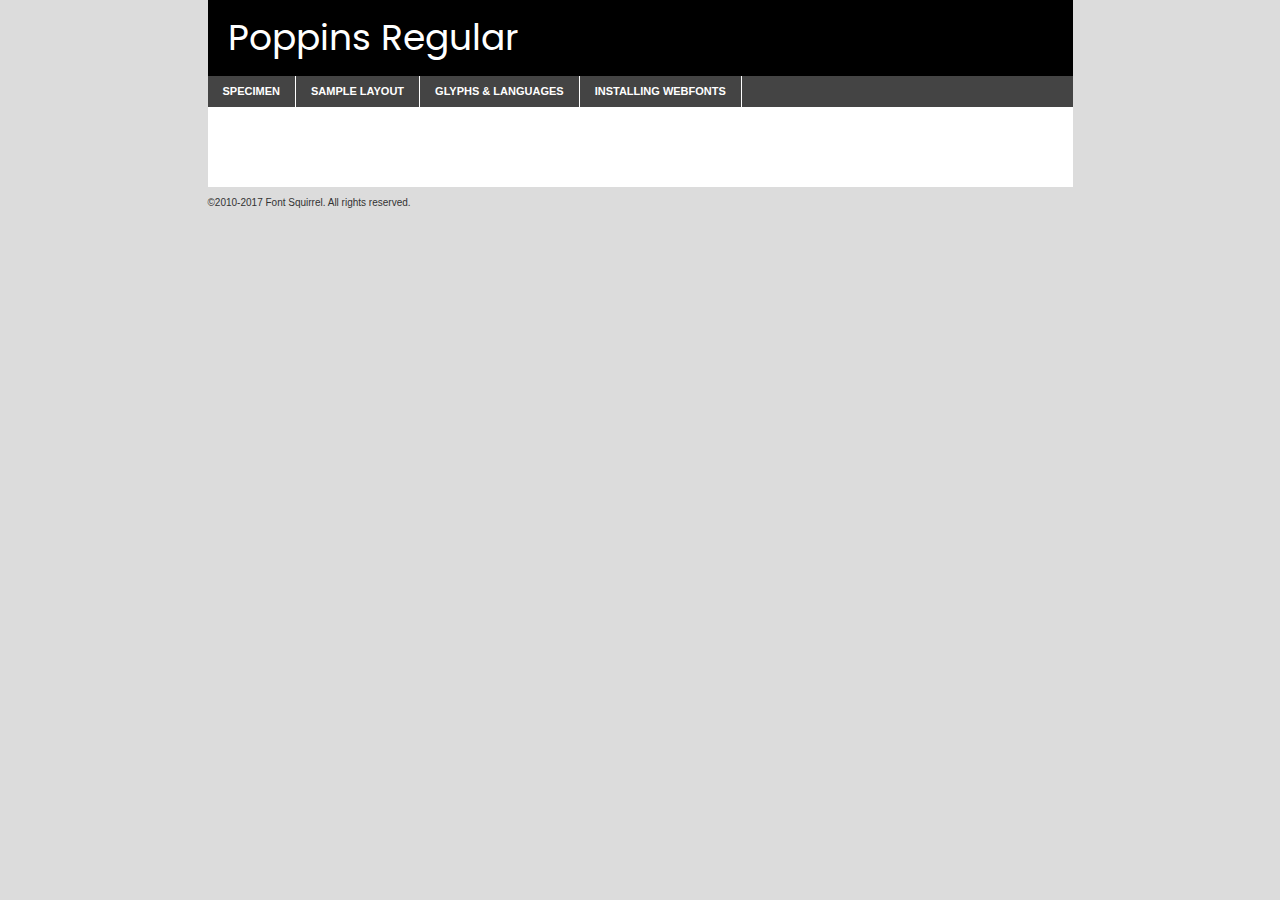
<file: components/fonts/poppins-regular-demo.html>
<!DOCTYPE html PUBLIC "-//W3C//DTD XHTML 1.0 Transitional//EN"
	"http://www.w3.org/TR/xhtml1/DTD/xhtml1-transitional.dtd">

<html xmlns="http://www.w3.org/1999/xhtml" xml:lang="en" lang="en">
<head>
	<meta http-equiv="Content-Type" content="text/html; charset=utf-8" />
	<script src="http://ajax.googleapis.com/ajax/libs/jquery/1.7.2/jquery.min.js" type="text/javascript" charset="utf-8"></script>
	<script type="text/javascript">
	(function($){$.fn.easyTabs=function(option){var param=jQuery.extend({fadeSpeed:"fast",defaultContent:1,activeClass:'active'},option);$(this).each(function(){var thisId="#"+this.id;if(param.defaultContent==''){param.defaultContent=1;}
	if(typeof param.defaultContent=="number")
	{var defaultTab=$(thisId+" .tabs li:eq("+(param.defaultContent-1)+") a").attr('href').substr(1);}else{var defaultTab=param.defaultContent;}
	$(thisId+" .tabs li a").each(function(){var tabToHide=$(this).attr('href').substr(1);$("#"+tabToHide).addClass('easytabs-tab-content');});hideAll();changeContent(defaultTab);function hideAll(){$(thisId+" .easytabs-tab-content").hide();}
	function changeContent(tabId){hideAll();$(thisId+" .tabs li").removeClass(param.activeClass);$(thisId+" .tabs li a[href=#"+tabId+"]").closest('li').addClass(param.activeClass);if(param.fadeSpeed!="none")
	{$(thisId+" #"+tabId).fadeIn(param.fadeSpeed);}else{$(thisId+" #"+tabId).show();}}
	$(thisId+" .tabs li").click(function(){var tabId=$(this).find('a').attr('href').substr(1);changeContent(tabId);return false;});});}})(jQuery);
	</script>
	<link rel="stylesheet" href="specimen_files/specimen_stylesheet.css" type="text/css" charset="utf-8" />
	<link rel="stylesheet" href="stylesheet.css" type="text/css" charset="utf-8" />

	<style type="text/css">
					body{
				font-family: 'poppinsregular';
							}
		</style>

	<title>Poppins Regular Specimen</title>
	
	
	<script type="text/javascript" charset="utf-8">
		$(document).ready(function() {
			$('#container').easyTabs({defaultContent:1});
		});
	</script>
</head>

<body>
<div id="container">
	<div id="header">
		Poppins Regular	</div>
	<ul class="tabs">
		<li><a href="#specimen">Specimen</a></li>
		<li><a href="#layout">Sample Layout</a></li>
				<li><a href="#glyphs">Glyphs &amp; Languages</a></li>
		<li><a href="#installing">Installing Webfonts</a></li>
		
	</ul>
	
	<div id="main_content">

		
			<div id="specimen">
		
				<div class="section">
					<div class="grid12 firstcol">
						<div class="huge">AaBb</div>
					</div>
				</div>
		
				<div class="section">
					<div class="glyph_range">A&#x200B;B&#x200b;C&#x200b;D&#x200b;E&#x200b;F&#x200b;G&#x200b;H&#x200b;I&#x200b;J&#x200b;K&#x200b;L&#x200b;M&#x200b;N&#x200b;O&#x200b;P&#x200b;Q&#x200b;R&#x200b;S&#x200b;T&#x200b;U&#x200b;V&#x200b;W&#x200b;X&#x200b;Y&#x200b;Z&#x200b;a&#x200b;b&#x200b;c&#x200b;d&#x200b;e&#x200b;f&#x200b;g&#x200b;h&#x200b;i&#x200b;j&#x200b;k&#x200b;l&#x200b;m&#x200b;n&#x200b;o&#x200b;p&#x200b;q&#x200b;r&#x200b;s&#x200b;t&#x200b;u&#x200b;v&#x200b;w&#x200b;x&#x200b;y&#x200b;z&#x200b;1&#x200b;2&#x200b;3&#x200b;4&#x200b;5&#x200b;6&#x200b;7&#x200b;8&#x200b;9&#x200b;0&#x200b;&amp;&#x200b;.&#x200b;,&#x200b;?&#x200b;!&#x200b;&#64;&#x200b;(&#x200b;)&#x200b;#&#x200b;$&#x200b;%&#x200b;*&#x200b;+&#x200b;-&#x200b;=&#x200b;:&#x200b;;</div>
				</div>
				<div class="section">
					<div class="grid12 firstcol">
						<table class="sample_table">
							<tr><td>10</td><td class="size10">abcdefghijklmnopqrstuvwxyzABCDEFGHIJKLMNOPQRSTUVWXYZ0123456789abcdefghijklmnopqrstuvwxyzABCDEFGHIJKLMNOPQRSTUVWXYZ0123456789abcdefghijklmnopqrstuvwxyzABCDEFGHIJKLMNOPQRSTUVWXYZ</td></tr>
							<tr><td>11</td><td class="size11">abcdefghijklmnopqrstuvwxyzABCDEFGHIJKLMNOPQRSTUVWXYZ0123456789abcdefghijklmnopqrstuvwxyzABCDEFGHIJKLMNOPQRSTUVWXYZ0123456789abcdefghijklmnopqrstuvwxyzABCDEFGHIJKLMNOPQRSTUVWXYZ</td></tr>
							<tr><td>12</td><td class="size12">abcdefghijklmnopqrstuvwxyzABCDEFGHIJKLMNOPQRSTUVWXYZ0123456789abcdefghijklmnopqrstuvwxyzABCDEFGHIJKLMNOPQRSTUVWXYZ0123456789abcdefghijklmnopqrstuvwxyzABCDEFGHIJKLMNOPQRSTUVWXYZ</td></tr>
							<tr><td>13</td><td class="size13">abcdefghijklmnopqrstuvwxyzABCDEFGHIJKLMNOPQRSTUVWXYZ0123456789abcdefghijklmnopqrstuvwxyzABCDEFGHIJKLMNOPQRSTUVWXYZ0123456789abcdefghijklmnopqrstuvwxyzABCDEFGHIJKLMNOPQRSTUVWXYZ</td></tr>
							<tr><td>14</td><td class="size14">abcdefghijklmnopqrstuvwxyzABCDEFGHIJKLMNOPQRSTUVWXYZ0123456789abcdefghijklmnopqrstuvwxyzABCDEFGHIJKLMNOPQRSTUVWXYZ0123456789abcdefghijklmnopqrstuvwxyzABCDEFGHIJKLMNOPQRSTUVWXYZ</td></tr>
							<tr><td>16</td><td class="size16">abcdefghijklmnopqrstuvwxyzABCDEFGHIJKLMNOPQRSTUVWXYZ0123456789abcdefghijklmnopqrstuvwxyzABCDEFGHIJKLMNOPQRSTUVWXYZ</td></tr>
							<tr><td>18</td><td class="size18">abcdefghijklmnopqrstuvwxyzABCDEFGHIJKLMNOPQRSTUVWXYZ0123456789abcdefghijklmnopqrstuvwxyzABCDEFGHIJKLMNOPQRSTUVWXYZ</td></tr>
							<tr><td>20</td><td class="size20">abcdefghijklmnopqrstuvwxyzABCDEFGHIJKLMNOPQRSTUVWXYZ0123456789abcdefghijklmnopqrstuvwxyzABCDEFGHIJKLMNOPQRSTUVWXYZ</td></tr>
							<tr><td>24</td><td class="size24">abcdefghijklmnopqrstuvwxyzABCDEFGHIJKLMNOPQRSTUVWXYZ0123456789abcdefghijklmnopqrstuvwxyzABCDEFGHIJKLMNOPQRSTUVWXYZ</td></tr>
							<tr><td>30</td><td class="size30">abcdefghijklmnopqrstuvwxyzABCDEFGHIJKLMNOPQRSTUVWXYZ0123456789abcdefghijklmnopqrstuvwxyzABCDEFGHIJKLMNOPQRSTUVWXYZ</td></tr>
							<tr><td>36</td><td class="size36">abcdefghijklmnopqrstuvwxyzABCDEFGHIJKLMNOPQRSTUVWXYZ0123456789abcdefghijklmnopqrstuvwxyzABCDEFGHIJKLMNOPQRSTUVWXYZ</td></tr>
							<tr><td>48</td><td class="size48">abcdefghijklmnopqrstuvwxyzABCDEFGHIJKLMNOPQRSTUVWXYZ0123456789abcdefghijklmnopqrstuvwxyzABCDEFGHIJKLMNOPQRSTUVWXYZ</td></tr>
							<tr><td>60</td><td class="size60">abcdefghijklmnopqrstuvwxyzABCDEFGHIJKLMNOPQRSTUVWXYZ0123456789abcdefghijklmnopqrstuvwxyzABCDEFGHIJKLMNOPQRSTUVWXYZ</td></tr>
							<tr><td>72</td><td class="size72">abcdefghijklmnopqrstuvwxyzABCDEFGHIJKLMNOPQRSTUVWXYZ0123456789abcdefghijklmnopqrstuvwxyzABCDEFGHIJKLMNOPQRSTUVWXYZ</td></tr>
							<tr><td>90</td><td class="size90">abcdefghijklmnopqrstuvwxyzABCDEFGHIJKLMNOPQRSTUVWXYZ0123456789abcdefghijklmnopqrstuvwxyzABCDEFGHIJKLMNOPQRSTUVWXYZ</td></tr>
						</table>
				
					</div>
			
				</div>
		
		
		
								<div class="section" id="bodycomparison">


										<div id="xheight">
				<div class="fontbody">&#x25FC;&#x25FC;&#x25FC;&#x25FC;&#x25FC;&#x25FC;&#x25FC;&#x25FC;&#x25FC;&#x25FC;&#x25FC;&#x25FC;&#x25FC;&#x25FC;&#x25FC;&#x25FC;&#x25FC;&#x25FC;&#x25FC;&#x25FC;&#x25FC;&#x25FC;&#x25FC;&#x25FC;&#x25FC;&#x25FC;&#x25FC;&#x25FC;&#x25FC;&#x25FC;&#x25FC;&#x25FC;&#x25FC;&#x25FC;&#x25FC;&#x25FC;&#x25FC;&#x25FC;&#x25FC;&#x25FC;&#x25FC;&#x25FC;&#x25FC;&#x25FC;&#x25FC;&#x25FC;&#x25FC;&#x25FC;&#x25FC;&#x25FC;&#x25FC;&#x25FC;&#x25FC;&#x25FC;&#x25FC;&#x25FC;&#x25FC;&#x25FC;&#x25FC;&#x25FC;&#x25FC;&#x25FC;&#x25FC;&#x25FC;&#x25FC;&#x25FC;&#x25FC;&#x25FC;&#x25FC;&#x25FC;&#x25FC;&#x25FC;&#x25FC;&#x25FC;&#x25FC;&#x25FC;&#x25FC;&#x25FC;&#x25FC;&#x25FC;&#x25FC;&#x25FC;&#x25FC;&#x25FC;&#x25FC;&#x25FC;&#x25FC;&#x25FC;&#x25FC;&#x25FC;&#x25FC;&#x25FC;&#x25FC;&#x25FC;&#x25FC;&#x25FC;&#x25FC;&#x25FC;&#x25FC;body</div><div class="arialbody">body</div><div class="verdanabody">body</div><div class="georgiabody">body</div></div>
										<div class="fontbody" style="z-index:1">
											body<span>Poppins Regular</span>
										</div>
										<div class="arialbody" style="z-index:1">
											body<span>Arial</span>
										</div>
										<div class="verdanabody" style="z-index:1">
											body<span>Verdana</span>
										</div>
										<div class="georgiabody" style="z-index:1">
											body<span>Georgia</span>
										</div>



								</div>
		
		
				<div class="section psample psample_row1" id="">
					
					<div class="grid2 firstcol">
						<p class="size10"><span>10.</span>Aenean lacinia bibendum nulla sed consectetur. Fusce dapibus, tellus ac cursus commodo, tortor mauris condimentum nibh, ut fermentum massa justo sit amet risus. Nullam id dolor id nibh ultricies vehicula ut id elit. Cum sociis natoque penatibus et magnis dis parturient montes, nascetur ridiculus mus. Nulla vitae elit libero, a pharetra augue.</p>
			
					</div>
					<div class="grid3">
						<p class="size11"><span>11.</span>Aenean lacinia bibendum nulla sed consectetur. Fusce dapibus, tellus ac cursus commodo, tortor mauris condimentum nibh, ut fermentum massa justo sit amet risus. Nullam id dolor id nibh ultricies vehicula ut id elit. Cum sociis natoque penatibus et magnis dis parturient montes, nascetur ridiculus mus. Nulla vitae elit libero, a pharetra augue.</p>
			
					</div>
					<div class="grid3">
						<p class="size12"><span>12.</span>Aenean lacinia bibendum nulla sed consectetur. Fusce dapibus, tellus ac cursus commodo, tortor mauris condimentum nibh, ut fermentum massa justo sit amet risus. Nullam id dolor id nibh ultricies vehicula ut id elit. Cum sociis natoque penatibus et magnis dis parturient montes, nascetur ridiculus mus. Nulla vitae elit libero, a pharetra augue.</p>
			
					</div>
					<div class="grid4">
						<p class="size13"><span>13.</span>Aenean lacinia bibendum nulla sed consectetur. Fusce dapibus, tellus ac cursus commodo, tortor mauris condimentum nibh, ut fermentum massa justo sit amet risus. Nullam id dolor id nibh ultricies vehicula ut id elit. Cum sociis natoque penatibus et magnis dis parturient montes, nascetur ridiculus mus. Nulla vitae elit libero, a pharetra augue.</p>
			
					</div>
					<div class="white_blend"></div>
					
				</div>
				<div class="section psample psample_row2" id="">
					<div class="grid3 firstcol">
						<p class="size14"><span>14.</span>Aenean lacinia bibendum nulla sed consectetur. Fusce dapibus, tellus ac cursus commodo, tortor mauris condimentum nibh, ut fermentum massa justo sit amet risus. Nullam id dolor id nibh ultricies vehicula ut id elit. Cum sociis natoque penatibus et magnis dis parturient montes, nascetur ridiculus mus. Nulla vitae elit libero, a pharetra augue.</p>
			
					</div>
					<div class="grid4">
						<p class="size16"><span>16.</span>Aenean lacinia bibendum nulla sed consectetur. Fusce dapibus, tellus ac cursus commodo, tortor mauris condimentum nibh, ut fermentum massa justo sit amet risus. Nullam id dolor id nibh ultricies vehicula ut id elit. Cum sociis natoque penatibus et magnis dis parturient montes, nascetur ridiculus mus. Nulla vitae elit libero, a pharetra augue.</p>
			
					</div>
					<div class="grid5">
						<p class="size18"><span>18.</span>Aenean lacinia bibendum nulla sed consectetur. Fusce dapibus, tellus ac cursus commodo, tortor mauris condimentum nibh, ut fermentum massa justo sit amet risus. Nullam id dolor id nibh ultricies vehicula ut id elit. Cum sociis natoque penatibus et magnis dis parturient montes, nascetur ridiculus mus. Nulla vitae elit libero, a pharetra augue.</p>
			
					</div>

					<div class="white_blend"></div>

				</div>
				
				<div class="section psample psample_row3" id="">
					<div class="grid5 firstcol">
						<p class="size20"><span>20.</span>Aenean lacinia bibendum nulla sed consectetur. Fusce dapibus, tellus ac cursus commodo, tortor mauris condimentum nibh, ut fermentum massa justo sit amet risus. Nullam id dolor id nibh ultricies vehicula ut id elit. Cum sociis natoque penatibus et magnis dis parturient montes, nascetur ridiculus mus. Nulla vitae elit libero, a pharetra augue.</p>
					</div>
					<div class="grid7">
						<p class="size24"><span>24.</span>Aenean lacinia bibendum nulla sed consectetur. Fusce dapibus, tellus ac cursus commodo, tortor mauris condimentum nibh, ut fermentum massa justo sit amet risus. Nullam id dolor id nibh ultricies vehicula ut id elit. Cum sociis natoque penatibus et magnis dis parturient montes, nascetur ridiculus mus. Nulla vitae elit libero, a pharetra augue.</p>
					</div>
					
					<div class="white_blend"></div>
					
				</div>
				
				<div class="section psample psample_row4" id="">
					<div class="grid12 firstcol">
						<p class="size30"><span>30.</span>Aenean lacinia bibendum nulla sed consectetur. Fusce dapibus, tellus ac cursus commodo, tortor mauris condimentum nibh, ut fermentum massa justo sit amet risus. Nullam id dolor id nibh ultricies vehicula ut id elit. Cum sociis natoque penatibus et magnis dis parturient montes, nascetur ridiculus mus. Nulla vitae elit libero, a pharetra augue.</p>
					</div>
					<div class="white_blend"></div>
					
				</div>
				
				
				
				<div class="section psample psample_row1 fullreverse">
					<div class="grid2 firstcol">
						<p class="size10"><span>10.</span>Aenean lacinia bibendum nulla sed consectetur. Fusce dapibus, tellus ac cursus commodo, tortor mauris condimentum nibh, ut fermentum massa justo sit amet risus. Nullam id dolor id nibh ultricies vehicula ut id elit. Cum sociis natoque penatibus et magnis dis parturient montes, nascetur ridiculus mus. Nulla vitae elit libero, a pharetra augue.</p>
			
					</div>
					<div class="grid3">
						<p class="size11"><span>11.</span>Aenean lacinia bibendum nulla sed consectetur. Fusce dapibus, tellus ac cursus commodo, tortor mauris condimentum nibh, ut fermentum massa justo sit amet risus. Nullam id dolor id nibh ultricies vehicula ut id elit. Cum sociis natoque penatibus et magnis dis parturient montes, nascetur ridiculus mus. Nulla vitae elit libero, a pharetra augue.</p>
			
					</div>
					<div class="grid3">
						<p class="size12"><span>12.</span>Aenean lacinia bibendum nulla sed consectetur. Fusce dapibus, tellus ac cursus commodo, tortor mauris condimentum nibh, ut fermentum massa justo sit amet risus. Nullam id dolor id nibh ultricies vehicula ut id elit. Cum sociis natoque penatibus et magnis dis parturient montes, nascetur ridiculus mus. Nulla vitae elit libero, a pharetra augue.</p>
			
					</div>
					<div class="grid4">
						<p class="size13"><span>13.</span>Aenean lacinia bibendum nulla sed consectetur. Fusce dapibus, tellus ac cursus commodo, tortor mauris condimentum nibh, ut fermentum massa justo sit amet risus. Nullam id dolor id nibh ultricies vehicula ut id elit. Cum sociis natoque penatibus et magnis dis parturient montes, nascetur ridiculus mus. Nulla vitae elit libero, a pharetra augue.</p>
			
					</div>
					<div class="black_blend"></div>
					
				</div>
				
				<div class="section psample psample_row2 fullreverse">
					<div class="grid3 firstcol">
						<p class="size14"><span>14.</span>Aenean lacinia bibendum nulla sed consectetur. Fusce dapibus, tellus ac cursus commodo, tortor mauris condimentum nibh, ut fermentum massa justo sit amet risus. Nullam id dolor id nibh ultricies vehicula ut id elit. Cum sociis natoque penatibus et magnis dis parturient montes, nascetur ridiculus mus. Nulla vitae elit libero, a pharetra augue.</p>
			
					</div>
					<div class="grid4">
						<p class="size16"><span>16.</span>Aenean lacinia bibendum nulla sed consectetur. Fusce dapibus, tellus ac cursus commodo, tortor mauris condimentum nibh, ut fermentum massa justo sit amet risus. Nullam id dolor id nibh ultricies vehicula ut id elit. Cum sociis natoque penatibus et magnis dis parturient montes, nascetur ridiculus mus. Nulla vitae elit libero, a pharetra augue.</p>
			
					</div>
					<div class="grid5">
						<p class="size18"><span>18.</span>Aenean lacinia bibendum nulla sed consectetur. Fusce dapibus, tellus ac cursus commodo, tortor mauris condimentum nibh, ut fermentum massa justo sit amet risus. Nullam id dolor id nibh ultricies vehicula ut id elit. Cum sociis natoque penatibus et magnis dis parturient montes, nascetur ridiculus mus. Nulla vitae elit libero, a pharetra augue.</p>
			
					</div>
					<div class="black_blend"></div>

				</div>
				
				<div class="section psample fullreverse psample_row3" id="">
					<div class="grid5 firstcol">
						<p class="size20"><span>20.</span>Aenean lacinia bibendum nulla sed consectetur. Fusce dapibus, tellus ac cursus commodo, tortor mauris condimentum nibh, ut fermentum massa justo sit amet risus. Nullam id dolor id nibh ultricies vehicula ut id elit. Cum sociis natoque penatibus et magnis dis parturient montes, nascetur ridiculus mus. Nulla vitae elit libero, a pharetra augue.</p>
					</div>
					<div class="grid7">
						<p class="size24"><span>24.</span>Aenean lacinia bibendum nulla sed consectetur. Fusce dapibus, tellus ac cursus commodo, tortor mauris condimentum nibh, ut fermentum massa justo sit amet risus. Nullam id dolor id nibh ultricies vehicula ut id elit. Cum sociis natoque penatibus et magnis dis parturient montes, nascetur ridiculus mus. Nulla vitae elit libero, a pharetra augue.</p>
					</div>
					
					<div class="black_blend"></div>
					
				</div>
				
				<div class="section psample fullreverse psample_row4" id="" style="border-bottom: 20px #000 solid;">
					<div class="grid12 firstcol">
						<p class="size30"><span>30.</span>Aenean lacinia bibendum nulla sed consectetur. Fusce dapibus, tellus ac cursus commodo, tortor mauris condimentum nibh, ut fermentum massa justo sit amet risus. Nullam id dolor id nibh ultricies vehicula ut id elit. Cum sociis natoque penatibus et magnis dis parturient montes, nascetur ridiculus mus. Nulla vitae elit libero, a pharetra augue.</p>
					</div>
					<div class="black_blend"></div>
					
				</div>
				
				
				
				
			</div>
			
			<div id="layout">
				
				<div class="section">
					
					<div class="grid12 firstcol">
						<h1>Lorem Ipsum Dolor</h1>
						<h2>Etiam porta sem malesuada magna mollis euismod</h2>
						
						<p class="byline">By <a href="#link">Aenean Lacinia</a></p>
					</div>
				</div>
				<div class="section">
					<div class="grid8 firstcol">
						<p class="large">Donec sed odio dui. Morbi leo risus, porta ac consectetur ac, vestibulum at eros. Fusce dapibus, tellus ac cursus commodo, tortor mauris condimentum nibh, ut fermentum massa justo sit amet risus. </p>

						
						<h3>Pellentesque ornare sem</h3>

						<p>Maecenas sed diam eget risus varius blandit sit amet non magna. Maecenas faucibus mollis interdum. Donec ullamcorper nulla non metus auctor fringilla. Nullam id dolor id nibh ultricies vehicula ut id elit. Nullam id dolor id nibh ultricies vehicula ut id elit. </p>

						<p>Aenean eu leo quam. Pellentesque ornare sem lacinia quam venenatis vestibulum. Lorem ipsum dolor sit amet, consectetur adipiscing elit. Cum sociis natoque penatibus et magnis dis parturient montes, nascetur ridiculus mus. </p>

						<p>Nulla vitae elit libero, a pharetra augue. Praesent commodo cursus magna, vel scelerisque nisl consectetur et. Aenean lacinia bibendum nulla sed consectetur. </p>

						<p>Nullam quis risus eget urna mollis ornare vel eu leo. Nullam quis risus eget urna mollis ornare vel eu leo. Maecenas sed diam eget risus varius blandit sit amet non magna. Donec ullamcorper nulla non metus auctor fringilla. </p>

						<h3>Cras mattis consectetur</h3>

						<p>Aenean eu leo quam. Pellentesque ornare sem lacinia quam venenatis vestibulum. Aenean lacinia bibendum nulla sed consectetur. Integer posuere erat a ante venenatis dapibus posuere velit aliquet. Cras mattis consectetur purus sit amet fermentum. </p>

						<p>Nullam id dolor id nibh ultricies vehicula ut id elit. Nullam quis risus eget urna mollis ornare vel eu leo. Cras mattis consectetur purus sit amet fermentum.</p>
					</div>
					
					<div class="grid4 sidebar">
						
						<div class="box reverse">
							<p class="last">Nullam quis risus eget urna mollis ornare vel eu leo. Donec ullamcorper nulla non metus auctor fringilla. Cras mattis consectetur purus sit amet fermentum. Sed posuere consectetur est at lobortis. Lorem ipsum dolor sit amet, consectetur adipiscing elit. </p>
						</div>
						
						<p class="caption">Maecenas sed diam eget risus varius.</p>

						<p>Vestibulum id ligula porta felis euismod semper. Integer posuere erat a ante venenatis dapibus posuere velit aliquet. Vestibulum id ligula porta felis euismod semper. Sed posuere consectetur est at lobortis. Maecenas sed diam eget risus varius blandit sit amet non magna. Fusce dapibus, tellus ac cursus commodo, tortor mauris condimentum nibh, ut fermentum massa justo sit amet risus. </p>

					

						<p>Duis mollis, est non commodo luctus, nisi erat porttitor ligula, eget lacinia odio sem nec elit. Aenean lacinia bibendum nulla sed consectetur. Vivamus sagittis lacus vel augue laoreet rutrum faucibus dolor auctor. Aenean lacinia bibendum nulla sed consectetur. Nullam quis risus eget urna mollis ornare vel eu leo. </p>

						<p>Praesent commodo cursus magna, vel scelerisque nisl consectetur et. Donec ullamcorper nulla non metus auctor fringilla. Maecenas faucibus mollis interdum. Fusce dapibus, tellus ac cursus commodo, tortor mauris condimentum nibh, ut fermentum massa justo sit amet risus. </p>

					</div>
				</div>
				
			</div>


			



		<div id="glyphs">
			<div class="section">
				<div class="grid12 firstcol">
			
				<h1>Language Support</h1>
				<p>The subset of Poppins Regular in this kit supports the following languages:<br />
			
					Albanian, Basque, Breton, Chamorro, Danish, Dutch, English, Faroese, Finnish, French, Frisian, Galician, German, Icelandic, Italian, Malagasy, Norwegian, Portuguese, Spanish, Alsatian, Aragonese, Arapaho, Arrernte, Asturian, Aymara, Bislama, Cebuano, Corsican, Fijian, French_creole, Genoese, Gilbertese, Greenlandic, Haitian_creole, Hiligaynon, Hmong, Hopi, Ibanag, Iloko_ilokano, Indonesian, Interglossa_glosa, Interlingua, Irish_gaelic, Jerriais, Lojban, Lombard, Luxembourgeois, Manx, Mohawk, Norfolk_pitcairnese, Occitan, Oromo, Pangasinan, Papiamento, Piedmontese, Potawatomi, Rhaeto-romance, Romansh, Rotokas, Sami_lule, Samoan, Sardinian, Scots_gaelic, Seychelles_creole, Shona, Sicilian, Somali, Southern_ndebele, Swahili, Swati_swazi, Tagalog_filipino_pilipino, Tetum, Tok_pisin, Uyghur_latinized, Volapuk, Walloon, Warlpiri, Xhosa, Yapese, Zulu, Latinbasic, Ubasic, Demo				</p>
				<h1>Glyph Chart</h1>
				<p>The subset of Poppins Regular in this kit includes all the glyphs listed below. Unicode entities are included above each glyph to help you insert individual characters into your layout.</p>
				<div id="glyph_chart">
			
																														 <div><p>&amp;#13;</p>&#13;</div>
																				 <div><p>&amp;#32;</p>&#32;</div>
																				 <div><p>&amp;#33;</p>&#33;</div>
																				 <div><p>&amp;#34;</p>&#34;</div>
																				 <div><p>&amp;#35;</p>&#35;</div>
																				 <div><p>&amp;#36;</p>&#36;</div>
																				 <div><p>&amp;#37;</p>&#37;</div>
																				 <div><p>&amp;#38;</p>&#38;</div>
																				 <div><p>&amp;#39;</p>&#39;</div>
																				 <div><p>&amp;#40;</p>&#40;</div>
																				 <div><p>&amp;#41;</p>&#41;</div>
																				 <div><p>&amp;#42;</p>&#42;</div>
																				 <div><p>&amp;#43;</p>&#43;</div>
																				 <div><p>&amp;#44;</p>&#44;</div>
																				 <div><p>&amp;#45;</p>&#45;</div>
																				 <div><p>&amp;#46;</p>&#46;</div>
																				 <div><p>&amp;#47;</p>&#47;</div>
																				 <div><p>&amp;#48;</p>&#48;</div>
																				 <div><p>&amp;#49;</p>&#49;</div>
																				 <div><p>&amp;#50;</p>&#50;</div>
																				 <div><p>&amp;#51;</p>&#51;</div>
																				 <div><p>&amp;#52;</p>&#52;</div>
																				 <div><p>&amp;#53;</p>&#53;</div>
																				 <div><p>&amp;#54;</p>&#54;</div>
																				 <div><p>&amp;#55;</p>&#55;</div>
																				 <div><p>&amp;#56;</p>&#56;</div>
																				 <div><p>&amp;#57;</p>&#57;</div>
																				 <div><p>&amp;#58;</p>&#58;</div>
																				 <div><p>&amp;#59;</p>&#59;</div>
																				 <div><p>&amp;#60;</p>&#60;</div>
																				 <div><p>&amp;#61;</p>&#61;</div>
																				 <div><p>&amp;#62;</p>&#62;</div>
																				 <div><p>&amp;#63;</p>&#63;</div>
																				 <div><p>&amp;#64;</p>&#64;</div>
																				 <div><p>&amp;#65;</p>&#65;</div>
																				 <div><p>&amp;#66;</p>&#66;</div>
																				 <div><p>&amp;#67;</p>&#67;</div>
																				 <div><p>&amp;#68;</p>&#68;</div>
																				 <div><p>&amp;#69;</p>&#69;</div>
																				 <div><p>&amp;#70;</p>&#70;</div>
																				 <div><p>&amp;#71;</p>&#71;</div>
																				 <div><p>&amp;#72;</p>&#72;</div>
																				 <div><p>&amp;#73;</p>&#73;</div>
																				 <div><p>&amp;#74;</p>&#74;</div>
																				 <div><p>&amp;#75;</p>&#75;</div>
																				 <div><p>&amp;#76;</p>&#76;</div>
																				 <div><p>&amp;#77;</p>&#77;</div>
																				 <div><p>&amp;#78;</p>&#78;</div>
																				 <div><p>&amp;#79;</p>&#79;</div>
																				 <div><p>&amp;#80;</p>&#80;</div>
																				 <div><p>&amp;#81;</p>&#81;</div>
																				 <div><p>&amp;#82;</p>&#82;</div>
																				 <div><p>&amp;#83;</p>&#83;</div>
																				 <div><p>&amp;#84;</p>&#84;</div>
																				 <div><p>&amp;#85;</p>&#85;</div>
																				 <div><p>&amp;#86;</p>&#86;</div>
																				 <div><p>&amp;#87;</p>&#87;</div>
																				 <div><p>&amp;#88;</p>&#88;</div>
																				 <div><p>&amp;#89;</p>&#89;</div>
																				 <div><p>&amp;#90;</p>&#90;</div>
																				 <div><p>&amp;#91;</p>&#91;</div>
																				 <div><p>&amp;#92;</p>&#92;</div>
																				 <div><p>&amp;#93;</p>&#93;</div>
																				 <div><p>&amp;#94;</p>&#94;</div>
																				 <div><p>&amp;#95;</p>&#95;</div>
																				 <div><p>&amp;#96;</p>&#96;</div>
																				 <div><p>&amp;#97;</p>&#97;</div>
																				 <div><p>&amp;#98;</p>&#98;</div>
																				 <div><p>&amp;#99;</p>&#99;</div>
																				 <div><p>&amp;#100;</p>&#100;</div>
																				 <div><p>&amp;#101;</p>&#101;</div>
																				 <div><p>&amp;#102;</p>&#102;</div>
																				 <div><p>&amp;#103;</p>&#103;</div>
																				 <div><p>&amp;#104;</p>&#104;</div>
																				 <div><p>&amp;#105;</p>&#105;</div>
																				 <div><p>&amp;#106;</p>&#106;</div>
																				 <div><p>&amp;#107;</p>&#107;</div>
																				 <div><p>&amp;#108;</p>&#108;</div>
																				 <div><p>&amp;#109;</p>&#109;</div>
																				 <div><p>&amp;#110;</p>&#110;</div>
																				 <div><p>&amp;#111;</p>&#111;</div>
																				 <div><p>&amp;#112;</p>&#112;</div>
																				 <div><p>&amp;#113;</p>&#113;</div>
																				 <div><p>&amp;#114;</p>&#114;</div>
																				 <div><p>&amp;#115;</p>&#115;</div>
																				 <div><p>&amp;#116;</p>&#116;</div>
																				 <div><p>&amp;#117;</p>&#117;</div>
																				 <div><p>&amp;#118;</p>&#118;</div>
																				 <div><p>&amp;#119;</p>&#119;</div>
																				 <div><p>&amp;#120;</p>&#120;</div>
																				 <div><p>&amp;#121;</p>&#121;</div>
																				 <div><p>&amp;#122;</p>&#122;</div>
																				 <div><p>&amp;#123;</p>&#123;</div>
																				 <div><p>&amp;#124;</p>&#124;</div>
																				 <div><p>&amp;#125;</p>&#125;</div>
																				 <div><p>&amp;#126;</p>&#126;</div>
																				 <div><p>&amp;#160;</p>&#160;</div>
																				 <div><p>&amp;#161;</p>&#161;</div>
																				 <div><p>&amp;#162;</p>&#162;</div>
																				 <div><p>&amp;#163;</p>&#163;</div>
																				 <div><p>&amp;#164;</p>&#164;</div>
																				 <div><p>&amp;#165;</p>&#165;</div>
																				 <div><p>&amp;#166;</p>&#166;</div>
																				 <div><p>&amp;#167;</p>&#167;</div>
																				 <div><p>&amp;#168;</p>&#168;</div>
																				 <div><p>&amp;#169;</p>&#169;</div>
																				 <div><p>&amp;#170;</p>&#170;</div>
																				 <div><p>&amp;#171;</p>&#171;</div>
																				 <div><p>&amp;#172;</p>&#172;</div>
																				 <div><p>&amp;#173;</p>&#173;</div>
																				 <div><p>&amp;#174;</p>&#174;</div>
																				 <div><p>&amp;#175;</p>&#175;</div>
																				 <div><p>&amp;#176;</p>&#176;</div>
																				 <div><p>&amp;#177;</p>&#177;</div>
																				 <div><p>&amp;#178;</p>&#178;</div>
																				 <div><p>&amp;#179;</p>&#179;</div>
																				 <div><p>&amp;#180;</p>&#180;</div>
																				 <div><p>&amp;#181;</p>&#181;</div>
																				 <div><p>&amp;#182;</p>&#182;</div>
																				 <div><p>&amp;#183;</p>&#183;</div>
																				 <div><p>&amp;#184;</p>&#184;</div>
																				 <div><p>&amp;#185;</p>&#185;</div>
																				 <div><p>&amp;#186;</p>&#186;</div>
																				 <div><p>&amp;#187;</p>&#187;</div>
																				 <div><p>&amp;#188;</p>&#188;</div>
																				 <div><p>&amp;#189;</p>&#189;</div>
																				 <div><p>&amp;#190;</p>&#190;</div>
																				 <div><p>&amp;#191;</p>&#191;</div>
																				 <div><p>&amp;#192;</p>&#192;</div>
																				 <div><p>&amp;#193;</p>&#193;</div>
																				 <div><p>&amp;#194;</p>&#194;</div>
																				 <div><p>&amp;#195;</p>&#195;</div>
																				 <div><p>&amp;#196;</p>&#196;</div>
																				 <div><p>&amp;#197;</p>&#197;</div>
																				 <div><p>&amp;#198;</p>&#198;</div>
																				 <div><p>&amp;#199;</p>&#199;</div>
																				 <div><p>&amp;#200;</p>&#200;</div>
																				 <div><p>&amp;#201;</p>&#201;</div>
																				 <div><p>&amp;#202;</p>&#202;</div>
																				 <div><p>&amp;#203;</p>&#203;</div>
																				 <div><p>&amp;#204;</p>&#204;</div>
																				 <div><p>&amp;#205;</p>&#205;</div>
																				 <div><p>&amp;#206;</p>&#206;</div>
																				 <div><p>&amp;#207;</p>&#207;</div>
																				 <div><p>&amp;#208;</p>&#208;</div>
																				 <div><p>&amp;#209;</p>&#209;</div>
																				 <div><p>&amp;#210;</p>&#210;</div>
																				 <div><p>&amp;#211;</p>&#211;</div>
																				 <div><p>&amp;#212;</p>&#212;</div>
																				 <div><p>&amp;#213;</p>&#213;</div>
																				 <div><p>&amp;#214;</p>&#214;</div>
																				 <div><p>&amp;#215;</p>&#215;</div>
																				 <div><p>&amp;#216;</p>&#216;</div>
																				 <div><p>&amp;#217;</p>&#217;</div>
																				 <div><p>&amp;#218;</p>&#218;</div>
																				 <div><p>&amp;#219;</p>&#219;</div>
																				 <div><p>&amp;#220;</p>&#220;</div>
																				 <div><p>&amp;#221;</p>&#221;</div>
																				 <div><p>&amp;#222;</p>&#222;</div>
																				 <div><p>&amp;#223;</p>&#223;</div>
																				 <div><p>&amp;#224;</p>&#224;</div>
																				 <div><p>&amp;#225;</p>&#225;</div>
																				 <div><p>&amp;#226;</p>&#226;</div>
																				 <div><p>&amp;#227;</p>&#227;</div>
																				 <div><p>&amp;#228;</p>&#228;</div>
																				 <div><p>&amp;#229;</p>&#229;</div>
																				 <div><p>&amp;#230;</p>&#230;</div>
																				 <div><p>&amp;#231;</p>&#231;</div>
																				 <div><p>&amp;#232;</p>&#232;</div>
																				 <div><p>&amp;#233;</p>&#233;</div>
																				 <div><p>&amp;#234;</p>&#234;</div>
																				 <div><p>&amp;#235;</p>&#235;</div>
																				 <div><p>&amp;#236;</p>&#236;</div>
																				 <div><p>&amp;#237;</p>&#237;</div>
																				 <div><p>&amp;#238;</p>&#238;</div>
																				 <div><p>&amp;#239;</p>&#239;</div>
																				 <div><p>&amp;#240;</p>&#240;</div>
																				 <div><p>&amp;#241;</p>&#241;</div>
																				 <div><p>&amp;#242;</p>&#242;</div>
																				 <div><p>&amp;#243;</p>&#243;</div>
																				 <div><p>&amp;#244;</p>&#244;</div>
																				 <div><p>&amp;#245;</p>&#245;</div>
																				 <div><p>&amp;#246;</p>&#246;</div>
																				 <div><p>&amp;#247;</p>&#247;</div>
																				 <div><p>&amp;#248;</p>&#248;</div>
																				 <div><p>&amp;#249;</p>&#249;</div>
																				 <div><p>&amp;#250;</p>&#250;</div>
																				 <div><p>&amp;#251;</p>&#251;</div>
																				 <div><p>&amp;#252;</p>&#252;</div>
																				 <div><p>&amp;#253;</p>&#253;</div>
																				 <div><p>&amp;#254;</p>&#254;</div>
																				 <div><p>&amp;#255;</p>&#255;</div>
																				 <div><p>&amp;#338;</p>&#338;</div>
																				 <div><p>&amp;#339;</p>&#339;</div>
																				 <div><p>&amp;#376;</p>&#376;</div>
																				 <div><p>&amp;#710;</p>&#710;</div>
																				 <div><p>&amp;#732;</p>&#732;</div>
																				 <div><p>&amp;#8192;</p>&#8192;</div>
																				 <div><p>&amp;#8193;</p>&#8193;</div>
																				 <div><p>&amp;#8194;</p>&#8194;</div>
																				 <div><p>&amp;#8195;</p>&#8195;</div>
																				 <div><p>&amp;#8196;</p>&#8196;</div>
																				 <div><p>&amp;#8197;</p>&#8197;</div>
																				 <div><p>&amp;#8198;</p>&#8198;</div>
																				 <div><p>&amp;#8199;</p>&#8199;</div>
																				 <div><p>&amp;#8200;</p>&#8200;</div>
																				 <div><p>&amp;#8201;</p>&#8201;</div>
																				 <div><p>&amp;#8202;</p>&#8202;</div>
																				 <div><p>&amp;#8208;</p>&#8208;</div>
																				 <div><p>&amp;#8209;</p>&#8209;</div>
																				 <div><p>&amp;#8210;</p>&#8210;</div>
																				 <div><p>&amp;#8211;</p>&#8211;</div>
																				 <div><p>&amp;#8212;</p>&#8212;</div>
																				 <div><p>&amp;#8216;</p>&#8216;</div>
																				 <div><p>&amp;#8217;</p>&#8217;</div>
																				 <div><p>&amp;#8218;</p>&#8218;</div>
																				 <div><p>&amp;#8220;</p>&#8220;</div>
																				 <div><p>&amp;#8221;</p>&#8221;</div>
																				 <div><p>&amp;#8222;</p>&#8222;</div>
																				 <div><p>&amp;#8226;</p>&#8226;</div>
																				 <div><p>&amp;#8230;</p>&#8230;</div>
																				 <div><p>&amp;#8239;</p>&#8239;</div>
																				 <div><p>&amp;#8249;</p>&#8249;</div>
																				 <div><p>&amp;#8250;</p>&#8250;</div>
																				 <div><p>&amp;#8287;</p>&#8287;</div>
																				 <div><p>&amp;#8364;</p>&#8364;</div>
																				 <div><p>&amp;#8482;</p>&#8482;</div>
																				 <div><p>&amp;#64257;</p>&#64257;</div>
																				 <div><p>&amp;#64258;</p>&#64258;</div>
																																																</div>	
				</div>
		
		
			</div>
		</div>
		
		
		<div id="specs">
			
		</div>
	
		<div id="installing">
			<div class="section">
				<div class="grid7 firstcol">
					<h1>Installing Webfonts</h1>
					
					<p>Webfonts are supported by all major browser platforms but not all in the same way. There are currently four different font formats that must be included in order to target all browsers. This includes TTF, WOFF, EOT and SVG.</p>
					
					<h2>1. Upload your webfonts</h2>
					<p>You must upload your webfont kit to your website. They should be in or near the same directory as your CSS files.</p>
					
					<h2>2. Include the webfont stylesheet</h2>
					<p>A special CSS @font-face declaration helps the various browsers select the appropriate font it needs without causing you a bunch of headaches. Learn more about this syntax by reading the <a href="https://www.fontspring.com/blog/further-hardening-of-the-bulletproof-syntax">Fontspring blog post</a> about it. The code for it is as follows:</p>


<code>
@font-face{ 
	font-family: 'MyWebFont';
	src: url('WebFont.eot');
	src: url('WebFont.eot?#iefix') format('embedded-opentype'),
	     url('WebFont.woff') format('woff'),
	     url('WebFont.ttf') format('truetype'),
	     url('WebFont.svg#webfont') format('svg');
}
</code>

	<p>We've already gone ahead and generated the code for you. All you have to do is link to the stylesheet in your HTML, like this:</p>
	<code>&lt;link rel=&quot;stylesheet&quot; href=&quot;stylesheet.css&quot; type=&quot;text/css&quot; charset=&quot;utf-8&quot; /&gt;</code>

					<h2>3. Modify your own stylesheet</h2>
					<p>To take advantage of your new fonts, you must tell your stylesheet to use them. Look at the original @font-face declaration above and find the property called "font-family." The name linked there will be what you use to reference the font. Prepend that webfont name to the font stack in the "font-family" property, inside the selector you want to change. For example:</p>
<code>p { font-family: 'WebFont', Arial, sans-serif; }</code>

<h2>4. Test</h2>
<p>Getting webfonts to work cross-browser <em>can</em> be tricky. Use the information in the sidebar to help you if you find that fonts aren't loading in a particular browser.</p>
				</div>
				
				<div class="grid5 sidebar">
					<div class="box">
						<h2>Troubleshooting<br />Font-Face Problems</h2>
						<p>Having trouble getting your webfonts to load in your new website? Here are some tips to sort out what might be the problem.</p>

						<h3>Fonts not showing in any browser</h3>

						<p>This sounds like you need to work on the plumbing. You either did not upload the fonts to the correct directory, or you did not link the fonts properly in the CSS. If you've confirmed that all this is correct and you still have a problem, take a look at your .htaccess file and see if requests are getting intercepted.</p>

						<h3>Fonts not loading in iPhone or iPad</h3>

						<p>The most common problem here is that you are serving the fonts from an IIS server. IIS refuses to serve files that have unknown MIME types. If that is the case, you must set the MIME type for SVG to "image/svg+xml" in the server settings. Follow these instructions from Microsoft if you need help.</p>

						<h3>Fonts not loading in Firefox</h3>

						<p>The primary reason for this failure? You are still using a version Firefox older than 3.5. So upgrade already! If that isn't it, then you are very likely serving fonts from a different domain. Firefox requires that all font assets be served from the same domain. Lastly it is possible that you need to add WOFF to your list of MIME types (if you are serving via IIS.)</p>

						<h3>Fonts not loading in IE</h3>

						<p>Are you looking at Internet Explorer on an actual Windows machine or are you cheating by using a service like Adobe BrowserLab? Many of these screenshot services do not render @font-face for IE. Best to test it on a real machine.</p>

						<h3>Fonts not loading in IE9</h3>

						<p>IE9, like Firefox, requires that fonts be served from the same domain as the website. Make sure that is the case.</p>
					</div>
				</div>
			</div>
			
		</div>
	
	</div>
	<div id="footer">
		<p>&copy;2010-2017 Font Squirrel. All rights reserved.</p>
	</div>
</div>
</body>
</html>
</file>
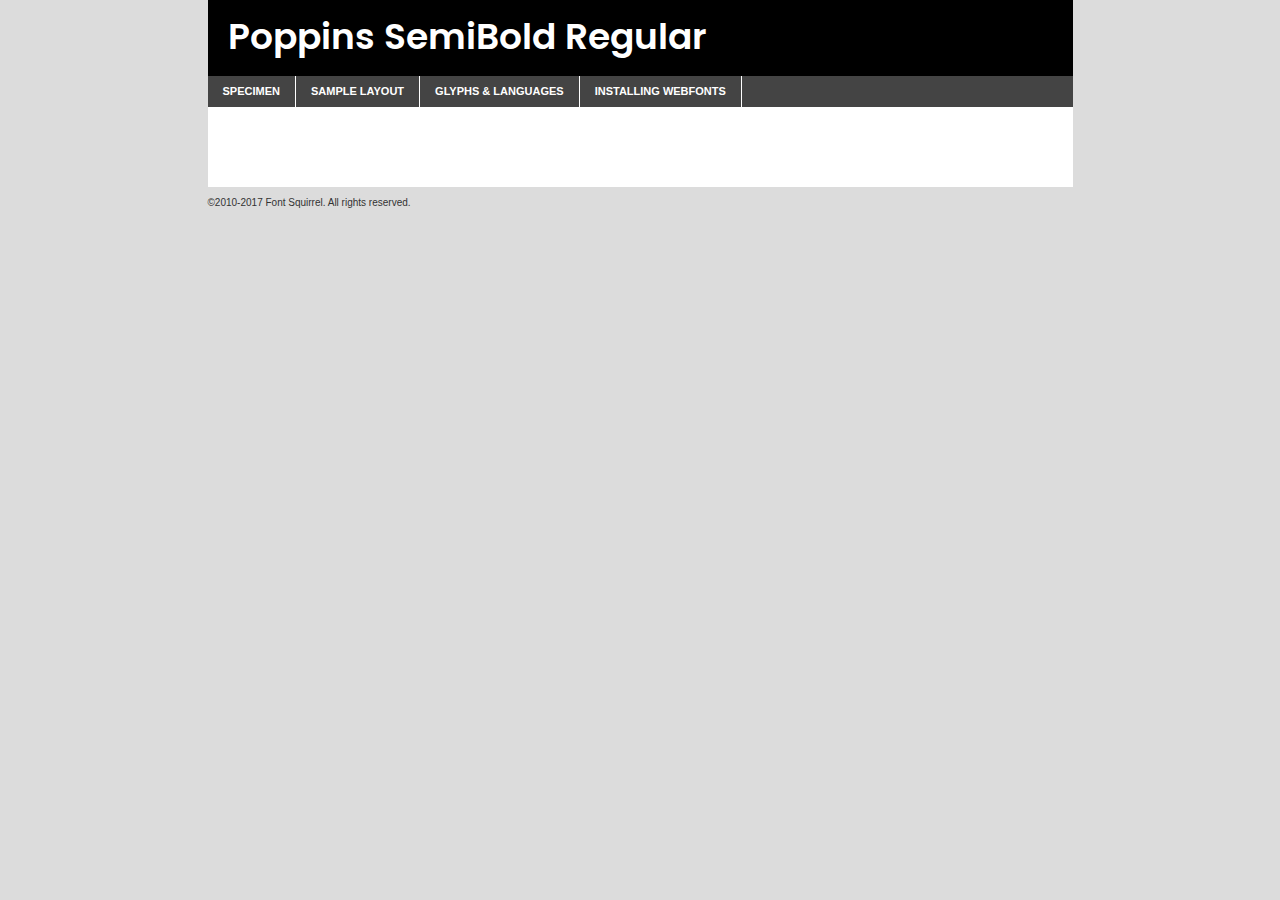
<file: components/fonts/poppins-semibold-demo.html>
<!DOCTYPE html PUBLIC "-//W3C//DTD XHTML 1.0 Transitional//EN"
	"http://www.w3.org/TR/xhtml1/DTD/xhtml1-transitional.dtd">

<html xmlns="http://www.w3.org/1999/xhtml" xml:lang="en" lang="en">
<head>
	<meta http-equiv="Content-Type" content="text/html; charset=utf-8" />
	<script src="http://ajax.googleapis.com/ajax/libs/jquery/1.7.2/jquery.min.js" type="text/javascript" charset="utf-8"></script>
	<script type="text/javascript">
	(function($){$.fn.easyTabs=function(option){var param=jQuery.extend({fadeSpeed:"fast",defaultContent:1,activeClass:'active'},option);$(this).each(function(){var thisId="#"+this.id;if(param.defaultContent==''){param.defaultContent=1;}
	if(typeof param.defaultContent=="number")
	{var defaultTab=$(thisId+" .tabs li:eq("+(param.defaultContent-1)+") a").attr('href').substr(1);}else{var defaultTab=param.defaultContent;}
	$(thisId+" .tabs li a").each(function(){var tabToHide=$(this).attr('href').substr(1);$("#"+tabToHide).addClass('easytabs-tab-content');});hideAll();changeContent(defaultTab);function hideAll(){$(thisId+" .easytabs-tab-content").hide();}
	function changeContent(tabId){hideAll();$(thisId+" .tabs li").removeClass(param.activeClass);$(thisId+" .tabs li a[href=#"+tabId+"]").closest('li').addClass(param.activeClass);if(param.fadeSpeed!="none")
	{$(thisId+" #"+tabId).fadeIn(param.fadeSpeed);}else{$(thisId+" #"+tabId).show();}}
	$(thisId+" .tabs li").click(function(){var tabId=$(this).find('a').attr('href').substr(1);changeContent(tabId);return false;});});}})(jQuery);
	</script>
	<link rel="stylesheet" href="specimen_files/specimen_stylesheet.css" type="text/css" charset="utf-8" />
	<link rel="stylesheet" href="stylesheet.css" type="text/css" charset="utf-8" />

	<style type="text/css">
					body{
				font-family: 'poppinssemibold';
							}
		</style>

	<title>Poppins SemiBold Regular Specimen</title>
	
	
	<script type="text/javascript" charset="utf-8">
		$(document).ready(function() {
			$('#container').easyTabs({defaultContent:1});
		});
	</script>
</head>

<body>
<div id="container">
	<div id="header">
		Poppins SemiBold Regular	</div>
	<ul class="tabs">
		<li><a href="#specimen">Specimen</a></li>
		<li><a href="#layout">Sample Layout</a></li>
				<li><a href="#glyphs">Glyphs &amp; Languages</a></li>
		<li><a href="#installing">Installing Webfonts</a></li>
		
	</ul>
	
	<div id="main_content">

		
			<div id="specimen">
		
				<div class="section">
					<div class="grid12 firstcol">
						<div class="huge">AaBb</div>
					</div>
				</div>
		
				<div class="section">
					<div class="glyph_range">A&#x200B;B&#x200b;C&#x200b;D&#x200b;E&#x200b;F&#x200b;G&#x200b;H&#x200b;I&#x200b;J&#x200b;K&#x200b;L&#x200b;M&#x200b;N&#x200b;O&#x200b;P&#x200b;Q&#x200b;R&#x200b;S&#x200b;T&#x200b;U&#x200b;V&#x200b;W&#x200b;X&#x200b;Y&#x200b;Z&#x200b;a&#x200b;b&#x200b;c&#x200b;d&#x200b;e&#x200b;f&#x200b;g&#x200b;h&#x200b;i&#x200b;j&#x200b;k&#x200b;l&#x200b;m&#x200b;n&#x200b;o&#x200b;p&#x200b;q&#x200b;r&#x200b;s&#x200b;t&#x200b;u&#x200b;v&#x200b;w&#x200b;x&#x200b;y&#x200b;z&#x200b;1&#x200b;2&#x200b;3&#x200b;4&#x200b;5&#x200b;6&#x200b;7&#x200b;8&#x200b;9&#x200b;0&#x200b;&amp;&#x200b;.&#x200b;,&#x200b;?&#x200b;!&#x200b;&#64;&#x200b;(&#x200b;)&#x200b;#&#x200b;$&#x200b;%&#x200b;*&#x200b;+&#x200b;-&#x200b;=&#x200b;:&#x200b;;</div>
				</div>
				<div class="section">
					<div class="grid12 firstcol">
						<table class="sample_table">
							<tr><td>10</td><td class="size10">abcdefghijklmnopqrstuvwxyzABCDEFGHIJKLMNOPQRSTUVWXYZ0123456789abcdefghijklmnopqrstuvwxyzABCDEFGHIJKLMNOPQRSTUVWXYZ0123456789abcdefghijklmnopqrstuvwxyzABCDEFGHIJKLMNOPQRSTUVWXYZ</td></tr>
							<tr><td>11</td><td class="size11">abcdefghijklmnopqrstuvwxyzABCDEFGHIJKLMNOPQRSTUVWXYZ0123456789abcdefghijklmnopqrstuvwxyzABCDEFGHIJKLMNOPQRSTUVWXYZ0123456789abcdefghijklmnopqrstuvwxyzABCDEFGHIJKLMNOPQRSTUVWXYZ</td></tr>
							<tr><td>12</td><td class="size12">abcdefghijklmnopqrstuvwxyzABCDEFGHIJKLMNOPQRSTUVWXYZ0123456789abcdefghijklmnopqrstuvwxyzABCDEFGHIJKLMNOPQRSTUVWXYZ0123456789abcdefghijklmnopqrstuvwxyzABCDEFGHIJKLMNOPQRSTUVWXYZ</td></tr>
							<tr><td>13</td><td class="size13">abcdefghijklmnopqrstuvwxyzABCDEFGHIJKLMNOPQRSTUVWXYZ0123456789abcdefghijklmnopqrstuvwxyzABCDEFGHIJKLMNOPQRSTUVWXYZ0123456789abcdefghijklmnopqrstuvwxyzABCDEFGHIJKLMNOPQRSTUVWXYZ</td></tr>
							<tr><td>14</td><td class="size14">abcdefghijklmnopqrstuvwxyzABCDEFGHIJKLMNOPQRSTUVWXYZ0123456789abcdefghijklmnopqrstuvwxyzABCDEFGHIJKLMNOPQRSTUVWXYZ0123456789abcdefghijklmnopqrstuvwxyzABCDEFGHIJKLMNOPQRSTUVWXYZ</td></tr>
							<tr><td>16</td><td class="size16">abcdefghijklmnopqrstuvwxyzABCDEFGHIJKLMNOPQRSTUVWXYZ0123456789abcdefghijklmnopqrstuvwxyzABCDEFGHIJKLMNOPQRSTUVWXYZ</td></tr>
							<tr><td>18</td><td class="size18">abcdefghijklmnopqrstuvwxyzABCDEFGHIJKLMNOPQRSTUVWXYZ0123456789abcdefghijklmnopqrstuvwxyzABCDEFGHIJKLMNOPQRSTUVWXYZ</td></tr>
							<tr><td>20</td><td class="size20">abcdefghijklmnopqrstuvwxyzABCDEFGHIJKLMNOPQRSTUVWXYZ0123456789abcdefghijklmnopqrstuvwxyzABCDEFGHIJKLMNOPQRSTUVWXYZ</td></tr>
							<tr><td>24</td><td class="size24">abcdefghijklmnopqrstuvwxyzABCDEFGHIJKLMNOPQRSTUVWXYZ0123456789abcdefghijklmnopqrstuvwxyzABCDEFGHIJKLMNOPQRSTUVWXYZ</td></tr>
							<tr><td>30</td><td class="size30">abcdefghijklmnopqrstuvwxyzABCDEFGHIJKLMNOPQRSTUVWXYZ0123456789abcdefghijklmnopqrstuvwxyzABCDEFGHIJKLMNOPQRSTUVWXYZ</td></tr>
							<tr><td>36</td><td class="size36">abcdefghijklmnopqrstuvwxyzABCDEFGHIJKLMNOPQRSTUVWXYZ0123456789abcdefghijklmnopqrstuvwxyzABCDEFGHIJKLMNOPQRSTUVWXYZ</td></tr>
							<tr><td>48</td><td class="size48">abcdefghijklmnopqrstuvwxyzABCDEFGHIJKLMNOPQRSTUVWXYZ0123456789abcdefghijklmnopqrstuvwxyzABCDEFGHIJKLMNOPQRSTUVWXYZ</td></tr>
							<tr><td>60</td><td class="size60">abcdefghijklmnopqrstuvwxyzABCDEFGHIJKLMNOPQRSTUVWXYZ0123456789abcdefghijklmnopqrstuvwxyzABCDEFGHIJKLMNOPQRSTUVWXYZ</td></tr>
							<tr><td>72</td><td class="size72">abcdefghijklmnopqrstuvwxyzABCDEFGHIJKLMNOPQRSTUVWXYZ0123456789abcdefghijklmnopqrstuvwxyzABCDEFGHIJKLMNOPQRSTUVWXYZ</td></tr>
							<tr><td>90</td><td class="size90">abcdefghijklmnopqrstuvwxyzABCDEFGHIJKLMNOPQRSTUVWXYZ0123456789abcdefghijklmnopqrstuvwxyzABCDEFGHIJKLMNOPQRSTUVWXYZ</td></tr>
						</table>
				
					</div>
			
				</div>
		
		
		
								<div class="section" id="bodycomparison">


										<div id="xheight">
				<div class="fontbody">&#x25FC;&#x25FC;&#x25FC;&#x25FC;&#x25FC;&#x25FC;&#x25FC;&#x25FC;&#x25FC;&#x25FC;&#x25FC;&#x25FC;&#x25FC;&#x25FC;&#x25FC;&#x25FC;&#x25FC;&#x25FC;&#x25FC;&#x25FC;&#x25FC;&#x25FC;&#x25FC;&#x25FC;&#x25FC;&#x25FC;&#x25FC;&#x25FC;&#x25FC;&#x25FC;&#x25FC;&#x25FC;&#x25FC;&#x25FC;&#x25FC;&#x25FC;&#x25FC;&#x25FC;&#x25FC;&#x25FC;&#x25FC;&#x25FC;&#x25FC;&#x25FC;&#x25FC;&#x25FC;&#x25FC;&#x25FC;&#x25FC;&#x25FC;&#x25FC;&#x25FC;&#x25FC;&#x25FC;&#x25FC;&#x25FC;&#x25FC;&#x25FC;&#x25FC;&#x25FC;&#x25FC;&#x25FC;&#x25FC;&#x25FC;&#x25FC;&#x25FC;&#x25FC;&#x25FC;&#x25FC;&#x25FC;&#x25FC;&#x25FC;&#x25FC;&#x25FC;&#x25FC;&#x25FC;&#x25FC;&#x25FC;&#x25FC;&#x25FC;&#x25FC;&#x25FC;&#x25FC;&#x25FC;&#x25FC;&#x25FC;&#x25FC;&#x25FC;&#x25FC;&#x25FC;&#x25FC;&#x25FC;&#x25FC;&#x25FC;&#x25FC;&#x25FC;&#x25FC;&#x25FC;&#x25FC;body</div><div class="arialbody">body</div><div class="verdanabody">body</div><div class="georgiabody">body</div></div>
										<div class="fontbody" style="z-index:1">
											body<span>Poppins SemiBold Regular</span>
										</div>
										<div class="arialbody" style="z-index:1">
											body<span>Arial</span>
										</div>
										<div class="verdanabody" style="z-index:1">
											body<span>Verdana</span>
										</div>
										<div class="georgiabody" style="z-index:1">
											body<span>Georgia</span>
										</div>



								</div>
		
		
				<div class="section psample psample_row1" id="">
					
					<div class="grid2 firstcol">
						<p class="size10"><span>10.</span>Aenean lacinia bibendum nulla sed consectetur. Fusce dapibus, tellus ac cursus commodo, tortor mauris condimentum nibh, ut fermentum massa justo sit amet risus. Nullam id dolor id nibh ultricies vehicula ut id elit. Cum sociis natoque penatibus et magnis dis parturient montes, nascetur ridiculus mus. Nulla vitae elit libero, a pharetra augue.</p>
			
					</div>
					<div class="grid3">
						<p class="size11"><span>11.</span>Aenean lacinia bibendum nulla sed consectetur. Fusce dapibus, tellus ac cursus commodo, tortor mauris condimentum nibh, ut fermentum massa justo sit amet risus. Nullam id dolor id nibh ultricies vehicula ut id elit. Cum sociis natoque penatibus et magnis dis parturient montes, nascetur ridiculus mus. Nulla vitae elit libero, a pharetra augue.</p>
			
					</div>
					<div class="grid3">
						<p class="size12"><span>12.</span>Aenean lacinia bibendum nulla sed consectetur. Fusce dapibus, tellus ac cursus commodo, tortor mauris condimentum nibh, ut fermentum massa justo sit amet risus. Nullam id dolor id nibh ultricies vehicula ut id elit. Cum sociis natoque penatibus et magnis dis parturient montes, nascetur ridiculus mus. Nulla vitae elit libero, a pharetra augue.</p>
			
					</div>
					<div class="grid4">
						<p class="size13"><span>13.</span>Aenean lacinia bibendum nulla sed consectetur. Fusce dapibus, tellus ac cursus commodo, tortor mauris condimentum nibh, ut fermentum massa justo sit amet risus. Nullam id dolor id nibh ultricies vehicula ut id elit. Cum sociis natoque penatibus et magnis dis parturient montes, nascetur ridiculus mus. Nulla vitae elit libero, a pharetra augue.</p>
			
					</div>
					<div class="white_blend"></div>
					
				</div>
				<div class="section psample psample_row2" id="">
					<div class="grid3 firstcol">
						<p class="size14"><span>14.</span>Aenean lacinia bibendum nulla sed consectetur. Fusce dapibus, tellus ac cursus commodo, tortor mauris condimentum nibh, ut fermentum massa justo sit amet risus. Nullam id dolor id nibh ultricies vehicula ut id elit. Cum sociis natoque penatibus et magnis dis parturient montes, nascetur ridiculus mus. Nulla vitae elit libero, a pharetra augue.</p>
			
					</div>
					<div class="grid4">
						<p class="size16"><span>16.</span>Aenean lacinia bibendum nulla sed consectetur. Fusce dapibus, tellus ac cursus commodo, tortor mauris condimentum nibh, ut fermentum massa justo sit amet risus. Nullam id dolor id nibh ultricies vehicula ut id elit. Cum sociis natoque penatibus et magnis dis parturient montes, nascetur ridiculus mus. Nulla vitae elit libero, a pharetra augue.</p>
			
					</div>
					<div class="grid5">
						<p class="size18"><span>18.</span>Aenean lacinia bibendum nulla sed consectetur. Fusce dapibus, tellus ac cursus commodo, tortor mauris condimentum nibh, ut fermentum massa justo sit amet risus. Nullam id dolor id nibh ultricies vehicula ut id elit. Cum sociis natoque penatibus et magnis dis parturient montes, nascetur ridiculus mus. Nulla vitae elit libero, a pharetra augue.</p>
			
					</div>

					<div class="white_blend"></div>

				</div>
				
				<div class="section psample psample_row3" id="">
					<div class="grid5 firstcol">
						<p class="size20"><span>20.</span>Aenean lacinia bibendum nulla sed consectetur. Fusce dapibus, tellus ac cursus commodo, tortor mauris condimentum nibh, ut fermentum massa justo sit amet risus. Nullam id dolor id nibh ultricies vehicula ut id elit. Cum sociis natoque penatibus et magnis dis parturient montes, nascetur ridiculus mus. Nulla vitae elit libero, a pharetra augue.</p>
					</div>
					<div class="grid7">
						<p class="size24"><span>24.</span>Aenean lacinia bibendum nulla sed consectetur. Fusce dapibus, tellus ac cursus commodo, tortor mauris condimentum nibh, ut fermentum massa justo sit amet risus. Nullam id dolor id nibh ultricies vehicula ut id elit. Cum sociis natoque penatibus et magnis dis parturient montes, nascetur ridiculus mus. Nulla vitae elit libero, a pharetra augue.</p>
					</div>
					
					<div class="white_blend"></div>
					
				</div>
				
				<div class="section psample psample_row4" id="">
					<div class="grid12 firstcol">
						<p class="size30"><span>30.</span>Aenean lacinia bibendum nulla sed consectetur. Fusce dapibus, tellus ac cursus commodo, tortor mauris condimentum nibh, ut fermentum massa justo sit amet risus. Nullam id dolor id nibh ultricies vehicula ut id elit. Cum sociis natoque penatibus et magnis dis parturient montes, nascetur ridiculus mus. Nulla vitae elit libero, a pharetra augue.</p>
					</div>
					<div class="white_blend"></div>
					
				</div>
				
				
				
				<div class="section psample psample_row1 fullreverse">
					<div class="grid2 firstcol">
						<p class="size10"><span>10.</span>Aenean lacinia bibendum nulla sed consectetur. Fusce dapibus, tellus ac cursus commodo, tortor mauris condimentum nibh, ut fermentum massa justo sit amet risus. Nullam id dolor id nibh ultricies vehicula ut id elit. Cum sociis natoque penatibus et magnis dis parturient montes, nascetur ridiculus mus. Nulla vitae elit libero, a pharetra augue.</p>
			
					</div>
					<div class="grid3">
						<p class="size11"><span>11.</span>Aenean lacinia bibendum nulla sed consectetur. Fusce dapibus, tellus ac cursus commodo, tortor mauris condimentum nibh, ut fermentum massa justo sit amet risus. Nullam id dolor id nibh ultricies vehicula ut id elit. Cum sociis natoque penatibus et magnis dis parturient montes, nascetur ridiculus mus. Nulla vitae elit libero, a pharetra augue.</p>
			
					</div>
					<div class="grid3">
						<p class="size12"><span>12.</span>Aenean lacinia bibendum nulla sed consectetur. Fusce dapibus, tellus ac cursus commodo, tortor mauris condimentum nibh, ut fermentum massa justo sit amet risus. Nullam id dolor id nibh ultricies vehicula ut id elit. Cum sociis natoque penatibus et magnis dis parturient montes, nascetur ridiculus mus. Nulla vitae elit libero, a pharetra augue.</p>
			
					</div>
					<div class="grid4">
						<p class="size13"><span>13.</span>Aenean lacinia bibendum nulla sed consectetur. Fusce dapibus, tellus ac cursus commodo, tortor mauris condimentum nibh, ut fermentum massa justo sit amet risus. Nullam id dolor id nibh ultricies vehicula ut id elit. Cum sociis natoque penatibus et magnis dis parturient montes, nascetur ridiculus mus. Nulla vitae elit libero, a pharetra augue.</p>
			
					</div>
					<div class="black_blend"></div>
					
				</div>
				
				<div class="section psample psample_row2 fullreverse">
					<div class="grid3 firstcol">
						<p class="size14"><span>14.</span>Aenean lacinia bibendum nulla sed consectetur. Fusce dapibus, tellus ac cursus commodo, tortor mauris condimentum nibh, ut fermentum massa justo sit amet risus. Nullam id dolor id nibh ultricies vehicula ut id elit. Cum sociis natoque penatibus et magnis dis parturient montes, nascetur ridiculus mus. Nulla vitae elit libero, a pharetra augue.</p>
			
					</div>
					<div class="grid4">
						<p class="size16"><span>16.</span>Aenean lacinia bibendum nulla sed consectetur. Fusce dapibus, tellus ac cursus commodo, tortor mauris condimentum nibh, ut fermentum massa justo sit amet risus. Nullam id dolor id nibh ultricies vehicula ut id elit. Cum sociis natoque penatibus et magnis dis parturient montes, nascetur ridiculus mus. Nulla vitae elit libero, a pharetra augue.</p>
			
					</div>
					<div class="grid5">
						<p class="size18"><span>18.</span>Aenean lacinia bibendum nulla sed consectetur. Fusce dapibus, tellus ac cursus commodo, tortor mauris condimentum nibh, ut fermentum massa justo sit amet risus. Nullam id dolor id nibh ultricies vehicula ut id elit. Cum sociis natoque penatibus et magnis dis parturient montes, nascetur ridiculus mus. Nulla vitae elit libero, a pharetra augue.</p>
			
					</div>
					<div class="black_blend"></div>

				</div>
				
				<div class="section psample fullreverse psample_row3" id="">
					<div class="grid5 firstcol">
						<p class="size20"><span>20.</span>Aenean lacinia bibendum nulla sed consectetur. Fusce dapibus, tellus ac cursus commodo, tortor mauris condimentum nibh, ut fermentum massa justo sit amet risus. Nullam id dolor id nibh ultricies vehicula ut id elit. Cum sociis natoque penatibus et magnis dis parturient montes, nascetur ridiculus mus. Nulla vitae elit libero, a pharetra augue.</p>
					</div>
					<div class="grid7">
						<p class="size24"><span>24.</span>Aenean lacinia bibendum nulla sed consectetur. Fusce dapibus, tellus ac cursus commodo, tortor mauris condimentum nibh, ut fermentum massa justo sit amet risus. Nullam id dolor id nibh ultricies vehicula ut id elit. Cum sociis natoque penatibus et magnis dis parturient montes, nascetur ridiculus mus. Nulla vitae elit libero, a pharetra augue.</p>
					</div>
					
					<div class="black_blend"></div>
					
				</div>
				
				<div class="section psample fullreverse psample_row4" id="" style="border-bottom: 20px #000 solid;">
					<div class="grid12 firstcol">
						<p class="size30"><span>30.</span>Aenean lacinia bibendum nulla sed consectetur. Fusce dapibus, tellus ac cursus commodo, tortor mauris condimentum nibh, ut fermentum massa justo sit amet risus. Nullam id dolor id nibh ultricies vehicula ut id elit. Cum sociis natoque penatibus et magnis dis parturient montes, nascetur ridiculus mus. Nulla vitae elit libero, a pharetra augue.</p>
					</div>
					<div class="black_blend"></div>
					
				</div>
				
				
				
				
			</div>
			
			<div id="layout">
				
				<div class="section">
					
					<div class="grid12 firstcol">
						<h1>Lorem Ipsum Dolor</h1>
						<h2>Etiam porta sem malesuada magna mollis euismod</h2>
						
						<p class="byline">By <a href="#link">Aenean Lacinia</a></p>
					</div>
				</div>
				<div class="section">
					<div class="grid8 firstcol">
						<p class="large">Donec sed odio dui. Morbi leo risus, porta ac consectetur ac, vestibulum at eros. Fusce dapibus, tellus ac cursus commodo, tortor mauris condimentum nibh, ut fermentum massa justo sit amet risus. </p>

						
						<h3>Pellentesque ornare sem</h3>

						<p>Maecenas sed diam eget risus varius blandit sit amet non magna. Maecenas faucibus mollis interdum. Donec ullamcorper nulla non metus auctor fringilla. Nullam id dolor id nibh ultricies vehicula ut id elit. Nullam id dolor id nibh ultricies vehicula ut id elit. </p>

						<p>Aenean eu leo quam. Pellentesque ornare sem lacinia quam venenatis vestibulum. Lorem ipsum dolor sit amet, consectetur adipiscing elit. Cum sociis natoque penatibus et magnis dis parturient montes, nascetur ridiculus mus. </p>

						<p>Nulla vitae elit libero, a pharetra augue. Praesent commodo cursus magna, vel scelerisque nisl consectetur et. Aenean lacinia bibendum nulla sed consectetur. </p>

						<p>Nullam quis risus eget urna mollis ornare vel eu leo. Nullam quis risus eget urna mollis ornare vel eu leo. Maecenas sed diam eget risus varius blandit sit amet non magna. Donec ullamcorper nulla non metus auctor fringilla. </p>

						<h3>Cras mattis consectetur</h3>

						<p>Aenean eu leo quam. Pellentesque ornare sem lacinia quam venenatis vestibulum. Aenean lacinia bibendum nulla sed consectetur. Integer posuere erat a ante venenatis dapibus posuere velit aliquet. Cras mattis consectetur purus sit amet fermentum. </p>

						<p>Nullam id dolor id nibh ultricies vehicula ut id elit. Nullam quis risus eget urna mollis ornare vel eu leo. Cras mattis consectetur purus sit amet fermentum.</p>
					</div>
					
					<div class="grid4 sidebar">
						
						<div class="box reverse">
							<p class="last">Nullam quis risus eget urna mollis ornare vel eu leo. Donec ullamcorper nulla non metus auctor fringilla. Cras mattis consectetur purus sit amet fermentum. Sed posuere consectetur est at lobortis. Lorem ipsum dolor sit amet, consectetur adipiscing elit. </p>
						</div>
						
						<p class="caption">Maecenas sed diam eget risus varius.</p>

						<p>Vestibulum id ligula porta felis euismod semper. Integer posuere erat a ante venenatis dapibus posuere velit aliquet. Vestibulum id ligula porta felis euismod semper. Sed posuere consectetur est at lobortis. Maecenas sed diam eget risus varius blandit sit amet non magna. Fusce dapibus, tellus ac cursus commodo, tortor mauris condimentum nibh, ut fermentum massa justo sit amet risus. </p>

					

						<p>Duis mollis, est non commodo luctus, nisi erat porttitor ligula, eget lacinia odio sem nec elit. Aenean lacinia bibendum nulla sed consectetur. Vivamus sagittis lacus vel augue laoreet rutrum faucibus dolor auctor. Aenean lacinia bibendum nulla sed consectetur. Nullam quis risus eget urna mollis ornare vel eu leo. </p>

						<p>Praesent commodo cursus magna, vel scelerisque nisl consectetur et. Donec ullamcorper nulla non metus auctor fringilla. Maecenas faucibus mollis interdum. Fusce dapibus, tellus ac cursus commodo, tortor mauris condimentum nibh, ut fermentum massa justo sit amet risus. </p>

					</div>
				</div>
				
			</div>


			



		<div id="glyphs">
			<div class="section">
				<div class="grid12 firstcol">
			
				<h1>Language Support</h1>
				<p>The subset of Poppins SemiBold Regular in this kit supports the following languages:<br />
			
					English, Arrernte, Bislama, Cebuano, Fijian, Gilbertese, Hmong, Ibanag, Iloko_ilokano, Interglossa_glosa, Interlingua, Lojban, Manx, Norfolk_pitcairnese, Oromo, Rotokas, Samoan, Sardinian, Seychelles_creole, Shona, Somali, Southern_ndebele, Swahili, Swati_swazi, Tok_pisin, Warlpiri, Xhosa, Zulu, Latinbasic, Demo				</p>
				<h1>Glyph Chart</h1>
				<p>The subset of Poppins SemiBold Regular in this kit includes all the glyphs listed below. Unicode entities are included above each glyph to help you insert individual characters into your layout.</p>
				<div id="glyph_chart">
			
																														 <div><p>&amp;#13;</p>&#13;</div>
																				 <div><p>&amp;#32;</p>&#32;</div>
																				 <div><p>&amp;#33;</p>&#33;</div>
																				 <div><p>&amp;#34;</p>&#34;</div>
																				 <div><p>&amp;#35;</p>&#35;</div>
																				 <div><p>&amp;#36;</p>&#36;</div>
																				 <div><p>&amp;#37;</p>&#37;</div>
																				 <div><p>&amp;#38;</p>&#38;</div>
																				 <div><p>&amp;#39;</p>&#39;</div>
																				 <div><p>&amp;#40;</p>&#40;</div>
																				 <div><p>&amp;#41;</p>&#41;</div>
																				 <div><p>&amp;#42;</p>&#42;</div>
																				 <div><p>&amp;#43;</p>&#43;</div>
																				 <div><p>&amp;#44;</p>&#44;</div>
																				 <div><p>&amp;#46;</p>&#46;</div>
																				 <div><p>&amp;#47;</p>&#47;</div>
																				 <div><p>&amp;#48;</p>&#48;</div>
																				 <div><p>&amp;#49;</p>&#49;</div>
																				 <div><p>&amp;#50;</p>&#50;</div>
																				 <div><p>&amp;#51;</p>&#51;</div>
																				 <div><p>&amp;#52;</p>&#52;</div>
																				 <div><p>&amp;#53;</p>&#53;</div>
																				 <div><p>&amp;#54;</p>&#54;</div>
																				 <div><p>&amp;#55;</p>&#55;</div>
																				 <div><p>&amp;#56;</p>&#56;</div>
																				 <div><p>&amp;#57;</p>&#57;</div>
																				 <div><p>&amp;#60;</p>&#60;</div>
																				 <div><p>&amp;#61;</p>&#61;</div>
																				 <div><p>&amp;#62;</p>&#62;</div>
																				 <div><p>&amp;#63;</p>&#63;</div>
																				 <div><p>&amp;#64;</p>&#64;</div>
																				 <div><p>&amp;#65;</p>&#65;</div>
																				 <div><p>&amp;#66;</p>&#66;</div>
																				 <div><p>&amp;#67;</p>&#67;</div>
																				 <div><p>&amp;#68;</p>&#68;</div>
																				 <div><p>&amp;#69;</p>&#69;</div>
																				 <div><p>&amp;#70;</p>&#70;</div>
																				 <div><p>&amp;#71;</p>&#71;</div>
																				 <div><p>&amp;#72;</p>&#72;</div>
																				 <div><p>&amp;#73;</p>&#73;</div>
																				 <div><p>&amp;#74;</p>&#74;</div>
																				 <div><p>&amp;#75;</p>&#75;</div>
																				 <div><p>&amp;#76;</p>&#76;</div>
																				 <div><p>&amp;#77;</p>&#77;</div>
																				 <div><p>&amp;#78;</p>&#78;</div>
																				 <div><p>&amp;#79;</p>&#79;</div>
																				 <div><p>&amp;#80;</p>&#80;</div>
																				 <div><p>&amp;#81;</p>&#81;</div>
																				 <div><p>&amp;#82;</p>&#82;</div>
																				 <div><p>&amp;#83;</p>&#83;</div>
																				 <div><p>&amp;#84;</p>&#84;</div>
																				 <div><p>&amp;#85;</p>&#85;</div>
																				 <div><p>&amp;#86;</p>&#86;</div>
																				 <div><p>&amp;#87;</p>&#87;</div>
																				 <div><p>&amp;#88;</p>&#88;</div>
																				 <div><p>&amp;#89;</p>&#89;</div>
																				 <div><p>&amp;#90;</p>&#90;</div>
																				 <div><p>&amp;#91;</p>&#91;</div>
																				 <div><p>&amp;#92;</p>&#92;</div>
																				 <div><p>&amp;#93;</p>&#93;</div>
																				 <div><p>&amp;#94;</p>&#94;</div>
																				 <div><p>&amp;#95;</p>&#95;</div>
																				 <div><p>&amp;#96;</p>&#96;</div>
																				 <div><p>&amp;#97;</p>&#97;</div>
																				 <div><p>&amp;#98;</p>&#98;</div>
																				 <div><p>&amp;#99;</p>&#99;</div>
																				 <div><p>&amp;#100;</p>&#100;</div>
																				 <div><p>&amp;#101;</p>&#101;</div>
																				 <div><p>&amp;#102;</p>&#102;</div>
																				 <div><p>&amp;#103;</p>&#103;</div>
																				 <div><p>&amp;#104;</p>&#104;</div>
																				 <div><p>&amp;#105;</p>&#105;</div>
																				 <div><p>&amp;#106;</p>&#106;</div>
																				 <div><p>&amp;#107;</p>&#107;</div>
																				 <div><p>&amp;#108;</p>&#108;</div>
																				 <div><p>&amp;#109;</p>&#109;</div>
																				 <div><p>&amp;#110;</p>&#110;</div>
																				 <div><p>&amp;#111;</p>&#111;</div>
																				 <div><p>&amp;#112;</p>&#112;</div>
																				 <div><p>&amp;#113;</p>&#113;</div>
																				 <div><p>&amp;#114;</p>&#114;</div>
																				 <div><p>&amp;#115;</p>&#115;</div>
																				 <div><p>&amp;#116;</p>&#116;</div>
																				 <div><p>&amp;#117;</p>&#117;</div>
																				 <div><p>&amp;#118;</p>&#118;</div>
																				 <div><p>&amp;#119;</p>&#119;</div>
																				 <div><p>&amp;#120;</p>&#120;</div>
																				 <div><p>&amp;#121;</p>&#121;</div>
																				 <div><p>&amp;#122;</p>&#122;</div>
																				 <div><p>&amp;#123;</p>&#123;</div>
																				 <div><p>&amp;#124;</p>&#124;</div>
																				 <div><p>&amp;#125;</p>&#125;</div>
																				 <div><p>&amp;#126;</p>&#126;</div>
																				 <div><p>&amp;#160;</p>&#160;</div>
																				 <div><p>&amp;#161;</p>&#161;</div>
																				 <div><p>&amp;#162;</p>&#162;</div>
																				 <div><p>&amp;#163;</p>&#163;</div>
																				 <div><p>&amp;#164;</p>&#164;</div>
																				 <div><p>&amp;#165;</p>&#165;</div>
																				 <div><p>&amp;#166;</p>&#166;</div>
																				 <div><p>&amp;#167;</p>&#167;</div>
																				 <div><p>&amp;#168;</p>&#168;</div>
																				 <div><p>&amp;#169;</p>&#169;</div>
																				 <div><p>&amp;#170;</p>&#170;</div>
																				 <div><p>&amp;#171;</p>&#171;</div>
																				 <div><p>&amp;#172;</p>&#172;</div>
																				 <div><p>&amp;#174;</p>&#174;</div>
																				 <div><p>&amp;#175;</p>&#175;</div>
																				 <div><p>&amp;#176;</p>&#176;</div>
																				 <div><p>&amp;#177;</p>&#177;</div>
																				 <div><p>&amp;#178;</p>&#178;</div>
																				 <div><p>&amp;#179;</p>&#179;</div>
																				 <div><p>&amp;#180;</p>&#180;</div>
																				 <div><p>&amp;#181;</p>&#181;</div>
																				 <div><p>&amp;#182;</p>&#182;</div>
																				 <div><p>&amp;#184;</p>&#184;</div>
																				 <div><p>&amp;#185;</p>&#185;</div>
																				 <div><p>&amp;#186;</p>&#186;</div>
																				 <div><p>&amp;#187;</p>&#187;</div>
																				 <div><p>&amp;#188;</p>&#188;</div>
																				 <div><p>&amp;#189;</p>&#189;</div>
																				 <div><p>&amp;#190;</p>&#190;</div>
																				 <div><p>&amp;#191;</p>&#191;</div>
																				 <div><p>&amp;#198;</p>&#198;</div>
																				 <div><p>&amp;#199;</p>&#199;</div>
																				 <div><p>&amp;#208;</p>&#208;</div>
																				 <div><p>&amp;#215;</p>&#215;</div>
																				 <div><p>&amp;#216;</p>&#216;</div>
																				 <div><p>&amp;#222;</p>&#222;</div>
																				 <div><p>&amp;#223;</p>&#223;</div>
																				 <div><p>&amp;#230;</p>&#230;</div>
																				 <div><p>&amp;#231;</p>&#231;</div>
																				 <div><p>&amp;#240;</p>&#240;</div>
																				 <div><p>&amp;#247;</p>&#247;</div>
																				 <div><p>&amp;#248;</p>&#248;</div>
																				 <div><p>&amp;#254;</p>&#254;</div>
																				 <div><p>&amp;#305;</p>&#305;</div>
																				 <div><p>&amp;#338;</p>&#338;</div>
																				 <div><p>&amp;#339;</p>&#339;</div>
																				 <div><p>&amp;#710;</p>&#710;</div>
																				 <div><p>&amp;#730;</p>&#730;</div>
																				 <div><p>&amp;#732;</p>&#732;</div>
																				 <div><p>&amp;#8192;</p>&#8192;</div>
																				 <div><p>&amp;#8193;</p>&#8193;</div>
																				 <div><p>&amp;#8194;</p>&#8194;</div>
																				 <div><p>&amp;#8195;</p>&#8195;</div>
																				 <div><p>&amp;#8196;</p>&#8196;</div>
																				 <div><p>&amp;#8197;</p>&#8197;</div>
																				 <div><p>&amp;#8198;</p>&#8198;</div>
																				 <div><p>&amp;#8199;</p>&#8199;</div>
																				 <div><p>&amp;#8200;</p>&#8200;</div>
																				 <div><p>&amp;#8201;</p>&#8201;</div>
																				 <div><p>&amp;#8202;</p>&#8202;</div>
																				 <div><p>&amp;#8211;</p>&#8211;</div>
																				 <div><p>&amp;#8212;</p>&#8212;</div>
																				 <div><p>&amp;#8216;</p>&#8216;</div>
																				 <div><p>&amp;#8217;</p>&#8217;</div>
																				 <div><p>&amp;#8218;</p>&#8218;</div>
																				 <div><p>&amp;#8220;</p>&#8220;</div>
																				 <div><p>&amp;#8221;</p>&#8221;</div>
																				 <div><p>&amp;#8222;</p>&#8222;</div>
																				 <div><p>&amp;#8226;</p>&#8226;</div>
																				 <div><p>&amp;#8239;</p>&#8239;</div>
																				 <div><p>&amp;#8249;</p>&#8249;</div>
																				 <div><p>&amp;#8250;</p>&#8250;</div>
																				 <div><p>&amp;#8287;</p>&#8287;</div>
																				 <div><p>&amp;#8364;</p>&#8364;</div>
																				 <div><p>&amp;#8482;</p>&#8482;</div>
																				 <div><p>&amp;#8722;</p>&#8722;</div>
																				 <div><p>&amp;#9724;</p>&#9724;</div>
																				 <div><p>&amp;#64257;</p>&#64257;</div>
																																																</div>	
				</div>
		
		
			</div>
		</div>
		
		
		<div id="specs">
			
		</div>
	
		<div id="installing">
			<div class="section">
				<div class="grid7 firstcol">
					<h1>Installing Webfonts</h1>
					
					<p>Webfonts are supported by all major browser platforms but not all in the same way. There are currently four different font formats that must be included in order to target all browsers. This includes TTF, WOFF, EOT and SVG.</p>
					
					<h2>1. Upload your webfonts</h2>
					<p>You must upload your webfont kit to your website. They should be in or near the same directory as your CSS files.</p>
					
					<h2>2. Include the webfont stylesheet</h2>
					<p>A special CSS @font-face declaration helps the various browsers select the appropriate font it needs without causing you a bunch of headaches. Learn more about this syntax by reading the <a href="https://www.fontspring.com/blog/further-hardening-of-the-bulletproof-syntax">Fontspring blog post</a> about it. The code for it is as follows:</p>


<code>
@font-face{ 
	font-family: 'MyWebFont';
	src: url('WebFont.eot');
	src: url('WebFont.eot?#iefix') format('embedded-opentype'),
	     url('WebFont.woff') format('woff'),
	     url('WebFont.ttf') format('truetype'),
	     url('WebFont.svg#webfont') format('svg');
}
</code>

	<p>We've already gone ahead and generated the code for you. All you have to do is link to the stylesheet in your HTML, like this:</p>
	<code>&lt;link rel=&quot;stylesheet&quot; href=&quot;stylesheet.css&quot; type=&quot;text/css&quot; charset=&quot;utf-8&quot; /&gt;</code>

					<h2>3. Modify your own stylesheet</h2>
					<p>To take advantage of your new fonts, you must tell your stylesheet to use them. Look at the original @font-face declaration above and find the property called "font-family." The name linked there will be what you use to reference the font. Prepend that webfont name to the font stack in the "font-family" property, inside the selector you want to change. For example:</p>
<code>p { font-family: 'WebFont', Arial, sans-serif; }</code>

<h2>4. Test</h2>
<p>Getting webfonts to work cross-browser <em>can</em> be tricky. Use the information in the sidebar to help you if you find that fonts aren't loading in a particular browser.</p>
				</div>
				
				<div class="grid5 sidebar">
					<div class="box">
						<h2>Troubleshooting<br />Font-Face Problems</h2>
						<p>Having trouble getting your webfonts to load in your new website? Here are some tips to sort out what might be the problem.</p>

						<h3>Fonts not showing in any browser</h3>

						<p>This sounds like you need to work on the plumbing. You either did not upload the fonts to the correct directory, or you did not link the fonts properly in the CSS. If you've confirmed that all this is correct and you still have a problem, take a look at your .htaccess file and see if requests are getting intercepted.</p>

						<h3>Fonts not loading in iPhone or iPad</h3>

						<p>The most common problem here is that you are serving the fonts from an IIS server. IIS refuses to serve files that have unknown MIME types. If that is the case, you must set the MIME type for SVG to "image/svg+xml" in the server settings. Follow these instructions from Microsoft if you need help.</p>

						<h3>Fonts not loading in Firefox</h3>

						<p>The primary reason for this failure? You are still using a version Firefox older than 3.5. So upgrade already! If that isn't it, then you are very likely serving fonts from a different domain. Firefox requires that all font assets be served from the same domain. Lastly it is possible that you need to add WOFF to your list of MIME types (if you are serving via IIS.)</p>

						<h3>Fonts not loading in IE</h3>

						<p>Are you looking at Internet Explorer on an actual Windows machine or are you cheating by using a service like Adobe BrowserLab? Many of these screenshot services do not render @font-face for IE. Best to test it on a real machine.</p>

						<h3>Fonts not loading in IE9</h3>

						<p>IE9, like Firefox, requires that fonts be served from the same domain as the website. Make sure that is the case.</p>
					</div>
				</div>
			</div>
			
		</div>
	
	</div>
	<div id="footer">
		<p>&copy;2010-2017 Font Squirrel. All rights reserved.</p>
	</div>
</div>
</body>
</html>
</file>
<file: styles/style.css>
body{
    background-color: #222222;
    color: white;
    font-family: poppinsregular;
max-width: 100vw;
    margin: 0 auto;
    /* padding: 15px; */
}

header{
    display: flex;
    flex-direction: row;
    justify-content: space-between;
    align-items: center;
    max-width: 90vw;
    margin: auto;
}

#title{
    width: 12vw;
    height: 15vh;
}
#title img{
    width: 100%;
    height: 100%;
}


#nav-menu {
    margin: auto;
    width: 100%;
    height: auto;
    display: flex;
}

.menu-logo {
    width: 15%;
    height: 80px;
}

.menu-logo img {
    width: 100%;
    height: 100%;
    display: flex;
    margin: auto;
}

#menu-links {
    width: 85%;
    display: flex;
    justify-content: flex-end;
}

#menu-links ul {
    width: 100%;
    display: flex;
    justify-content: space-around;
    align-items: center;
}



.nav-item {
    position: relative;
    display: inline-block;
    margin: 0px 15px;
}


.icon {
    display: none;
}

.mobile-menu {
    display: none;
}

#menu-links li{
    display: inline-block;
    margin:0 20px;
}

#menu-links ul a{
    color: white;
} 

#menu-links ul a:hover{
    color: rgb(132, 14, 201);
    transition: 0.3s all;
} 

#menu-links #inscreva-se-btn{
    border: 2px solid rgb(132, 14, 201);
    padding:  10px;
    border-radius: 15px;
}

#menu-links #inscreva-se-btn:hover{
    background-color: rgb(132, 14, 201);
    color: white;
}


#Topo {
    display: flex;
    flex-direction: row;
    align-items: top;
    justify-content: space-around;
    /* margin-top: 1px; */
    height:  98vh;
}
#Topo article{
    margin-right: 6vw;
}

#conteudoTopo{
    max-width: 90vw;
    margin: auto;
    height: 70vh;
}

#conteudoTopo h2{
    font-size: 56px;
    line-height: 10px;
    font-family: poppinsmedium;
    line-height: 35px;

}

#conteudoTopo .txtAzulClaro{
    color: #8d2cc6;
}

#conteudoTopo span{
    color: #840ec9;
}
#conteudoTopo .txtLaranja{
    color: #ffa500;
}

#conteudoTopo p{
    line-height: 28px;
    max-width: 44vw;
    font-size: 22px;
    font-family: poppinslight;
    line-height: 35px;

}

img{
    width: 580px;
}

#comentarios{
    margin-top: 3vh;
    background-color: #fff;
    border-radius: 20px;
}

#servicos{
    height: 98vh;
    width: 80vw;
    margin: auto;
    margin-top: 10vh;
    display: flex;
    /* justify-content: space-around; */
    gap: 30vw;
    flex-direction: row
}

#tituloServicos h1{
    font-size: 56px;
    line-height: 10px;
    font-family: poppinsmedium;
    color: #840ec9;
    text-align: center;
    width:  auto;
    margin-top: 6vh;
    margin-bottom: 6vh;
}

#tituloServicos h3{
    text-align: center;
    /* margin-top: -2vh; */
    margin-bottom: -5vh;
}

#servicosMobile, #sobreNosImgMobile{
    display: none;
}

.cardRoxo{
    width: 17vw;
    height: 40vh;
    border-radius: 15px;
       
}

.txtCardRoxo{
    position: absolute;
    z-index: 2;
    margin-left: 1.5vw;
    width: 15vw;
}

.cardRoxo h2{
    text-align: center;
    color: #fff;
    font-size: 29px;
    margin-left: 5vw;
}

.cardRoxo p{
    width: 100%;
    line-height: 30px;
    font-size: 18px;
}
.quebraLinha{
    width: 25vw;
    position: absolute;

}
.linhaVertical{
    position: absolute;
    margin-top: 15vh;
    width: 90%;
}


.cardRoxo a{
    text-decoration: none;
    color: #fff;
}
.cardRoxo a:hover{
    text-decoration: underline;
    color: #ffa500;
}

.cardLaranja{
    width: 17vw;
    height: 40vh;
    border-radius: 15px;
    
}

.txtCardLaranja{
    position: absolute;
    z-index: 2;
    margin-left: 1.5vw;
    width: 15vw;

}

.cardLaranja h2{
    text-align: center;
    color: #fff;
    font-size: 29px;
    margin-left: 5vw;
    
}

.cardLaranja p{
    
    width: 100%;
    line-height: 30px;
    font-size: 18px;
}

.quebraLinhaLaranja{
    width: 25vw;
    position: absolute;

}
.linhaVerticalLaranja{
    position: absolute;
    margin-top: 15vh;
    width: 98%;
}

.cardLaranja a{
    text-decoration: none;
    color: #fff;
}
.cardLaranja a:hover{
    text-decoration: underline;
    color: #840ec9;
}





#tituloSobreNos{
    text-align: center;
    color: #840ec9;
    text-decoration: none;
    border: none;
}

#sobreNos{
    width: 95vw;
    height: 90vh;
    /* background-color: green; */
}
#sobreNos img{
    width: 100%;
    height: 100%;
}

#Notificacao {
    display: flex;
    flex-direction: row;
    justify-content: space-around;
    align-items: center;
    /* margin-top: 1px; */
    height:  98vh;
    width: auto;
}
#Notificacao article{
    margin-right: 6vw;
}

#conteudoNotificacao{
    width: max-content;
    margin: auto;
    height: auto;
}

#conteudoNotificacao .txtRoxo{
    color: #8d2cc6;
}

#conteudoNotificacao span{
    color: #840ec9;
}
#conteudoNotificacao .txtLaranja{
    color: #ffa500;
}

#conteudoNotificacao p{
    line-height: 28px;
    max-width: 44vw;
    font-size: 22px;
    font-family: poppinslight;
}

img{
    width: 580px;
}

form{
    display: flex;
    flex-direction: column;
    width: 70%;
}

form [type="submit"]{
    height: 50px;
    width: 50%;
    background-color: #840ec9;
    color: white;
    font-weight: bold;
}
form [type="submit"]:hover{
    cursor: pointer;
}

input{
    margin-top: 20px;
    height: 20px;
    padding: 15px;
    border-radius: 20px;
    border: none;
    font-size: 15px;
}
#comentarios{
    margin-top: 3vh;
    background-color: #fff;
    border-radius: 20px;
}

#Notificacao{
    height: 100vh;
}   
#conteudoNotificacao h2{
    font-size: 40px;
    margin: 0;
}
#conteudoNotificacao input , #comentarios{
    background-color: #ccc;
}

#conteudoNotificacao input:focus , #comentarios:focus
{
    border: 2px solid #840ec9;
    outline-offset: 0px;
    outline: none;
}
#btnSeguinte{
    background-color: #840ec9;
    font-size: 20px;
    width: 15vw;
    margin-top: 5vh;
    border-radius: 15px;
}



footer {
    position: relative;
    width: 95.85vw;
    height: auto;
    background-color: #250042;
    padding-left: 3vw;
    margin: 0;
    max-width: 100vw;
    display: flex;


}

#footer-top {
    width: 15vw;
    display: flex;
    justify-content: space-between;
    margin: 0;
    border-right: 1px solid #fff;
}

#div-esquerda-rodape {
    width: 90%;
    height: auto;
    margin-top: 4vh;
}

#div-esquerda-rodape img {
    width: 40%;
    height: 30%;
}

#div-esquerda-rodape p {
    color: #ccc;
    font-size: 12px;
    margin-bottom: 10px;
}

#div-direita-rodape {
    width: 20%;
    height: 100%;
}

#opcoes {
    margin-left: 25px;
    background-color: #250042;
    color: #fff;
}

#opcoes option {
    background-color: #250042;
    color: #fff;
}

#btn-linguagem {
    width: 150px;
    display: flex;
    border: 1px solid #fff;
    border-radius: 5px;
    /* padding: 5px; */
    margin-left: 95px;
}

#btn-linguagem img {
    width: 20px;
}

#footer-bottom {
    width: 66vw;
    display: flex;
    justify-content: space-evenly;
    margin: auto;
    margin-top: 10px;
    /* margin-right: 3vw; */
    padding-right: 3vw;
}

.divisoes {
    width: 25%;
    height: 100%;
    /* padding: 10px; */
}
footer ul{
    display: flex;
    flex-direction: column;
    width: auto;
}

footer li{
    margin: 7px auto;
    text-align: left;

}
#hSuporte{
    margin-left: 10vw;
}
.divisoes h6 {
    font-size: 20px;
    font-weight: normal;
    color: #fff;
    margin-left: 6vw;
    margin-bottom: -3px;
}

.divisoes a {
    font-size: 14px;
    text-decoration: none;
    color: #fff;
}


#icons {
    width: 55%;
    display: flex;
    justify-content: space-evenly;
    margin-top: 18px;
    margin-left: 4vw;
}
#icons img{
    width: 100%;
    height: 100%;
}

#sliderMobile{
    display: none;
}

/**/

@media only screen and (max-width:480px) {

    body{
        height: auto;
    }
    body img{
        display: block;
        max-width: 98%;
    }
    /* header{
        height: auto;
    }
    header ul{
        /* max-width: 79%; 
        width: 75%;
        margin: auto;
        font-size: 17px;
        padding: 0;
        margin-left: 10vw;    
    }
    header ul li{
        margin: 3vh 8px;
    }
    #inscreva-se-btn{
        margin-bottom: 5vw;    
    } */

    header {
        width: 94%;
        margin-bottom: 25px;
    }
    #menu-links,
    #menu-pesquisar
    {
        display: none;
    }
    #title{
        width: 30vw;
        height: 15vh;
    }
    #title img{
        width: 100%;
        height: 100%;
    }
    .nav-item {
        display: none;
        text-align: center;
        width: 100%;
    }

    .menu-responsivo {
        position: absolute;
        left: 65%;
    }

    .nav-item {
        display: none;
    }

 
    .mobile-menu ul {
        display: flex;
        flex-direction: column;
        text-align: center;
        height: auto;
    }

    .mobile-menu.open {
        width: 100%;
    }

    .mobile-menu ul li {
        background-color: rgb(51, 51, 51);
        width: 100%;
        margin: 0px auto;
        text-align: center;
        padding: 5px;
    }

    .mobile-menu ul li a {
        color: #001242;
        width: 100%;
        text-align: center;
        font-size: 18px;
        color: #8d2cc6;
    text-decoration: none;
}


    .mobile-menu ul li:hover {
        background-color: #5a5a5a;
        color: #bb62ff;
    }

    .mobile-menu .nav-item {
        display: block;
        padding-top: 1.2rem;
    }
    .icon{
        display: block;        
        width: 100px;
        height: 100px;
        margin-left: 9vw;
    }

    .open {
        display: block;
    }

    
    #Topo{
        display: flex;
        flex-direction: column;
        width: 98%;
        height: auto;
    }
    #conteudoTopo{
        height: auto;
        width: 98%;
    }
    #conteudoTopo h2{
        width: 100%;
        text-align: center;
        line-height: 55px;
        margin: 3vh 0;
    }
    #conteudoTopo p{
        display: block;
        width: 96%;
        max-width: 100%;
        margin: auto;
        margin-bottom: 4vh;
    }
    #Topo img{
        display: block;
        width: 90%;
        margin: auto;
        margin-bottom: 5vh;
    }
    #servicos, #sobreNosImg, #Notificacao img{
        display: none;        
    }
    #servicosMobile{
        display: block;   
        width: 98%;
        height: auto;
    }
    #servicosMobile h2{
        color: #ffa500;
        text-align: center;
        margin-top: 10vh;
    }
    .txtCardRoxoMobile{
        width: 94%;
        margin: auto;
        font-size: 20px;
        line-height: 30px;
    }
    .txtCardRoxoMobile .txtLaranja{
        display: bolck;
        color: #ffb01d;
    }
    .txtCardRoxoMobile a{
        color: #bb62ff;
    }
    .txtCardRoxoMobile .imgLaranja{
        display: block;
        width: 90%;
        margin: auto;
        max-width: 100%;
        height: auto;
    }

    .txtCardLaranjaMobile{
        width: 94%;
        margin: auto;
        font-size: 20px;
        line-height: 30px;
    }
    .txtCardLaranjaMobile .txtRoxo{
        display: bolck;
        color: #840ec9;
        margin: 0;
        line-height: 30px;
    }
    .txtCardLaranjaMobile a{
        color: #bb62ff;
    }
    .txtCardLaranjaMobile .imgRoxa{
        display: block;
        width: 90%;
        margin: auto;
        max-width: 100%;
        height: auto;
    }

    #sliderMobile{
        display: block;
    }

    #SobreNos{
        width: 98%;
        height: auto;
    }
    #sobreNosImgMobile{
        display: block;
        margin: 0 auto;
        width: 96%;
        height: fit-content;
        margin-top: -10vh;
    }
    #Notificacao{
        height: auto;
        max-width: 99%;
        width: 98%;
        display: flex;
        flex-direction: column;
    }
    #conteudoNotificacao{
        max-width: 98%;
        width: 94%;
        margin: auto;
    }
    #conteudoNotificacao h2{
        text-align: center;
    }
    #conteudoNotificacao button{
        width: 40vw;
    }
    #conteudoNotificacao p{
        display: block;
        width: 100%;
        max-width: 100%;
        margin: auto;
        margin-top: 5vh;
    }
    #conteudoNotificacao form, input, #comentarios{
        display: block;
        width: 90%;
        max-width: 100%;
        margin: auto;
    }
    #conteudoNotificacao input{
        margin: 3vh 0;
    }

    footer{
        display: flex;
        flex-direction: column;
    }
    #footer-top{
        border: 0;
        border-bottom: 1px solid #fff;
        width: 100%;
    }
    #footer-top #div-esquerda-rodape img{
        width: 50%;
        max-width: 40%;
        height: 110px;
    }
    #footer-bottom{
        width: 100%;
        max-width: 100%;
    }
    .divisoes{
        width: 45%;
    }
    #endereco li{
        display: flex;
        justify-content: flex-start;
        margin: 5px 0;
    }

}
</file>
<file: styles/fonts.css>
@font-face {
    font-family: 'poppinsblack';
    src: url('../components/fonts/poppins-black-webfont.woff2') format('woff2'),
         url('../components/fonts/poppins-black-webfont.woff') format('woff');
    font-weight: normal;
    font-style: normal;
  
  }
  
  
  
  
  @font-face {
    font-family: 'poppinsbold';
    src: url('../components/fonts/poppins-bold-webfont.woff2') format('woff2'),
         url('../components/fonts/poppins-bold-webfont.woff') format('woff');
    font-weight: normal;
    font-style: normal;
  
  }
  
  
  @font-face {
    font-family: 'poppinslight';
    src: url('../components/fonts/poppins-light-webfont.woff2') format('woff2'),
         url('../components/fonts/poppins-light-webfont.woff') format('woff');
    font-weight: normal;
    font-style: normal;
  
  }
  
  
  @font-face {
    font-family: 'poppinsmedium';
    src: url('../components/fonts/poppins-medium-webfont.woff2') format('woff2'),
         url('../components/fonts/poppins-medium-webfont.woff') format('woff');
    font-weight: normal;
    font-style: normal;
  
  }
  
  @font-face {
    font-family: 'poppinsregular';
    src: url('../components/fonts/poppins-regular-webfont.woff2') format('woff2'),
         url('../components/fonts/poppins-regular-webfont.woff') format('woff');
    font-weight: normal;
    font-style: normal;
  
  }
  
  @font-face {
    font-family: 'poppinssemibold';
    src: url('../components/fonts/poppins-semibold-webfont.woff2') format('woff2'),
         url('../components/fonts/poppins-semibold-webfont.woff') format('woff');
    font-weight: normal;
    font-style: normal;
  
  }
</file>
<file: styles/media.css>
@media (min-width: 481px) and (max-width: 760px){

    header{
        flex-direction: column;
    }

    main{
        flex-direction: column;
    }

    h2{
        font-size: 38px;
    }

    form{
        margin: 0 auto;
        width: 100%;
    }

    input{
        align-self: center;
    }

    img{
        display: none;
    }

    ul{
        text-align: center;
    }
}
</file>
<file: styles/slider.css>
#container-slide {
    width: 100%;
    height: auto;
    margin-bottom: 80px;
}

.slide-comentario {
    width: 1000px;
    height: 600px;
    overflow: hidden;
    transition: all 0.4s;
    margin: auto;

}
.slides-comentario{
    background-color: #343434b2;
    border-radius: 20px 20px;
    padding: 3% 5%;
    width: auto;
    -webkit-box-shadow: 0px 18px 47px -11px #444;
-moz-box-shadow: 0px 18px 47px -11px #444;
box-shadow: 0px 18px 47px -11px #444;
}
.slides-comentario {
    width: 900px;
    height: 500px;
    display: flex;
    
   
}

.image{
    width: 900px;
    height: 480px;
    margin: auto;
}
.image img {
    width: 240px;
    height: 480px;
    margin: 0 5vw;
}

#atual {
    transition: all 2s;
}

.btn {
    position: absolute;
    color: #fff;
    text-align: center;
    display: flex;
    align-items: center;
    justify-content: center;
    cursor: pointer;
    transition: all 0.4s;
    font-size: 1.7em;
}

.btn:hover {
    transform: scale(1.5);
}

#voltar {
    margin-top: 30vh;
    left: 5%;
    max-width: 15px;
    max-height: 15px;
}

#proximo {
    margin-top: 30vh;
    right: 5%;
    max-width: 15px;
    max-height: 15px;
}

.balls {
    position: absolute;
    width: 900px;
    display: flex;
    justify-content: center;
    margin-top: 3vh;
}

.balls div {
    transition: all 0.5s;
    border: 3px solid #840ec9;
    padding: 6px;
    border-radius: 50%;
    margin-right: 15px;
    cursor: pointer;
}

.balls div:hover {
    background-color: #951cdc;
}

.imgAtual {
    transition: all 0.5s;
    background-color: #840ec9;
}





.fundo-slider-humanas {
    background: linear-gradient(0deg, rgba(1, 0, 15, 0) 5%, #B11600 5%, #B11600 76%, rgba(255, 255, 255, 1) 76%);
}

.img-categoria {
    width: 50%;
    display: flex;
    justify-content: center;
    float: left;

}

.img-categoria img {
    width: 400px;
    height: 400px;
}


.categorias article {
    width: 100%;
    clear: left;
}

/* Slider Bio */

.linha-posters {
    display: flex;
    overflow-y: hidden;
    overflow-x: scroll;
    padding: 0 0 10px 10px;
    height: 280px;
}

.linha-posters img{
    height: 250px;
    width: 170px;
}

.linha-poster {
    position: relative;
    display: flex;
    flex-direction: row;
    justify-content: space-evenly;
    width: 250px;
    height: 250px;
    margin-right: 25px;
    transition: all  450ms;
}

.linha-poster:hover {
    -webkit-transform: scale(1.10);
    transform: scale(1.10);
}
#sliderMobile{
    max-width: 480px;
}
#sliderMobile h2, #container-slide h2{
    color: #840ec9;
    width: 80%;
    text-align: center;
    margin: 5vh auto;
}



#scrool-mat::-webkit-scrollbar {
    width: 10%;
}

#scrool-mat::-webkit-scrollbar-track {
    background-color: #0000001b;
    border-radius: 100vw;
    margin-block: .5em;
}

#scrool-mat::-webkit-scrollbar-thumb {
    background-color: #012E40ad;
    border-radius: 100vw;
}

#scrool-mat::-webkit-scrollbar-thumb:hover {
    transition: .4s all ease-in-out;
    background-color: #012E40;
}

#linha-poster-largo {
    max-height: 250px;
}

#linha-poster-largo:hover {
    transform: scale(1.29);
}

@media only screen and (max-width:480px) {

    #container-slide{
       display: none;
    }
    #sliderMobile{
        display: block;
    }

    .img-categoria {
        width: 100%;
        margin: auto;
    }

    .linha-poster {
        max-height: 200px;
        margin: 5px;
    }


}
</file>
<file: components/fonts/stylesheet.css>
/*! Generated by Font Squirrel (https://www.fontsquirrel.com) on May 19, 2021 */



@font-face {
    font-family: 'poppinsblack';
    src: url('poppins-black-webfont.woff2') format('woff2'),
         url('poppins-black-webfont.woff') format('woff');
    font-weight: normal;
    font-style: normal;

}




@font-face {
    font-family: 'poppinsbold';
    src: url('poppins-bold-webfont.woff2') format('woff2'),
         url('poppins-bold-webfont.woff') format('woff');
    font-weight: normal;
    font-style: normal;

}




@font-face {
    font-family: 'poppinslight';
    src: url('poppins-light-webfont.woff2') format('woff2'),
         url('poppins-light-webfont.woff') format('woff');
    font-weight: normal;
    font-style: normal;

}




@font-face {
    font-family: 'poppinsmedium';
    src: url('poppins-medium-webfont.woff2') format('woff2'),
         url('poppins-medium-webfont.woff') format('woff');
    font-weight: normal;
    font-style: normal;

}




@font-face {
    font-family: 'poppinsregular';
    src: url('poppins-regular-webfont.woff2') format('woff2'),
         url('poppins-regular-webfont.woff') format('woff');
    font-weight: normal;
    font-style: normal;

}




@font-face {
    font-family: 'poppinssemibold';
    src: url('poppins-semibold-webfont.woff2') format('woff2'),
         url('poppins-semibold-webfont.woff') format('woff');
    font-weight: normal;
    font-style: normal;

}
</file>
<file: components/fonts/specimen_files/specimen_stylesheet.css>
@import url('grid_12-825-55-15.css');

/*  
	CSS Reset by Eric Meyer - Released under Public Domain
    http://meyerweb.com/eric/tools/css/reset/
*/
html, body, div, span, applet, object, iframe,
h1, h2, h3, h4, h5, h6, p, blockquote, pre,
a, abbr, acronym, address, big, cite, code,
del, dfn, em, font, img, ins, kbd, q, s, samp,
small, strike, strong, sub, sup, tt, var,
b, u, i, center, dl, dt, dd, ol, ul, li,
fieldset, form, label, legend, table, 
caption, tbody, tfoot, thead, tr, th, td 
                  {margin: 0;padding: 0;border: 0;outline: 0;
                  font-size: 100%;vertical-align: baseline;
                  background: transparent;}
body              {line-height: 1;}
ol, ul            {list-style: none;}
blockquote, q     {quotes: none;}
blockquote:before, blockquote:after,
q:before, q:after {content: '';	content: none;}
:focus            {outline: 0;}
ins               {text-decoration: none;}
del               {text-decoration: line-through;}
table             {border-collapse: collapse;border-spacing: 0;}




body {
	color: #000;
	background-color: #dcdcdc;
}

a {
	text-decoration: none;
	color: #1883ba;
}

h1{
	font-size: 32px;
	font-weight: normal;
	font-style: normal;
	margin-bottom: 18px;
}

h2{
	font-size: 18px;
}

#container {
	width: 865px;
	margin: 0px auto;
}


#header {
	padding: 20px;
	font-size: 36px;
	background-color: #000;
	color: #fff;
}

#header span {
	color: #666;
}
#main_content {
	background-color: #fff;
	padding: 60px 20px 20px;
}


#footer p {
	margin: 0;
	padding-top: 10px;
	padding-bottom: 50px;
	color: #333;
	font: 10px Arial, sans-serif;
}

.tabs {
	width: 100%;
	height: 31px;
	background-color: #444;
}
.tabs li {
	float:  left;
	margin: 0;
	overflow: hidden;
	background-color: #444;
}
.tabs li a {
	display: block;
	color: #fff;
	text-decoration: none;
	font: bold 11px/11px 'Arial';
	text-transform: uppercase;
	padding: 10px 15px;
	border-right: 1px solid #fff;
}

.tabs li a:hover {
		background-color: #00b3ff;

}

.tabs li.active a {
	color:  #000;
	background-color: #fff;
}



div.huge {
	
	font-size: 300px;
	line-height: 1em;
	padding: 0;
	letter-spacing: -.02em;
	overflow: hidden;
}
div.glyph_range {
	font-size: 72px;
	line-height: 1.1em;
}

.size10{ font-size: 10px; }
.size11{ font-size: 11px; }
.size12{ font-size: 12px; }
.size13{ font-size: 13px; }
.size14{ font-size: 14px; }
.size16{ font-size: 16px; }
.size18{ font-size: 18px; }
.size20{ font-size: 20px; }
.size24{ font-size: 24px; }
.size30{ font-size: 30px; }
.size36{ font-size: 36px; }
.size48{ font-size: 48px; }
.size60{ font-size: 60px; }
.size72{ font-size: 72px; }
.size90{ font-size: 90px; }


.psample_row1 {	height: 120px;}
.psample_row1 {	height: 120px;}
.psample_row2 {	height: 160px;}
.psample_row3 {	height: 160px;}
.psample_row4 {	height: 160px;}

.psample {
	overflow: hidden;
	position: relative;
}
.psample p {
	line-height: 1.3em;
	display: block;
	overflow: hidden;
	margin: 0;
}

.psample span {
	margin-right: .5em;
}

.white_blend {
	width: 100%;
	height: 61px;
	background-image: url([data-uri]);
	position: absolute;
	bottom: 0;
}
.black_blend {
	width: 100%;
	height: 61px;
	background-image: url([data-uri]);
	position: absolute;
	bottom: 0;
}
.fullreverse {
	background:  #000 !important;
	color:  #fff !important;
	margin-left: -20px;
	padding-left: 20px;
	margin-right: -20px;
	padding-right: 20px;
	padding: 20px;
	margin-bottom:0;
}


.sample_table td {
	padding-top: 3px;
	padding-bottom:5px;
	padding-left: 5px;
	vertical-align: middle;
	line-height: 1.2em;
}

.sample_table td:first-child {
	background-color: #eee;
	text-align: right;
	padding-right: 5px;
	padding-left: 0;
	padding: 5px;
	font: 11px/12px "Courier New", Courier, mono;
}

code {
	white-space: pre;
	background-color: #eee;
	display: block;
	padding: 10px;
	margin-bottom: 18px;
	overflow: auto;
}


.bottom,.last 	{margin-bottom:0 !important; padding-bottom:0 !important;}

.box  { 
  padding: 18px; 
  margin-bottom: 18px; 
  background: #eee; 
}

.reverse,.reversed { background:  #000 !important;color:  #fff !important; border: none !important;}

#bodycomparison {
	position: relative;
	overflow: hidden;
	font-size: 72px;
	height: 90px;
	white-space: nowrap;
}

#bodycomparison div{
	font-size: 72px;
	line-height: 90px;
	display: inline;
	margin: 0 15px 0 0;
	padding: 0;
}

#bodycomparison div span{
	font: 10px Arial;
	position: absolute;
	left: 0;
}
#xheight {
	float: none;
	position: absolute;
	color: #d9f3ff;
	font-size: 72px;
	line-height: 90px;
}

.fontbody {
 position: relative;
}
.arialbody{
	font-family: Arial;
	position: relative;
}
.verdanabody{
	font-family: Verdana;
	position: relative;
}
.georgiabody{
	font-family: Georgia;
	position: relative;
}

/* @group Layout page
 */

#layout h1 {
	font-size: 36px;
	line-height: 42px;
	font-weight: normal;
	font-style: normal;
}

#layout h2 {
	font-size: 24px;
	line-height: 23px;
	font-weight: normal;
	font-style: normal;
}

#layout h3 {
	font-size: 22px;
	line-height: 1.4em;
	margin-top: 1em;
	font-weight: normal;
	font-style: normal;
}


#layout p.byline {
	font-size: 12px;
	margin-top: 18px;
	line-height: 12px;
	margin-bottom: 0;
}
#layout p {
	font-size: 14px;
	line-height: 21px;
	margin-bottom: .5em;
}

#layout p.large{
	font-size: 18px;
	line-height: 26px;
}

#layout .sidebar p{
	font-size: 12px;
	line-height: 1.4em;
}

#layout p.caption {
	font-size: 10px;
	margin-top: -16px;
	margin-bottom: 18px;
}

/* @end */

/* @group Glyphs */

#glyph_chart div{
	background-color: #d9f3ff;
	color: black;
	float: left;
	font-size: 36px;
	height: 1.2em;
	line-height: 1.2em;
	margin-bottom: 1px;
	margin-right: 1px;
	text-align: center;
	width: 1.2em;
	position: relative;
	padding: .6em .2em .2em;
}

#glyph_chart div p {
	position: absolute;
	left: 0;
	top: 0;
	display: block;
	text-align: center;
	font: bold 9px Arial, sans-serif;
	background-color: #3a768f;
	width: 100%;
	color: #fff;
	padding: 2px 0;
}


#glyphs h1 {
	font-family: Arial, sans-serif;
}
/* @end */

/* @group Installing */

#installing {
	font: 13px Arial, sans-serif;
}

#installing p,
#glyphs p{
	line-height: 1.2em;
	margin-bottom: 18px;
	font: 13px Arial, sans-serif;
}



#installing h3{
	font-size: 15px;
	margin-top: 18px;
}

/* @end */

#rendering h1 {
	font-family: Arial, sans-serif;
}
.render_table td {
	font: 11px "Courier New", Courier, mono;
	vertical-align: middle;
}
</file>
